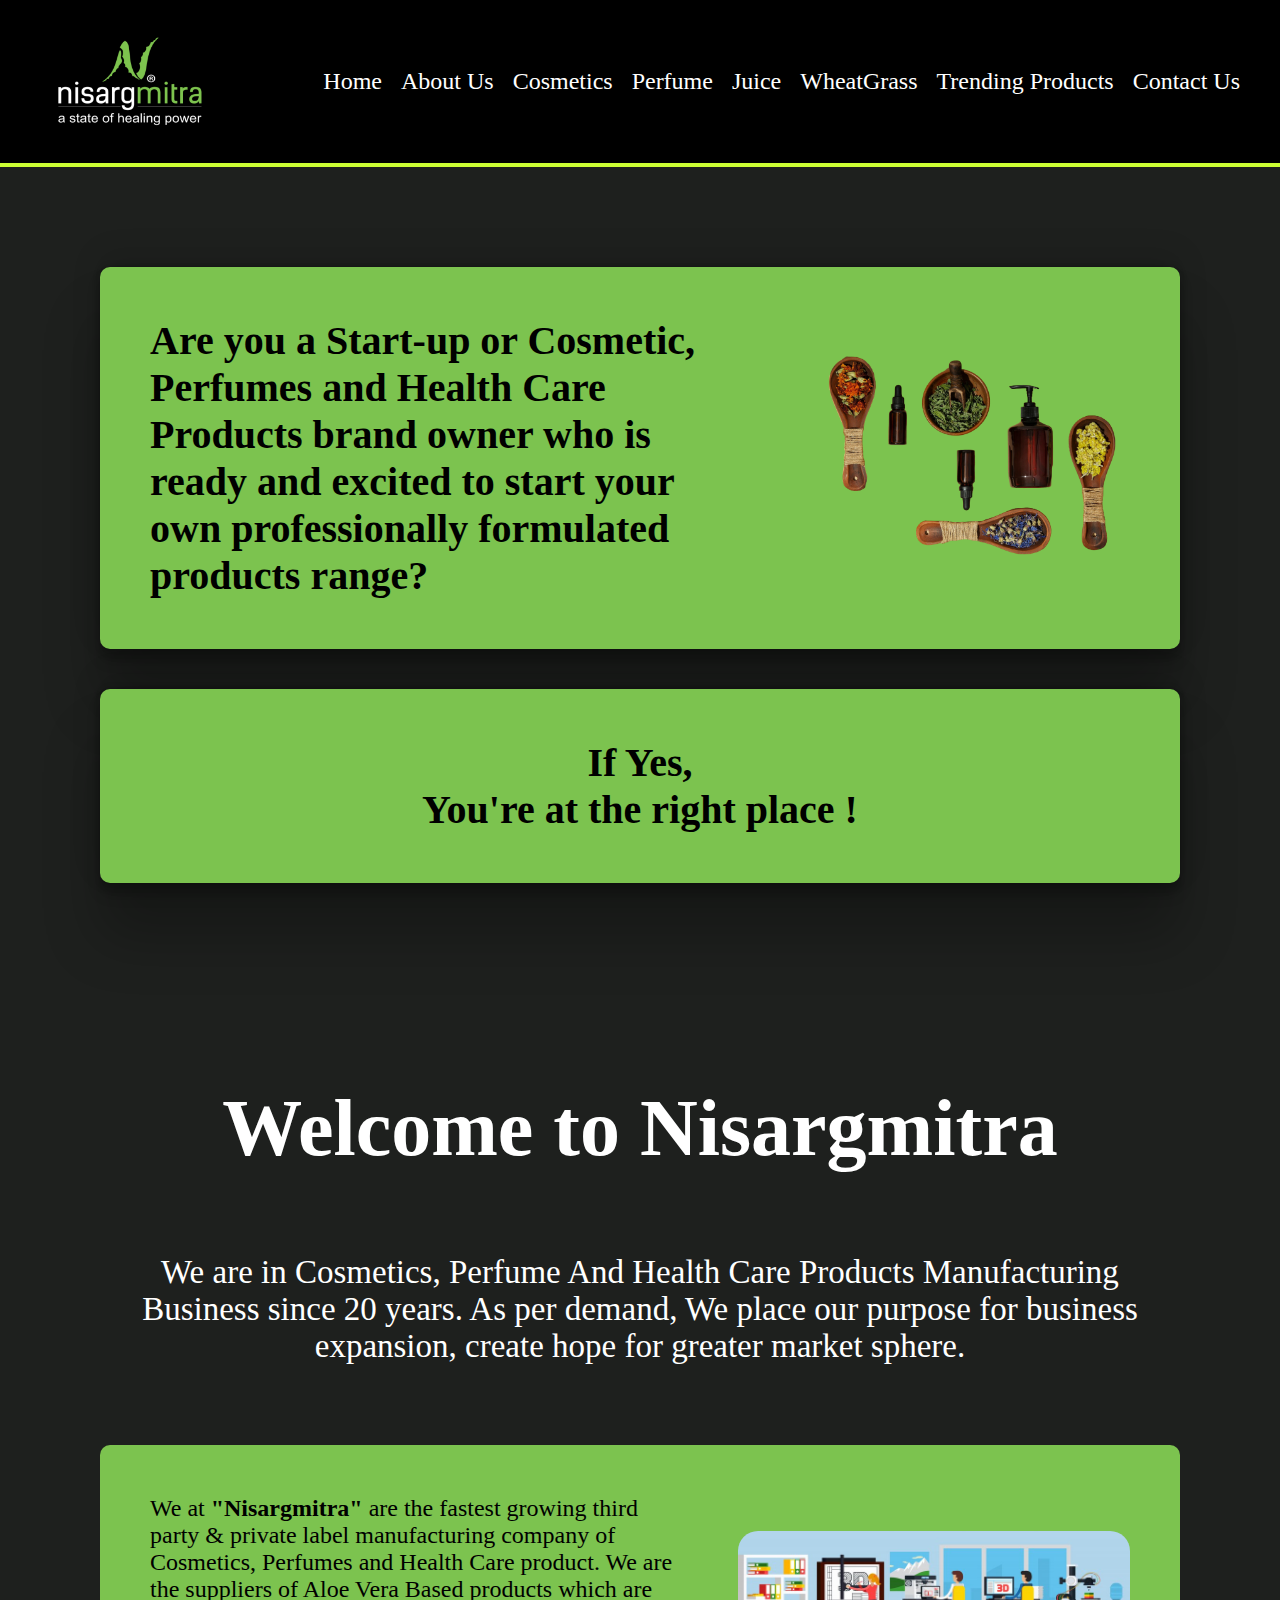
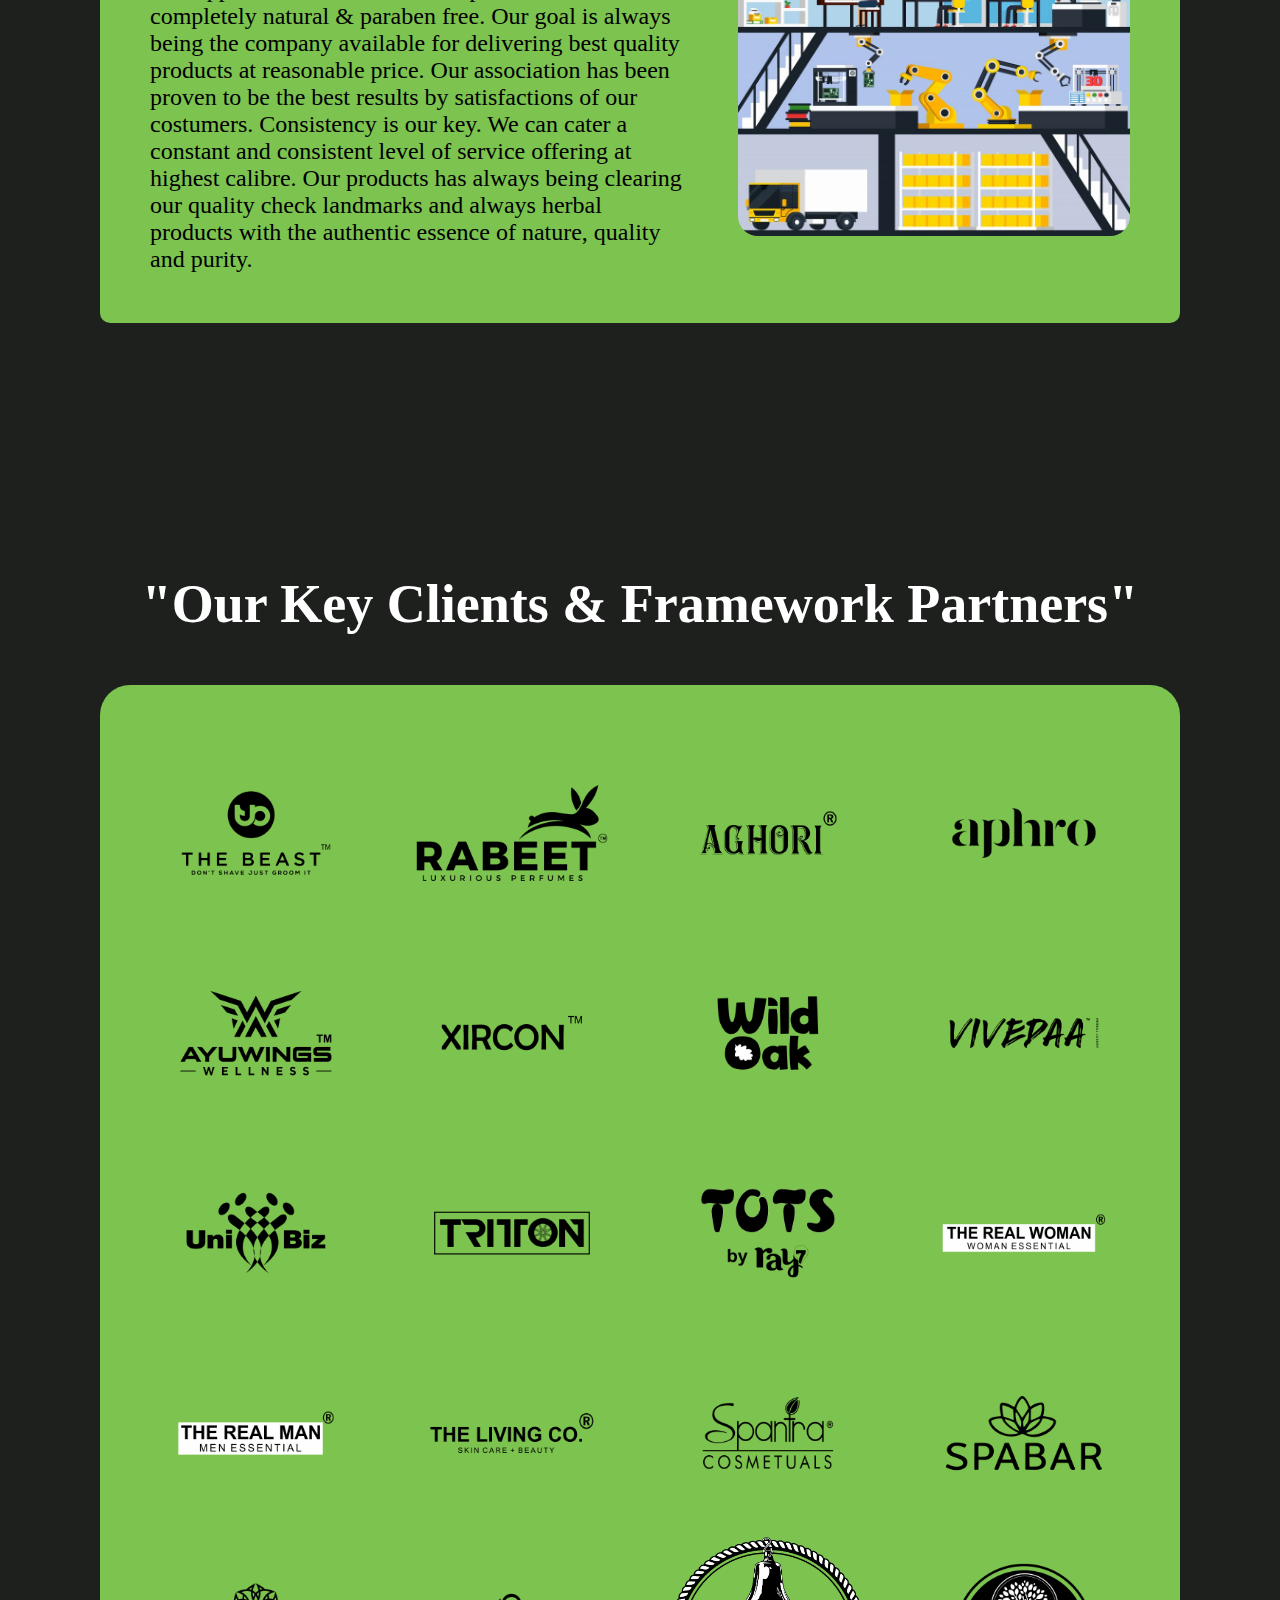
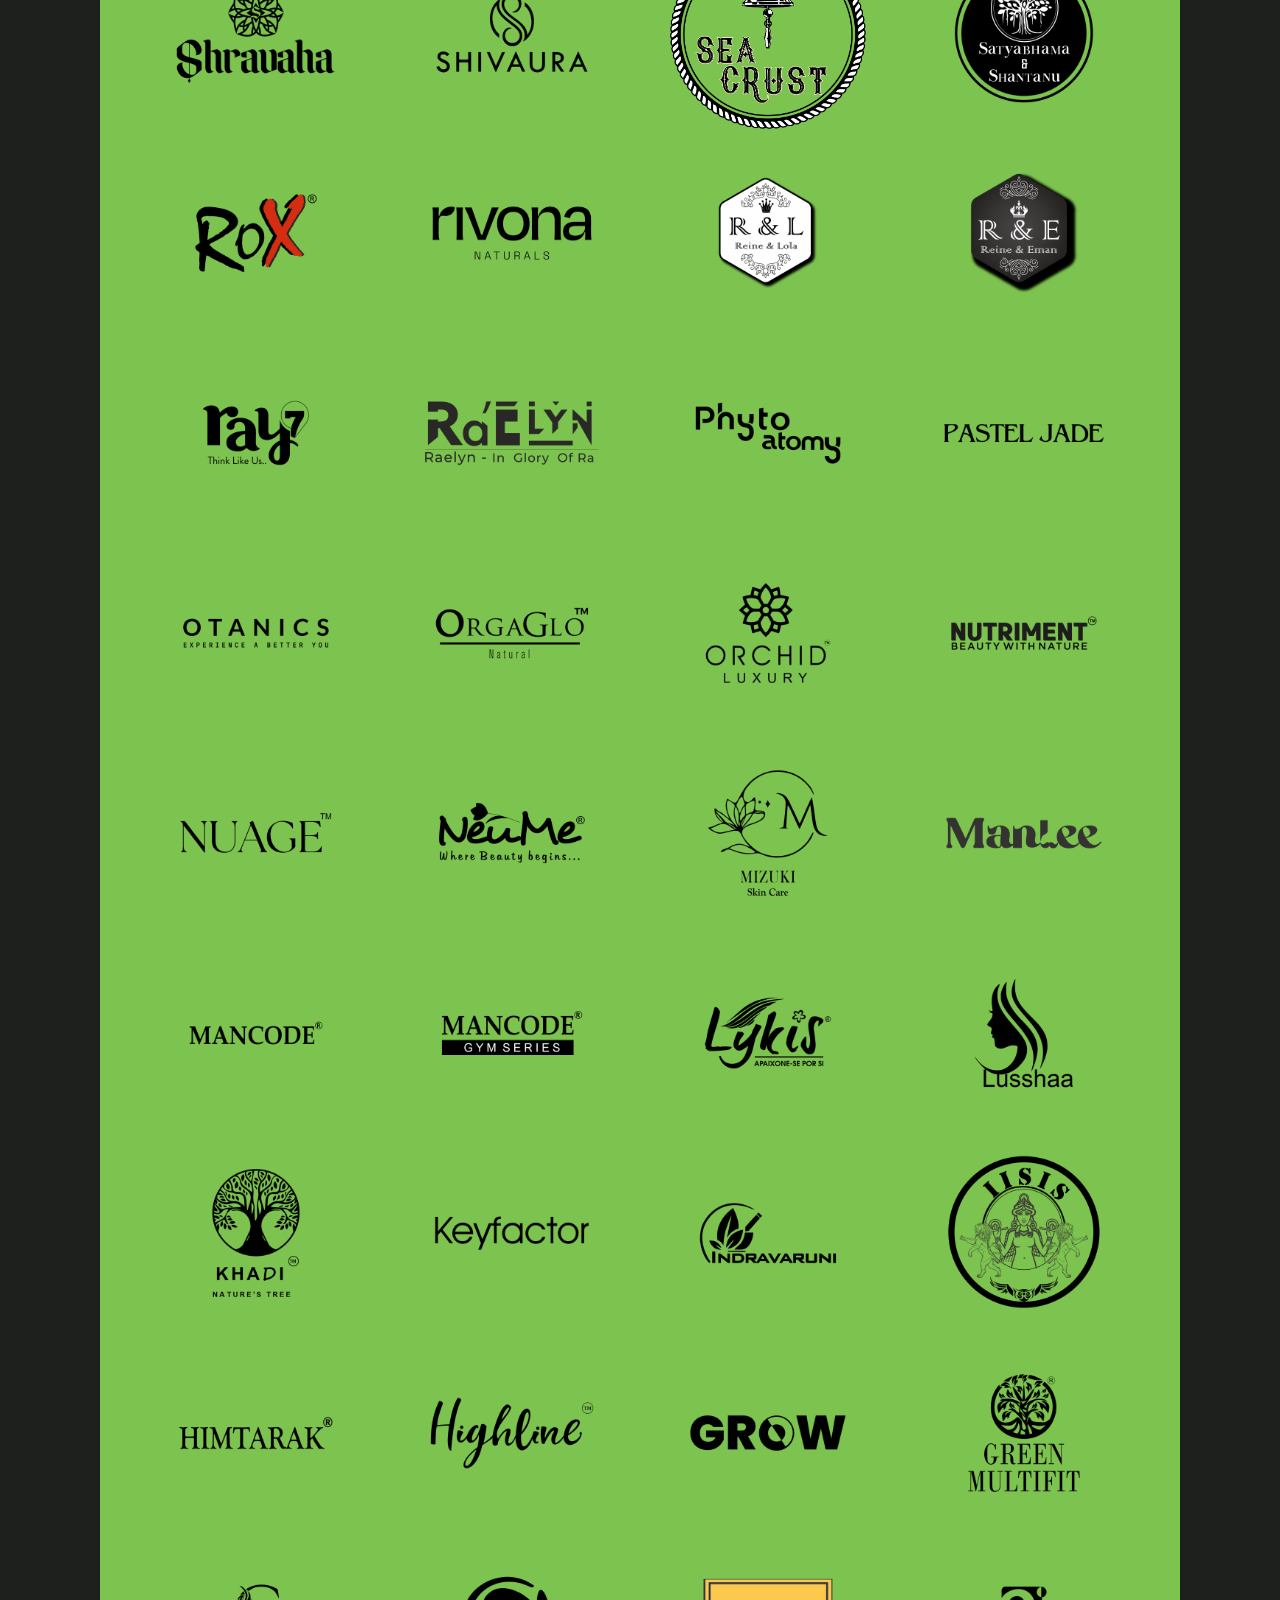
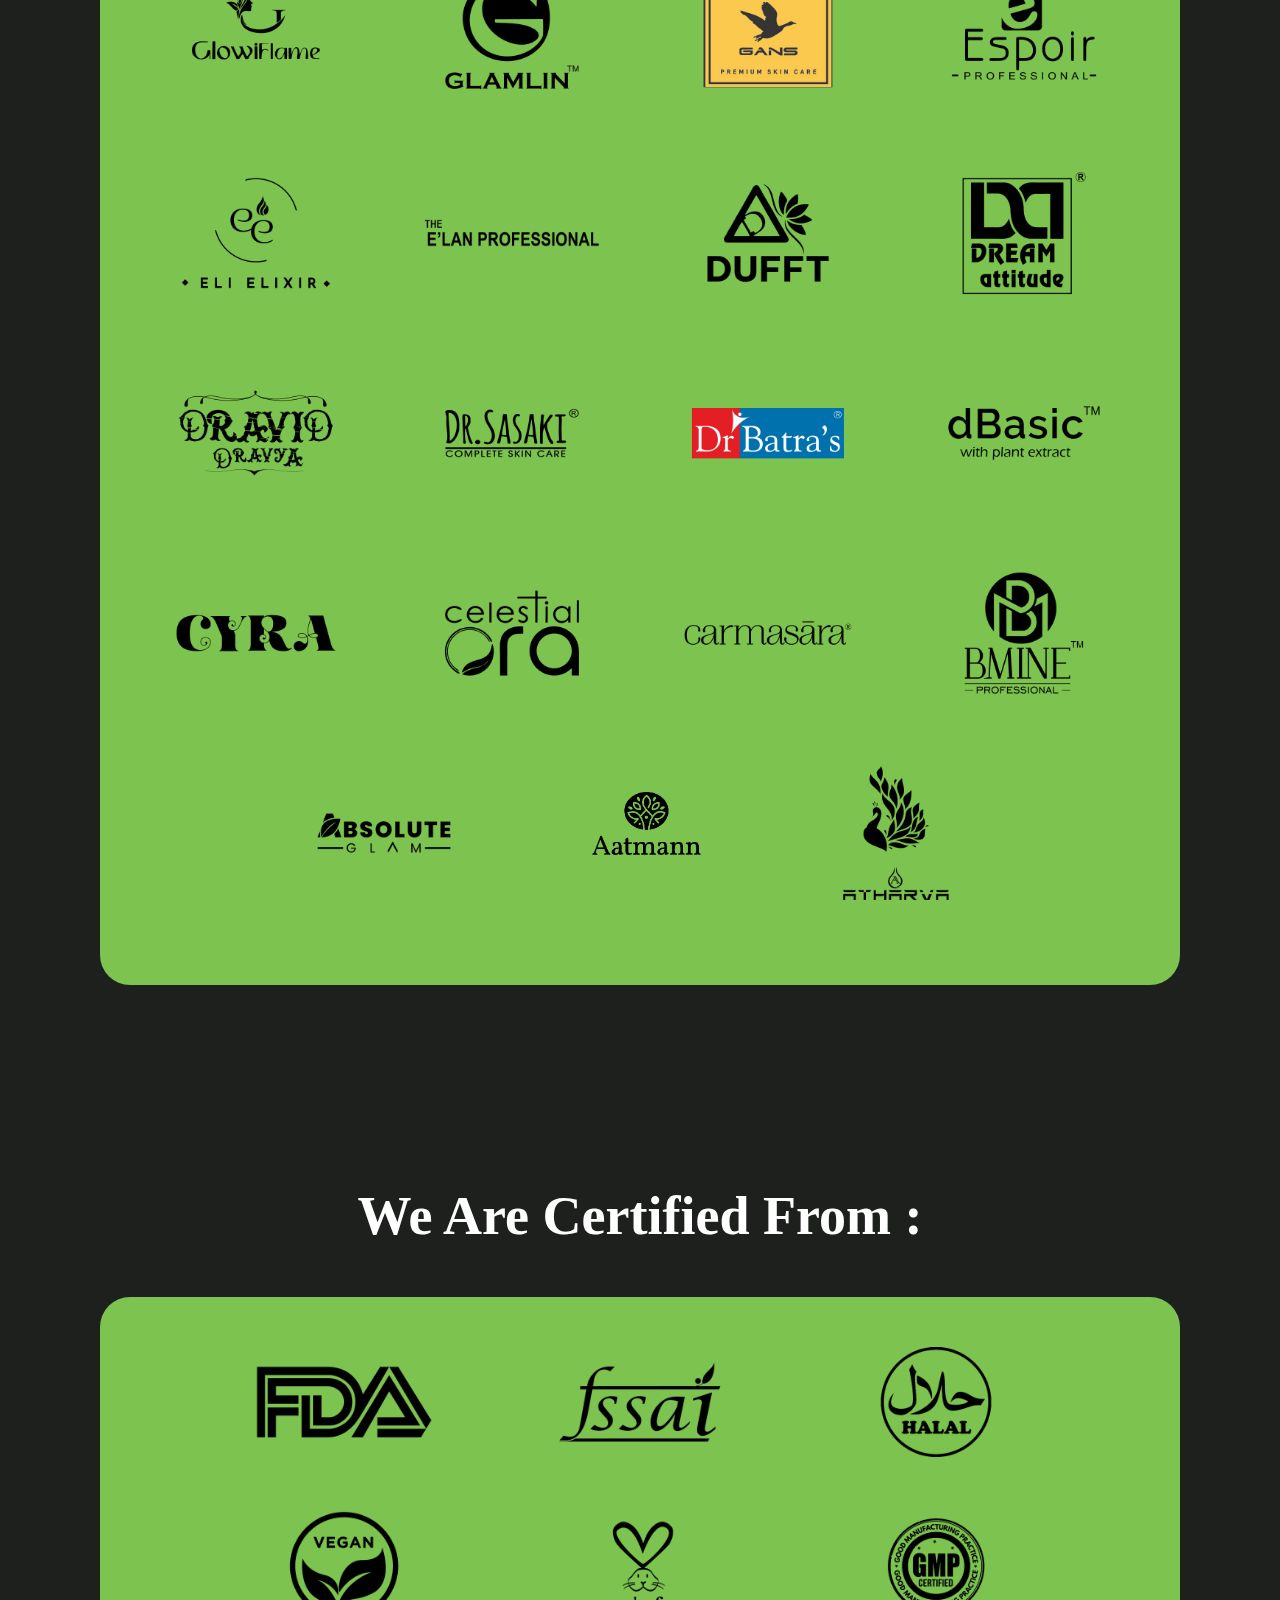
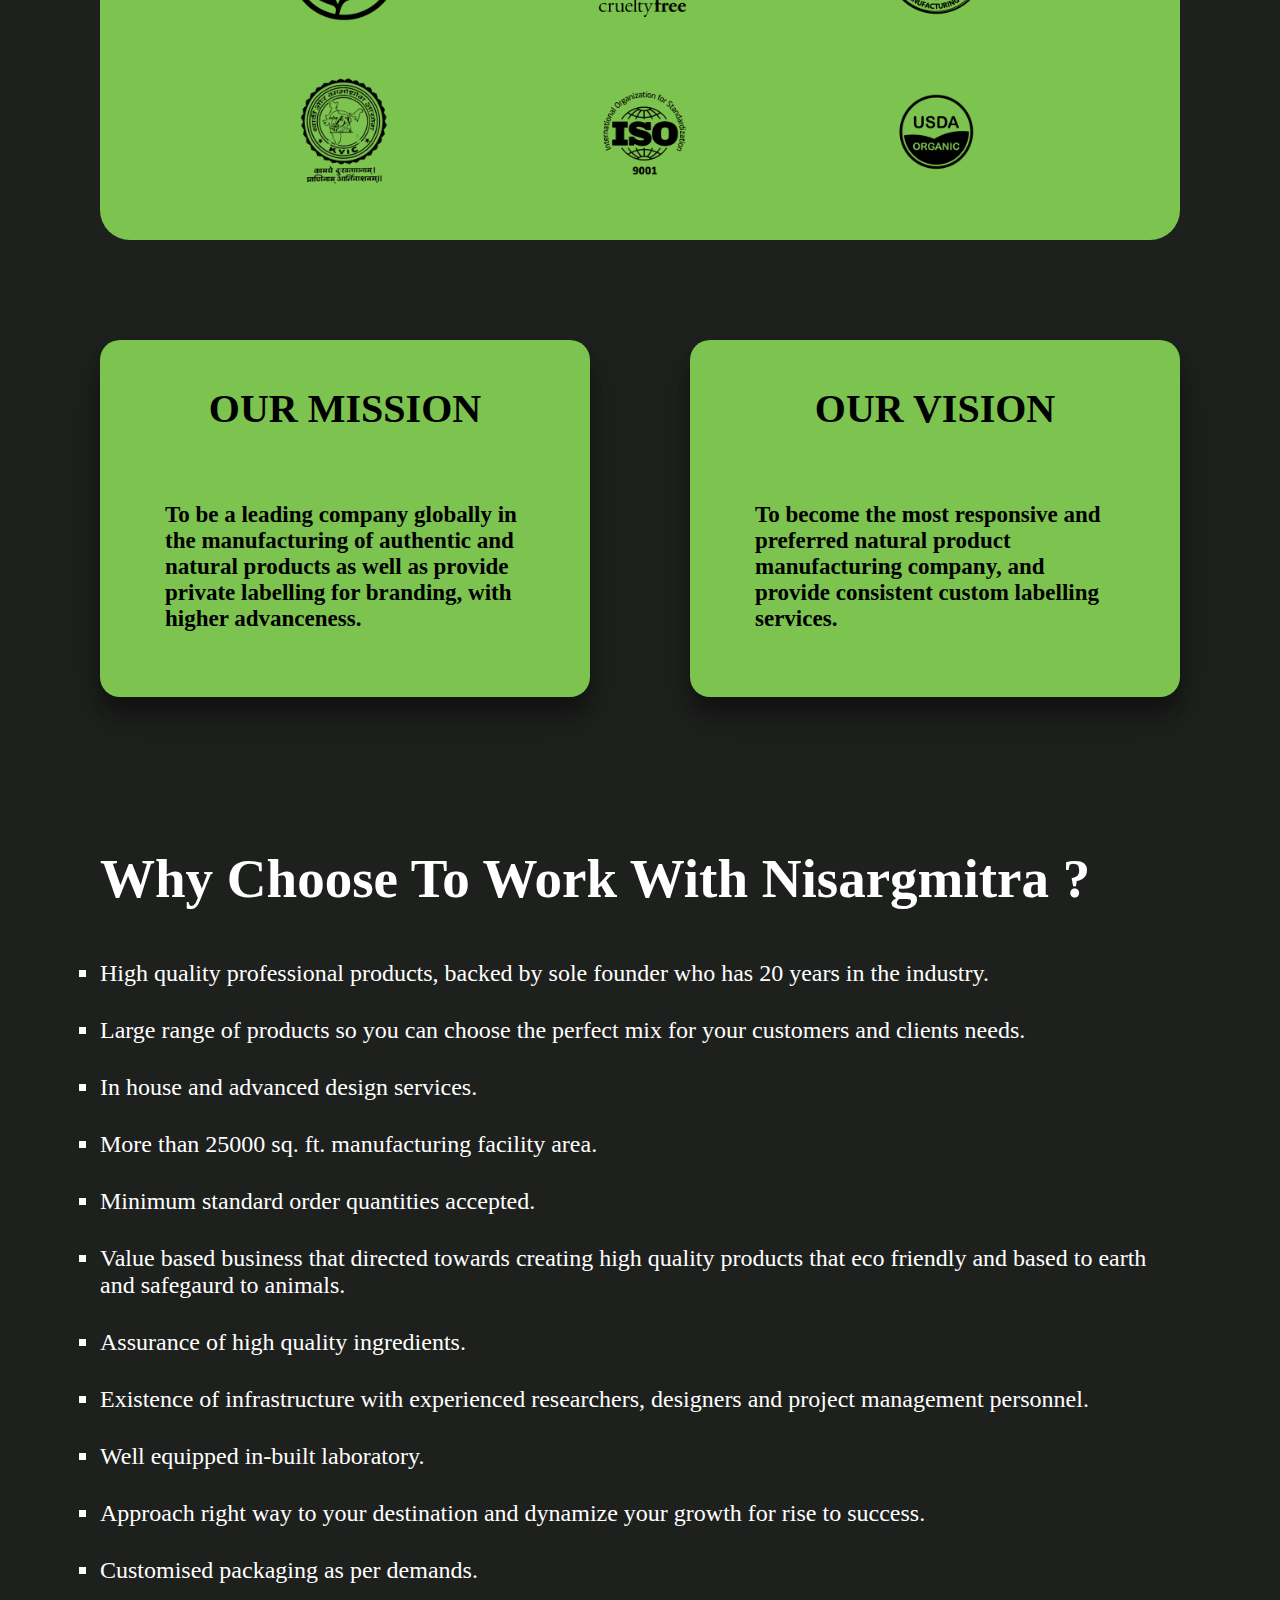
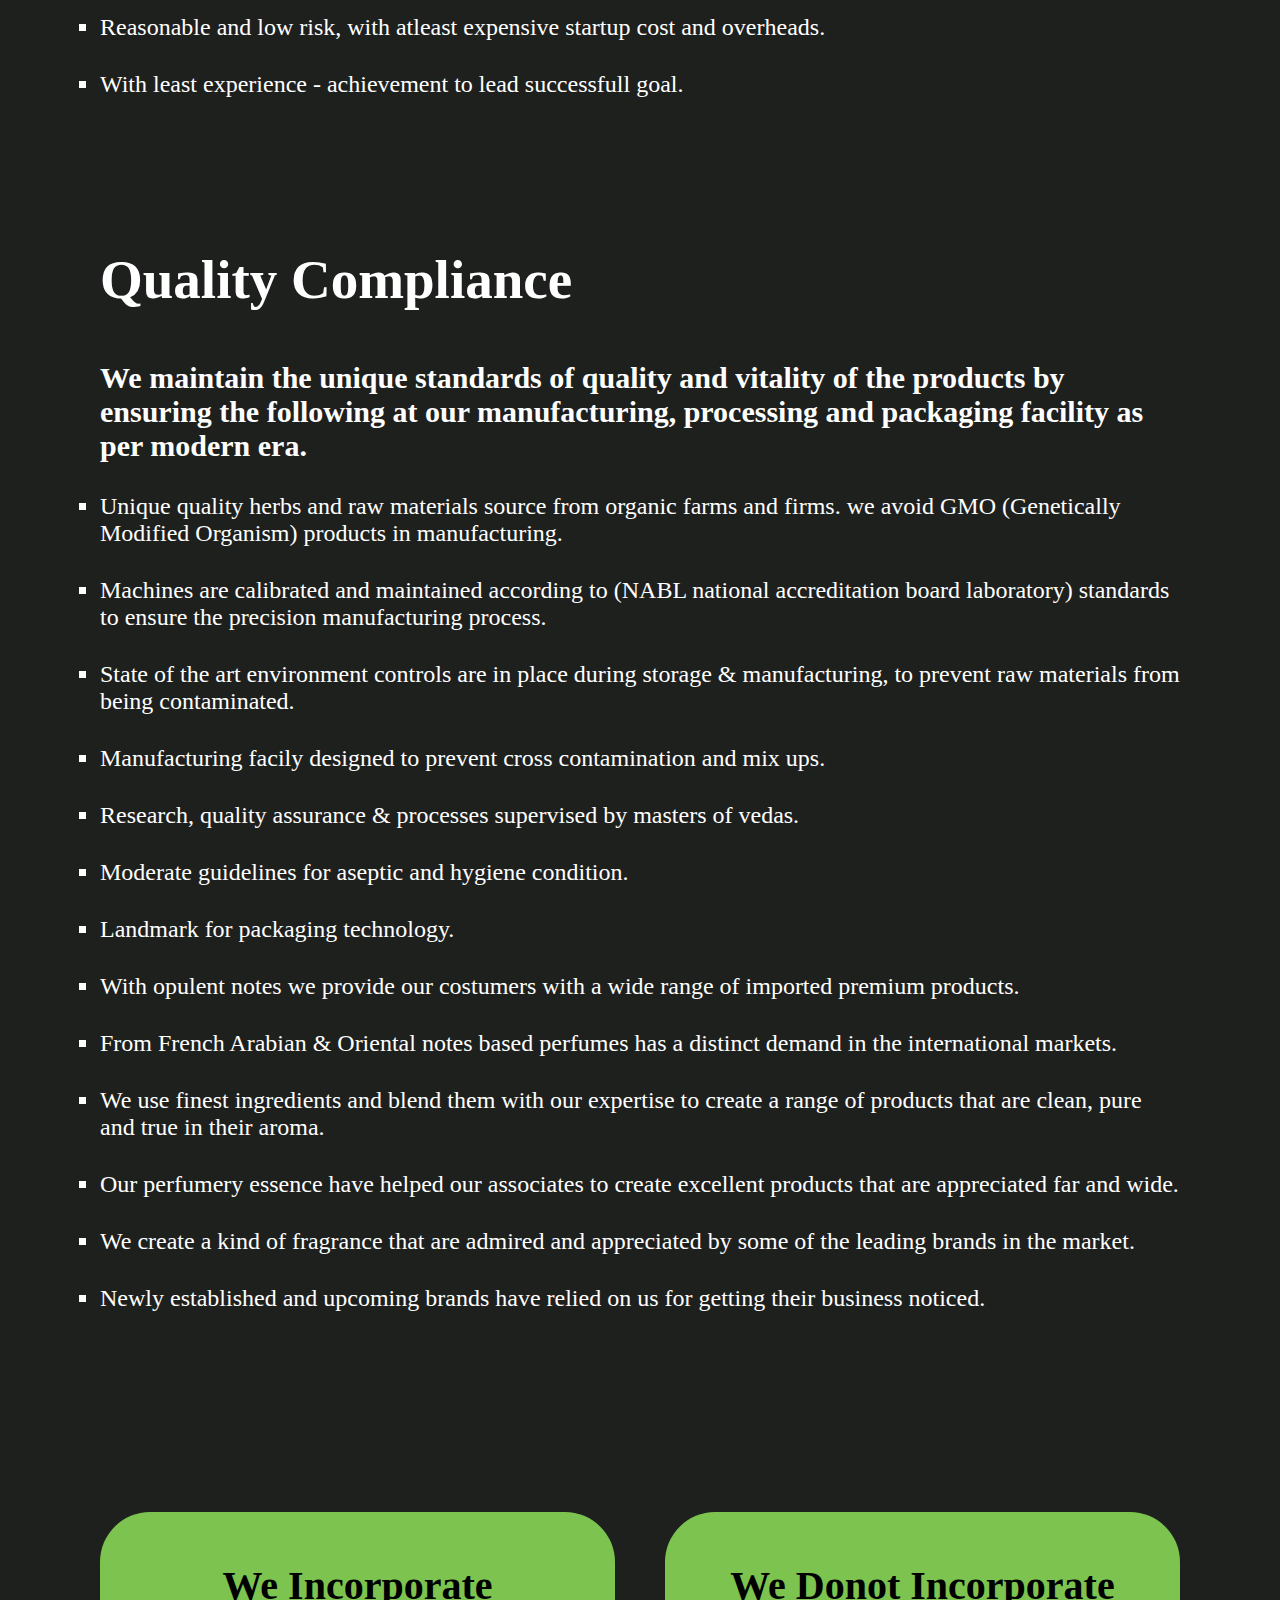
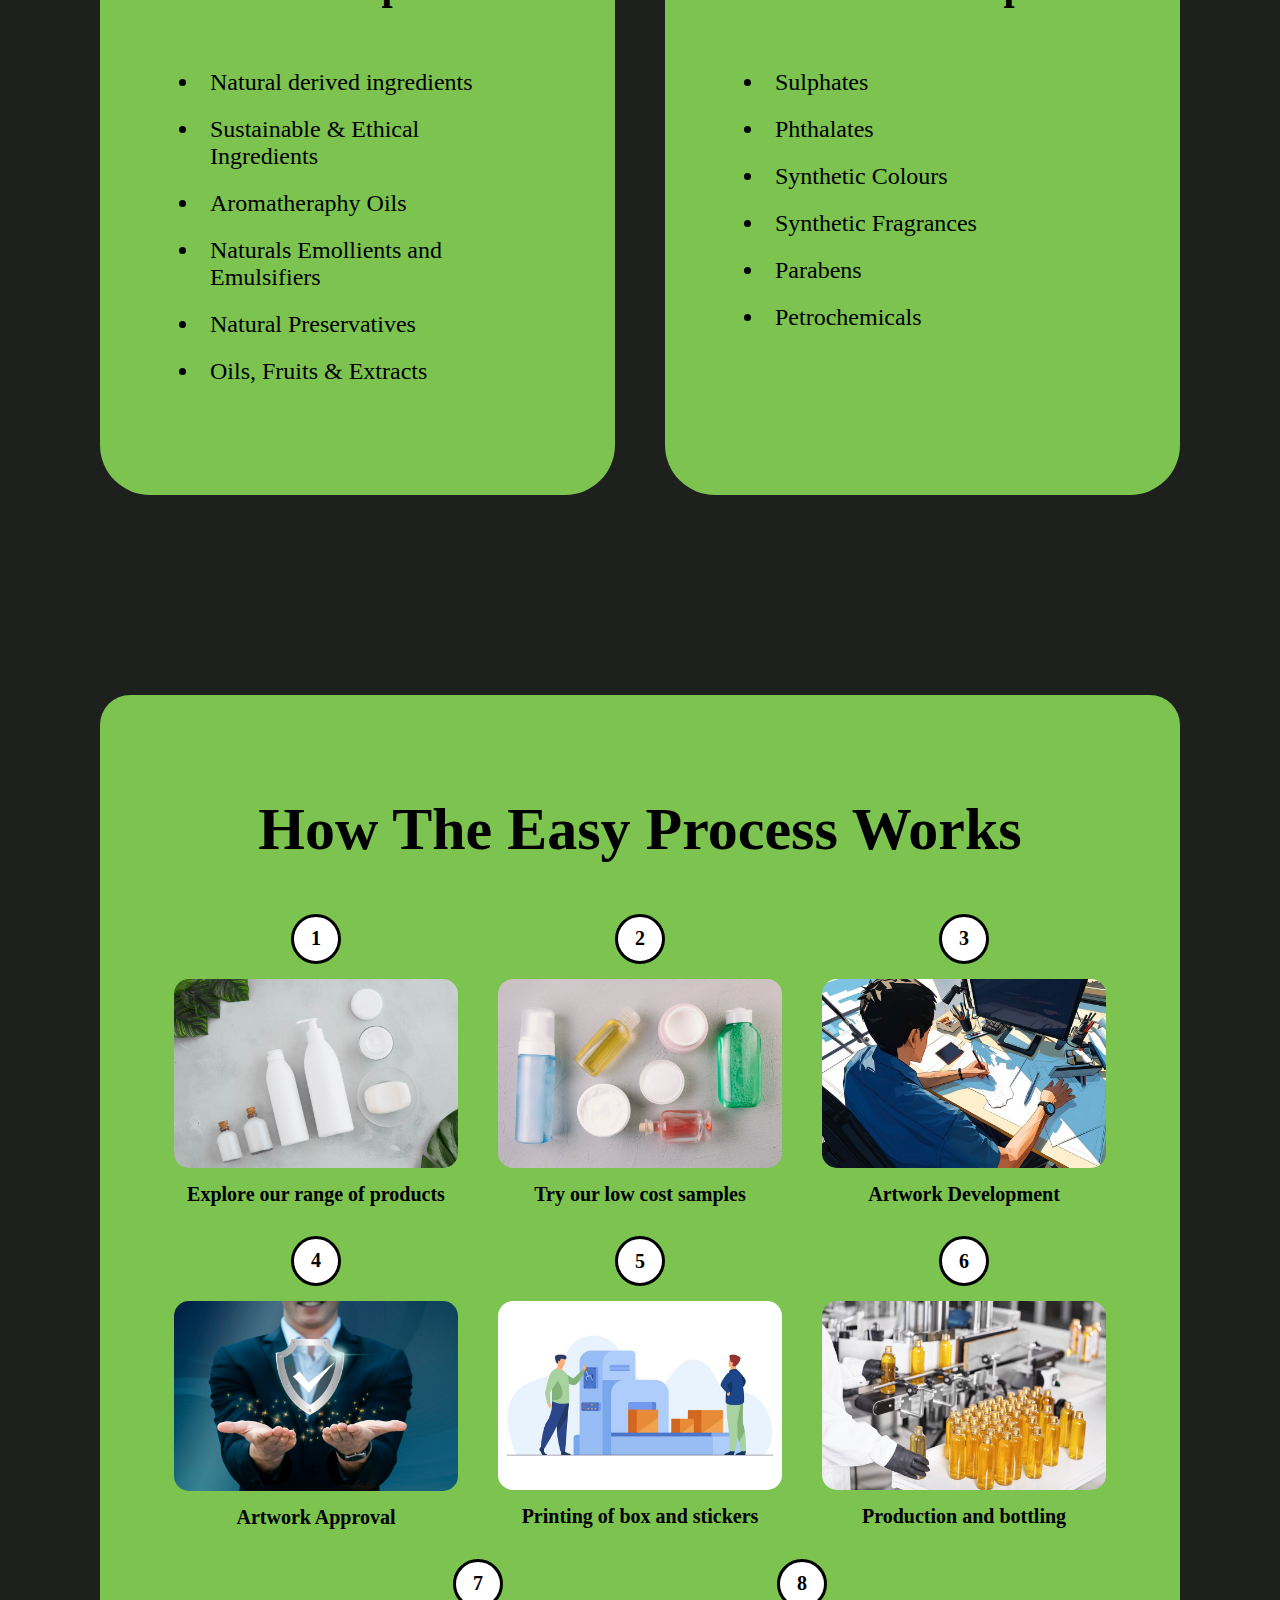
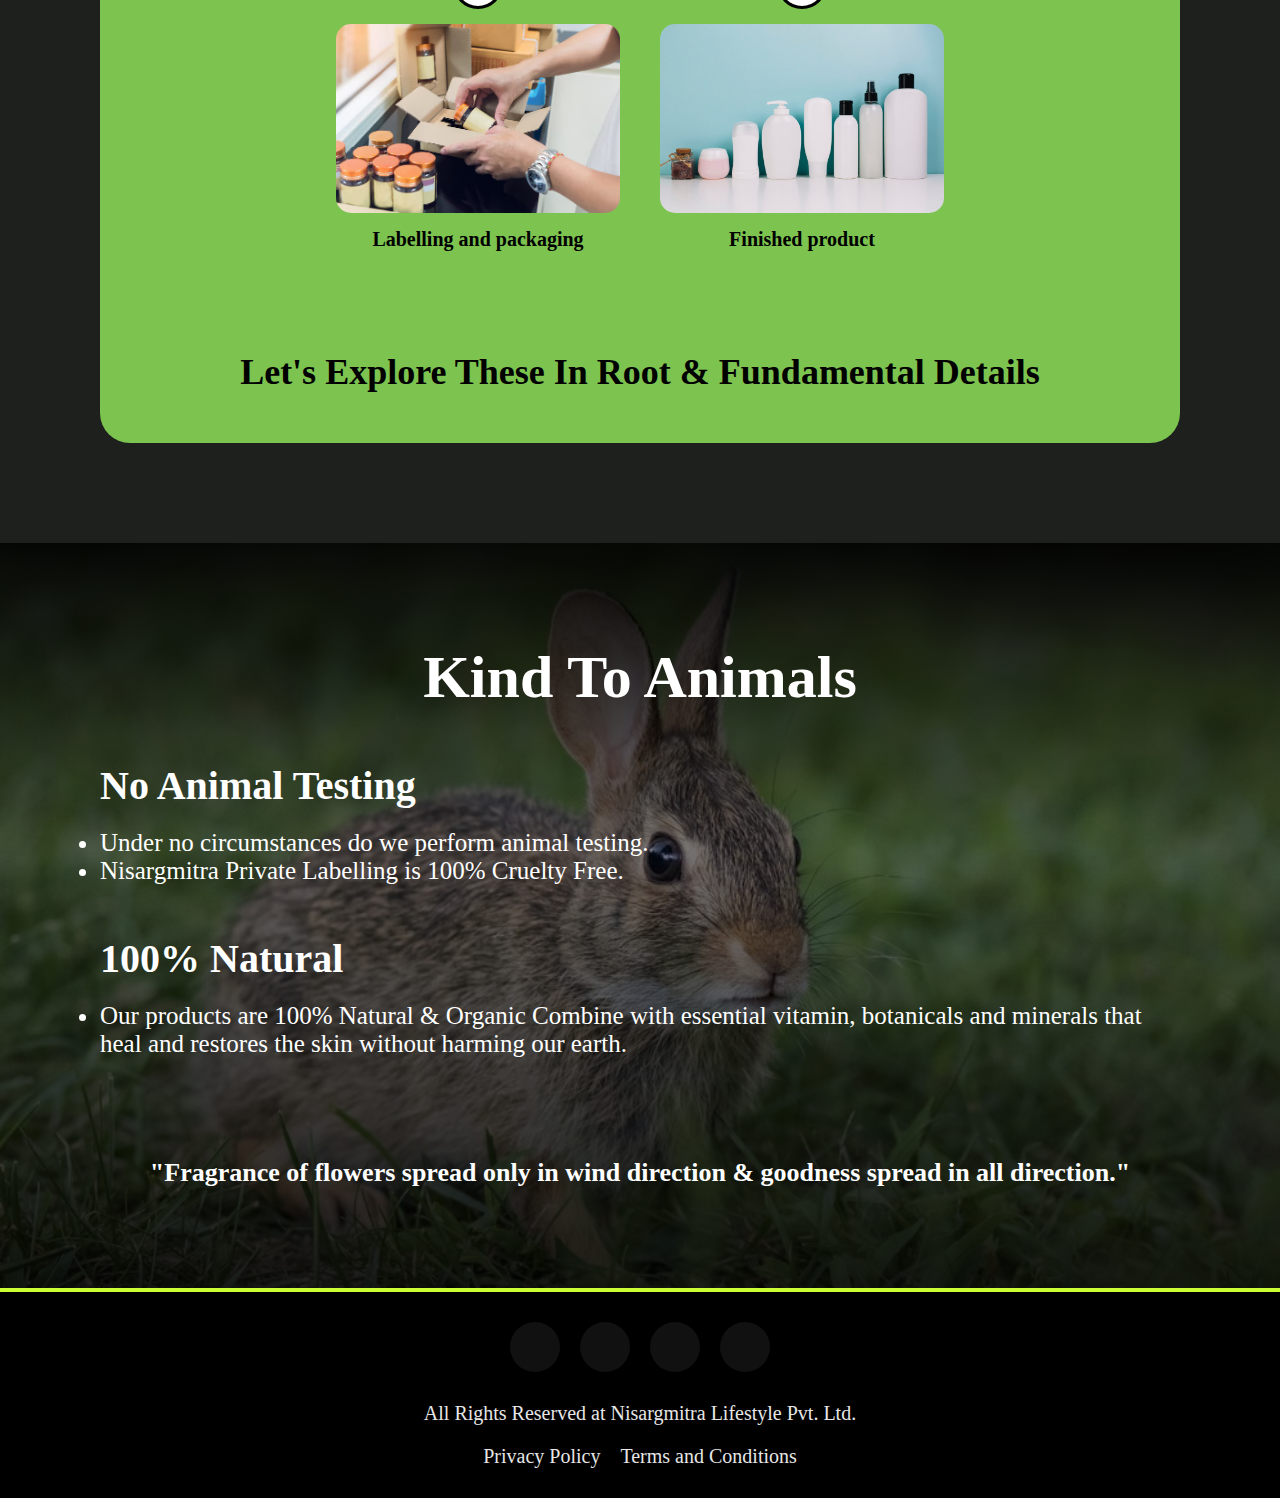
<file: aboutus.html>
<!DOCTYPE html>
<html lang="en">
  <head>
    <meta charset="UTF-8" />
    <meta name="viewport" content="width=device-width, initial-scale=1.0" />
    <title>About Us - Nisargmitra</title>
    <link
      rel="stylesheet"
      href="https://cdnjs.cloudflare.com/ajax/libs/font-awesome/6.5.1/css/all.min.css"
      integrity="sha512-DTOQO9RWCH3ppGqcWaEA1BIZOC6xxalwEsw9c2QQeAIftl+Vegovlnee1c9QX4TctnWMn13TZye+giMm8e2LwA=="
      crossorigin="anonymous"
      referrerpolicy="no-referrer"
    />
    <link rel="icon" href="images/Nisargmitra-logo.png" />
    <link rel="stylesheet" href="style.css" />
    <link rel="stylesheet" href="responsive.css" />
  </head>
  <body>
    <header>
      <nav class="nav-bar">
        <div class="logo-container">
          <a href="index.html"
            ><img src="images/Nisargmitra-logo.png" alt="" class="nav-logo"
          /></a>
        </div>
        <button class="hamburger" aria-label="Toggle navigation">
          <span class="line"></span>
          <span class="line"></span>
          <span class="line"></span>
        </button>
        <ul class="nav-ul">
          <li><a href="index.html" class="nav-anchor">Home</a></li>
          <li><a href="aboutus.html" class="nav-anchor">About Us</a></li>
          <li><a href="cosmetics.html" class="nav-anchor">Cosmetics</a></li>
          <li><a href="perfume.html" class="nav-anchor">Perfume</a></li>
          <li><a href="juice.html" class="nav-anchor">Juice</a></li>
          <li><a href="wheatgrass.html" class="nav-anchor">WheatGrass</a></li>
          <li>
            <a href="trending-products.html" class="nav-anchor"
              >Trending Products</a
            >
          </li>
          <li><a href="contact-us.html" class="nav-anchor">Contact Us</a></li>
        </ul>
      </nav>
      <hr />
    </header>
    <div class="intro-container">
      <div class="black-bg">
        <div class="intro-para">
          <h1>
            Are you a Start-up or Cosmetic, Perfumes and Health Care Products
            brand owner who is ready and excited to start your own
            professionally formulated products range?
          </h1>
        </div>
        <div class="cannabis-img-container">
          <img
            src="images/phytotherapy-still-life-top-view.png"
            alt=""
            class="cannabis-img"
          />
        </div>
      </div>
      <div class="intro-para abc">
        <h1>
          If Yes, <br />
          You're at the right place !
        </h1>
      </div>
    </div>
    <div class="welcome-container">
      <h2>Welcome to Nisargmitra</h2>
      <p class="welcome-brief-info">
        We are in Cosmetics, Perfume And Health Care Products Manufacturing
        Business since 20 years. As per demand, We place our purpose for
        business expansion, create hope for greater market sphere.
      </p>
      <div class="welcome-section-contain">
        <p>
          We at <b> "Nisargmitra" </b>are the fastest growing third party &
          private label manufacturing company of Cosmetics, Perfumes and Health
          Care product. We are the suppliers of Aloe Vera Based products which
          are completely natural & paraben free. Our goal is always being the
          company available for delivering best quality products at reasonable
          price. Our association has been proven to be the best results by
          satisfactions of our costumers. Consistency is our key. We can cater a
          constant and consistent level of service offering at highest calibre.
          Our products has always being clearing our quality check landmarks and
          always herbal products with the authentic essence of nature, quality
          and purity.
        </p>
        <img
          src="images/manufacturing-unit-photo.jpg"
          alt=""
          class="manufacturing-img"
        />
      </div>
    </div>
    <div class="brands-container">
      <h2>"Our Key Clients & Framework Partners"</h2>
      <div class="brands-logo-wrapper">
        <div class="brands-logo-img-div">
          <img src="images/THE BEAST-img.png" alt="" />
        </div>
        <div class="brands-logo-img-div">
          <img src="images/rabeet-logo.png" alt="" />
        </div>
        <div class="brands-logo-img-div">
          <img src="images/AGHORI-img.png" alt="" />
        </div>
        <div class="brands-logo-img-div">
          <img src="images/APHRO-img.png" alt="" />
        </div>
        <div class="brands-logo-img-div">
          <img src="images/AYUWINGS-img.png" alt="" />
        </div>
        <div class="brands-logo-img-div">
          <img src="images/XIRCON-img.png" alt="" />
        </div>
        <div class="brands-logo-img-div">
          <img src="images/WILD OAK-img.png" alt="" />
        </div>
        <div class="brands-logo-img-div">
          <img src="images/VIVEDAA-img.png" alt="" />
        </div>
        <div class="brands-logo-img-div">
          <img src="images/UNIBIZ-img.png" alt="" />
        </div>
        <div class="brands-logo-img-div">
          <img src="images/TRITON-img.png" alt="" />
        </div>
        <div class="brands-logo-img-div">
          <img src="images/TOTS-img.png" alt="" />
        </div>
        <div class="brands-logo-img-div">
          <img src="images/THE REAL WOMAN-img.png" alt="" />
        </div>
        <div class="brands-logo-img-div">
          <img src="images/THE REAL MAN-img.png" alt="" />
        </div>
        <div class="brands-logo-img-div">
          <img src="images/THE LIVING CO.-img.png" alt="" />
        </div>

        <div class="brands-logo-img-div">
          <img src="images/SPANTRA-img.png" alt="" />
        </div>
        <div class="brands-logo-img-div">
          <img src="images/SPABAR-img.png" alt="" />
        </div>
        <div class="brands-logo-img-div">
          <img src="images/SHRAVAHA-img.png" alt="" />
        </div>
        <div class="brands-logo-img-div">
          <img src="images/SHIVAURA-img.png" alt="" />
        </div>
        <div class="brands-logo-img-div">
          <img src="images/SEA CURST-img.png" alt="" />
        </div>
        <div class="brands-logo-img-div">
          <img src="images/SATYABHAMA & SHANTANU-img.png" alt="" />
        </div>
        <div class="brands-logo-img-div">
          <img src="images/ROX-img.png" alt="" />
        </div>
        <div class="brands-logo-img-div">
          <img src="images/RIVONA-img.png" alt="" />
        </div>
        <div class="brands-logo-img-div">
          <img src="images/REINE & LOLA-img.png" alt="" />
        </div>
        <div class="brands-logo-img-div">
          <img src="images/REINE & EMAN-img.png" alt="" />
        </div>
        <div class="brands-logo-img-div">
          <img src="images/RAY 7-img.png" alt="" />
        </div>
        <div class="brands-logo-img-div">
          <img src="images/RAELYN01-img.png" alt="" />
        </div>
        <div class="brands-logo-img-div">
          <img src="images/PHYTO ATOMY-img.png" alt="" />
        </div>
        <div class="brands-logo-img-div">
          <img src="images/PASTEL JADE-img.png" alt="" />
        </div>
        <div class="brands-logo-img-div">
          <img src="images/OTANICS-img.png" alt="" />
        </div>
        <div class="brands-logo-img-div">
          <img src="images/ORGAGLO-img.png" alt="" />
        </div>
        <div class="brands-logo-img-div">
          <img src="images/ORCHID LUXURY-img.png" alt="" />
        </div>
        <div class="brands-logo-img-div">
          <img src="images/NUTRIMENT-img.png" alt="" />
        </div>
        <div class="brands-logo-img-div">
          <img src="images/NUAGE-img.png" alt="" />
        </div>
        <div class="brands-logo-img-div">
          <img src="images/NEUME-img.png" alt="" />
        </div>
        <div class="brands-logo-img-div">
          <img src="images/MIZUKI-img.png" alt="" />
        </div>
        <div class="brands-logo-img-div">
          <img src="images/MANLEE-img.png" alt="" />
        </div>
        <div class="brands-logo-img-div">
          <img src="images/MANCODE-img.png" alt="" />
        </div>
        <div class="brands-logo-img-div">
          <img src="images/MANCODE GYM SERIES-img.png" alt="" />
        </div>
        <div class="brands-logo-img-div">
          <img src="images/LYKIS-img.png" alt="" />
        </div>
        <div class="brands-logo-img-div">
          <img src="images/LUSSHAA-img.png" alt="" />
        </div>
        <div class="brands-logo-img-div">
          <img src="images/KHADI NATURE'S TREE-img.png" alt="" />
        </div>
        <div class="brands-logo-img-div">
          <img src="images/KEYFACTOR-img.png" alt="" />
        </div>
        <div class="brands-logo-img-div">
          <img src="images/INDRAVARUNI-img.png" alt="" />
        </div>
        <div class="brands-logo-img-div">
          <img src="images/IISIS-img.png" alt="" />
        </div>
        <div class="brands-logo-img-div">
          <img src="images/HIMTARAK-img.png" alt="" />
        </div>
        <div class="brands-logo-img-div">
          <img src="images/HIGHLINE-img.png" alt="" />
        </div>
        <div class="brands-logo-img-div">
          <img src="images/GROW-img.png" alt="" />
        </div>
        <div class="brands-logo-img-div">
          <img src="images/GMF-img.png" alt="" />
        </div>
        <div class="brands-logo-img-div">
          <img src="images/GLOWIFLAME-img.png" alt="" />
        </div>
        <div class="brands-logo-img-div">
          <img src="images/GLAMLIN-img.png" alt="" />
        </div>
        <div class="brands-logo-img-div">
          <img src="images/GANS-img.png" alt="" />
        </div>
        <div class="brands-logo-img-div">
          <img src="images/ESPOIR-img.png" alt="" />
        </div>
        <div class="brands-logo-img-div">
          <img src="images/ELI ELIXIR-img.png" alt="" />
        </div>
        <div class="brands-logo-img-div">
          <img src="images/E'LAN PROFESSIONAL-img.png" alt="" />
        </div>
        <div class="brands-logo-img-div">
          <img src="images/DUFFT SKIN-img.png" alt="" />
        </div>
        <div class="brands-logo-img-div">
          <img src="images/DREAM ATTITUDE-img.png" alt="" />
        </div>
        <div class="brands-logo-img-div">
          <img src="images/DRAVID-img.png" alt="" />
        </div>
        <div class="brands-logo-img-div">
          <img src="images/DR. SASAKI-img.png" alt="" />
        </div>
        <div class="brands-logo-img-div">
          <img src="images/DR. BATRAS-img.png" alt="" />
        </div>
        <div class="brands-logo-img-div">
          <img src="images/DBASIC-img.png" alt="" />
        </div>
        <div class="brands-logo-img-div">
          <img src="images/CYRA-img.png" alt="" />
        </div>
        <div class="brands-logo-img-div">
          <img src="images/CELESTIAL ORAimg.png" alt="" />
        </div>
        <div class="brands-logo-img-div">
          <img src="images/CARMASARA-img.png" alt="" />
        </div>
        <div class="brands-logo-img-div">
          <img src="images/BMINE-img.png" alt="" />
        </div>
        <div class="brands-logo-img-div">
          <img src="images/ABSOLUTE GLAM-img.png" alt="" />
        </div>
        <div class="brands-logo-img-div">
          <img src="images/AATMANN-img.png" alt="" />
        </div>
        <div class="brands-logo-img-div">
          <img src="images/ATHARVA-img.png" alt="" />
        </div>
      </div>
    </div>
    <div class="certified-container">
      <h2>We Are Certified From :</h2>
      <div class="certified-logo-wrapper">
        <div class="certified-logo-img-div">
          <img src="images/FDA.png" alt="" />
        </div>
        <div class="certified-logo-img-div">
          <img src="images/FSSAI.png" alt="" />
        </div>
        <div class="certified-logo-img-div">
          <img src="images/HALAL.png" alt="" />
        </div>
        <div class="certified-logo-img-div">
          <img src="images/VEGAN.png" alt="" />
        </div>
        <div class="certified-logo-img-div">
          <img src="images/CRULITY.png" alt="" />
        </div>

        <div class="certified-logo-img-div">
          <img src="images/GMP.png" alt="" />
        </div>
        <div class="certified-logo-img-div">
          <img src="images/KVIC.png" alt="" />
        </div>
        <div class="certified-logo-img-div">
          <img src="images/ISO.png" alt="" />
        </div>

        <div class="certified-logo-img-div">
          <img src="images/USDC.png" alt="" />
        </div>
      </div>
    </div>
    <div class="our-section">
      <div class="our-section-card">
        <h2>OUR MISSION</h2>
        <p>
          To be a leading company globally in the manufacturing of authentic and
          natural products as well as provide private labelling for branding,
          with higher advanceness.
        </p>
      </div>
      <div class="our-section-card">
        <h2>OUR VISION</h2>
        <p>
          To become the most responsive and preferred natural product
          manufacturing company, and provide consistent custom labelling
          services.
        </p>
      </div>
    </div>
    <div class="work-with-section">
      <h2>Why Choose To Work With Nisargmitra ?</h2>
      <ul>
        <li>
          High quality professional products, backed by sole founder who has 20
          years in the industry.
        </li>
        <li>
          Large range of products so you can choose the perfect mix for your
          customers and clients needs.
        </li>
        <li>In house and advanced design services.</li>
        <li>More than 25000 sq. ft. manufacturing facility area.</li>
        <li>Minimum standard order quantities accepted.</li>
        <li>
          Value based business that directed towards creating high quality
          products that eco friendly and based to earth and safegaurd to
          animals.
        </li>
        <li>Assurance of high quality ingredients.</li>
        <li>
          Existence of infrastructure with experienced researchers, designers
          and project management personnel.
        </li>
        <li>Well equipped in-built laboratory.</li>
        <li>
          Approach right way to your destination and dynamize your growth for
          rise to success.
        </li>
        <li>Customised packaging as per demands.</li>
        <li>
          Reasonable and low risk, with atleast expensive startup cost and
          overheads.
        </li>
        <li>With least experience - achievement to lead successfull goal.</li>
      </ul>
    </div>
    <div class="quality-complaince-section">
      <h2>Quality Compliance</h2>
      <p>
        We maintain the unique standards of quality and vitality of the products
        by ensuring the following at our manufacturing, processing and packaging
        facility as per modern era.
      </p>
      <ul>
        <li>
          Unique quality herbs and raw materials source from organic farms and
          firms. we avoid GMO &#40;Genetically Modified Organism&#41; products
          in manufacturing.
        </li>
        <li>
          Machines are calibrated and maintained according to &#40;NABL national
          accreditation board laboratory&#41; standards to ensure the precision
          manufacturing process.
        </li>
        <li>
          State of the art environment controls are in place during storage &
          manufacturing, to prevent raw materials from being contaminated.
        </li>
        <li>
          Manufacturing facily designed to prevent cross contamination and mix
          ups.
        </li>
        <li>
          Research, quality assurance & processes supervised by masters of
          vedas.
        </li>
        <li>Moderate guidelines for aseptic and hygiene condition.</li>
        <li>Landmark for packaging technology.</li>
        <li>
          With opulent notes we provide our costumers with a wide range of
          imported premium products.
        </li>
        <li>
          From French Arabian & Oriental notes based perfumes has a distinct
          demand in the international markets.
        </li>
        <li>
          We use finest ingredients and blend them with our expertise to create
          a range of products that are clean, pure and true in their aroma.
        </li>
        <li>
          Our perfumery essence have helped our associates to create excellent
          products that are appreciated far and wide.
        </li>
        <li>
          We create a kind of fragrance that are admired and appreciated by some
          of the leading brands in the market.
        </li>
        <li>
          Newly established and upcoming brands have relied on us for getting
          their business noticed.
        </li>
      </ul>
    </div>
    <div class="corporate-section">
      <div class="incorporate">
        <h2>We Incorporate</h2>
        <ul>
          <li>Natural derived ingredients</li>
          <li>Sustainable & Ethical Ingredients</li>
          <li>Aromatheraphy Oils</li>
          <li>Naturals Emollients and Emulsifiers</li>
          <li>Natural Preservatives</li>
          <li>Oils, Fruits & Extracts</li>
        </ul>
      </div>
      <div class="donot-incorporate">
        <h2>We Donot Incorporate</h2>
        <ul>
          <li>Sulphates</li>
          <li>Phthalates</li>
          <li>Synthetic Colours</li>
          <li>Synthetic Fragrances</li>
          <li>Parabens</li>
          <li>Petrochemicals</li>
        </ul>
      </div>
    </div>
    <div class="process-of-making-section">
      <div class="card-container-main">
        <h2>How The Easy Process Works</h2>
        <div class="card-container-all">
          <div class="making-process-card-container">
            <p class="numbering-p">1</p>
            <img src="images/white-bottles.jpg" alt="" />
            <p>Explore our range of products</p>
          </div>
          <div class="making-process-card-container">
            <p class="numbering-p">2</p>
            <img src="images/sample-bottles.jpg" alt="" />
            <p>Try our low cost samples</p>
          </div>
          <div class="making-process-card-container">
            <p class="numbering-p">3</p>
            <img src="images/designer-artwork.jpg" alt="" />
            <p>Artwork Development</p>
          </div>
          <div class="making-process-card-container">
            <p class="numbering-p">4</p>
            <img src="images/artwork-approval.jpg" alt="" />
            <p>Artwork Approval</p>
          </div>
          <div class="making-process-card-container">
            <p class="numbering-p">5</p>
            <img src="images/printing-box.jpg" alt="" />
            <p>Printing of box and stickers</p>
          </div>
          <div class="making-process-card-container">
            <p class="numbering-p">6</p>
            <img src="images/production and bottling.jpg" alt="" />
            <p>Production and bottling</p>
          </div>
          <div class="making-process-card-container">
            <p class="numbering-p">7</p>
            <img src="images/packing and labelling.jpg" alt="" />
            <p>Labelling and packaging</p>
          </div>
          <div class="making-process-card-container">
            <p class="numbering-p">8</p>
            <img src="images/finieshed goods.jpg" alt="" />
            <p>Finished product</p>
          </div>
        </div>
        <h3>Let's Explore These In Root & Fundamental Details</h3>
      </div>
    </div>
    <div class="animals-section">
      <h2>Kind To Animals</h2>
      <div class="no-animal-testing">
        <h3>No Animal Testing</h3>
        <ul>
          <li>Under no circumstances do we perform animal testing.</li>
          <li>Nisargmitra Private Labelling is 100% Cruelty Free.</li>
        </ul>
      </div>
      <div class="no-animal-testing">
        <h3>100% Natural</h3>
        <ul>
          <li>
            Our products are 100% Natural & Organic Combine with essential
            vitamin, botanicals and minerals that heal and restores the skin
            without harming our earth.
          </li>
        </ul>
      </div>
      <h3 class="animal-testing-quote">
        "Fragrance of flowers spread only in wind direction & goodness spread in
        all direction."
      </h3>
    </div>
    <hr />
    <footer>
      <div class="footer-main">
        <div class="footer-socials">
          <a
            href="https://www.linkedin.com/in/tejash-patel-3b6448191/"
            class="footer-a"
            ><i class="fa-brands fa-linkedin"></i
          ></a>
          <a href="https://x.com/nisargmitra4005?s=21" class="footer-a"
            ><i class="fa-brands fa-twitter"></i
          ></a>
          <a
            href="https://www.instagram.com/nisargmitra.official?igsh=cHcybWY1ODY0bnhu "
            class="footer-a"
            ><i class="fa-brands fa-instagram"></i
          ></a>
          <a href="" class="footer-a"><i class="fa-brands fa-facebook"></i></a>
        </div>
        <p class="rights">
          All Rights Reserved at Nisargmitra Lifestyle Pvt. Ltd.
        </p>
        <div class="footer-links">
          <a href="privacy-policy.html">Privacy Policy</a>
          <a href="terms-and-condition.html">Terms and Conditions</a>
        </div>
      </div>
    </footer>
    <button id="backToTop" class="back-to-top">
      <i class="fa-solid fa-arrow-up-long"></i>
    </button>
    <script src="script.js"></script>
    <script src="main.js"></script>
  </body>
</html>
</file>
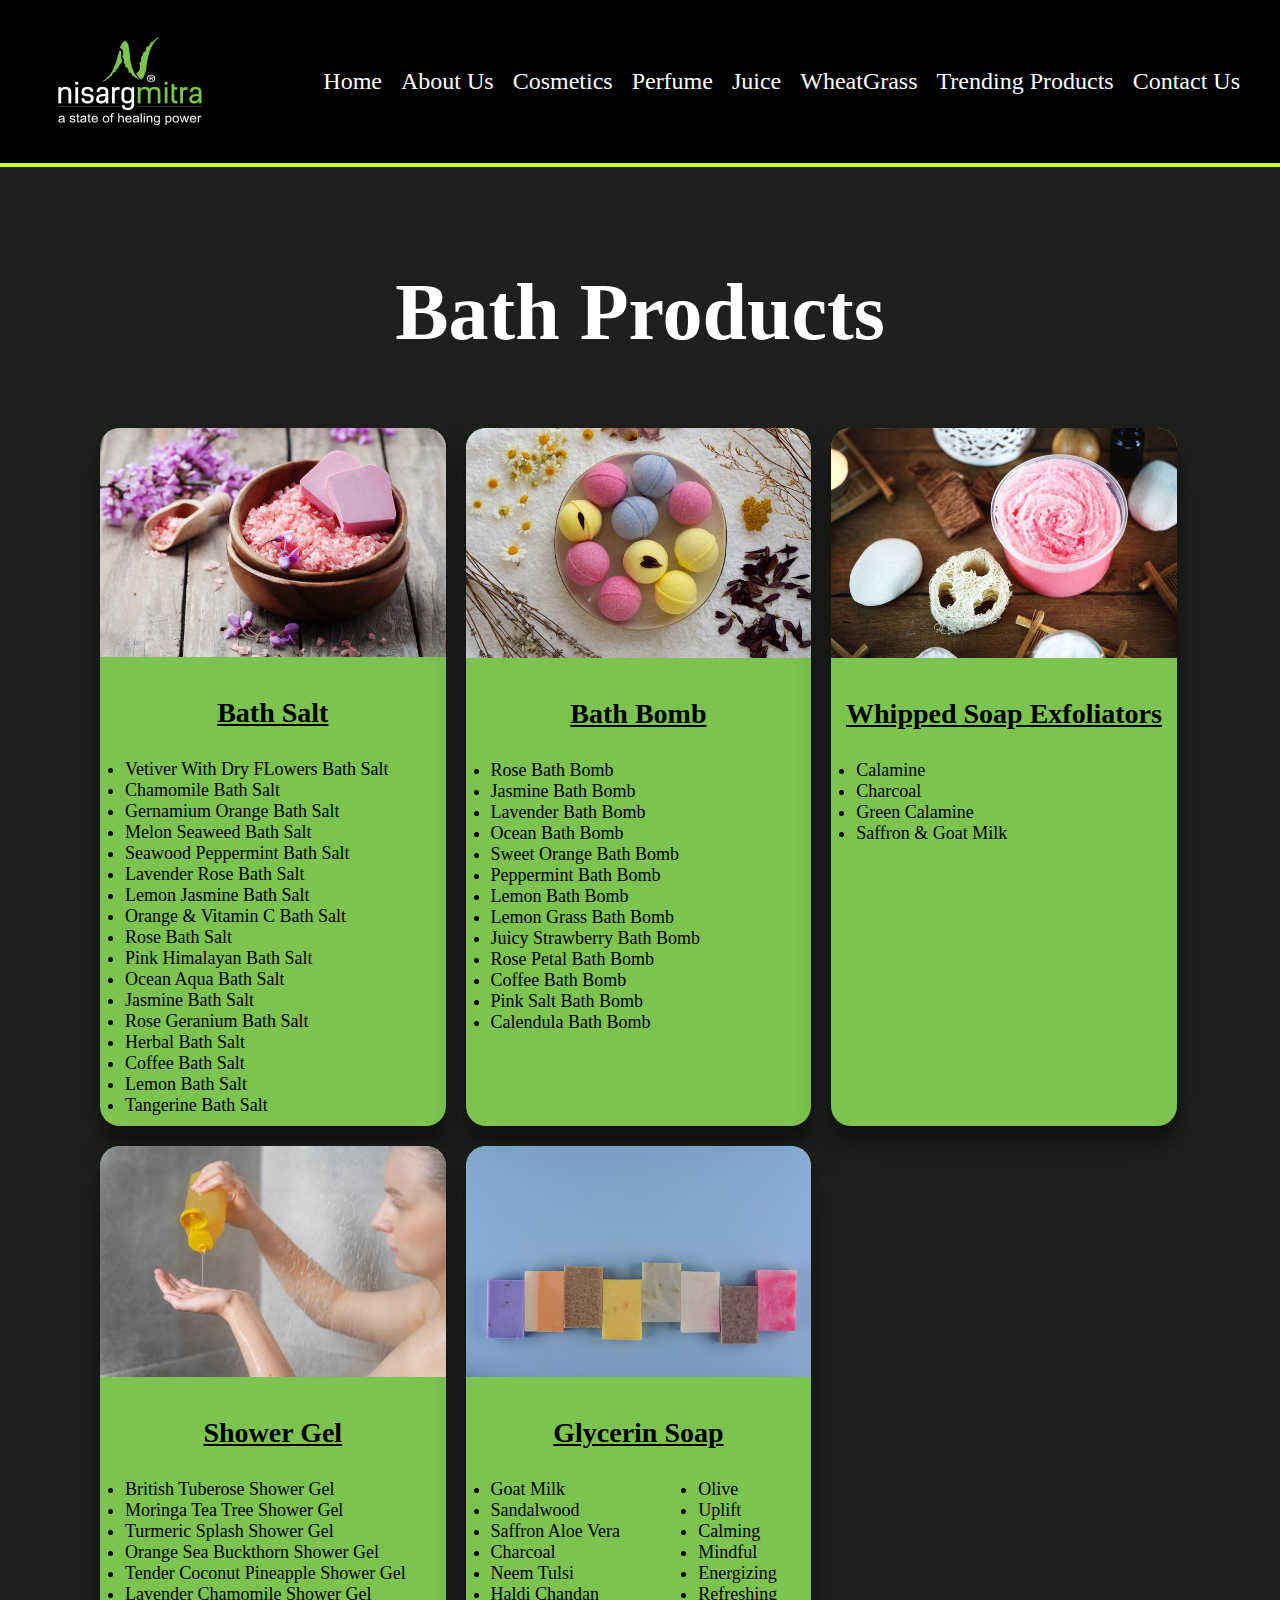
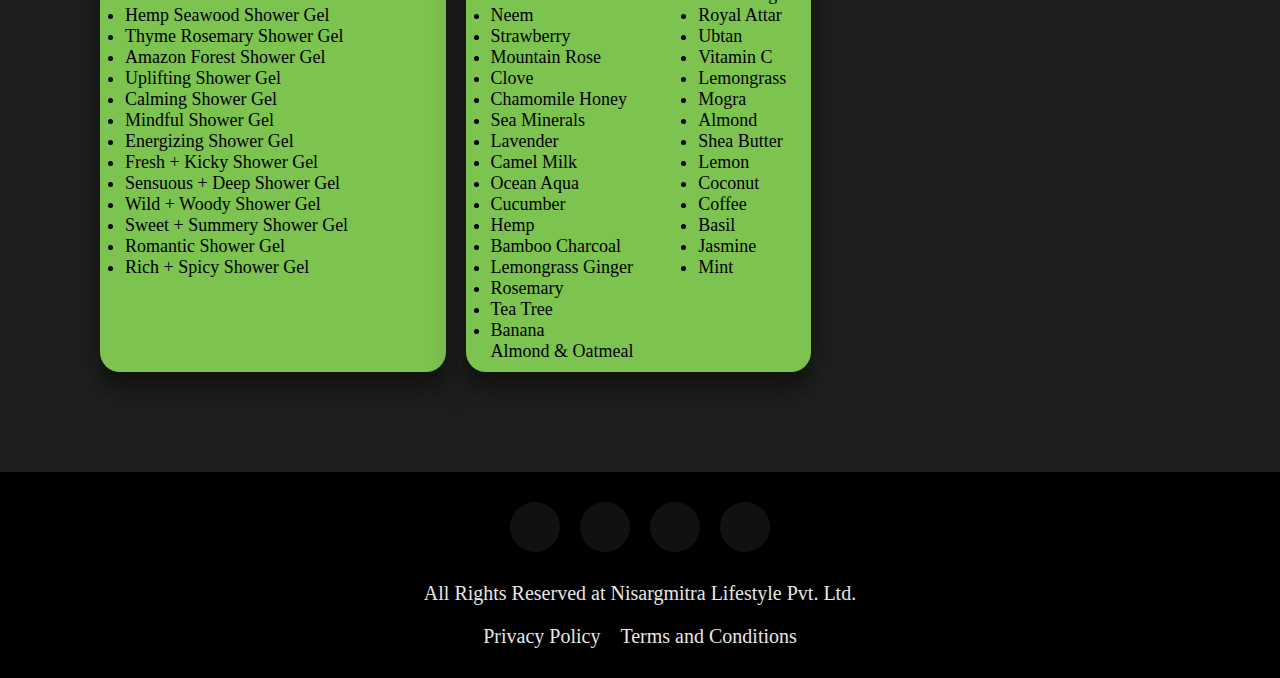
<file: bathproduct.html>
<!DOCTYPE html>
<html lang="en">
  <head>
    <meta charset="UTF-8" />
    <meta name="viewport" content="width=device-width, initial-scale=1.0" />
    <title>Bath - Nisargmitra</title>
    <link
      rel="stylesheet"
      href="https://cdnjs.cloudflare.com/ajax/libs/font-awesome/6.5.1/css/all.min.css"
      integrity="sha512-DTOQO9RWCH3ppGqcWaEA1BIZOC6xxalwEsw9c2QQeAIftl+Vegovlnee1c9QX4TctnWMn13TZye+giMm8e2LwA=="
      crossorigin="anonymous"
      referrerpolicy="no-referrer"
    />
    <link rel="icon" href="images/Nisargmitra-logo.png" />
    <link rel="stylesheet" href="style.css" />
    <link rel="stylesheet" href="responsive.css" />
  </head>
  <body>
    <header>
      <nav class="nav-bar">
        <div class="logo-container">
          <a href="index.html"
            ><img src="images/Nisargmitra-logo.png" alt="" class="nav-logo"
          /></a>
        </div>
        <button class="hamburger" aria-label="Toggle navigation">
          <span class="line"></span>
          <span class="line"></span>
          <span class="line"></span>
        </button>
        <ul class="nav-ul">
          <li><a href="index.html" class="nav-anchor">Home</a></li>
          <li><a href="aboutus.html" class="nav-anchor">About Us</a></li>
          <li><a href="cosmetics.html" class="nav-anchor">Cosmetics</a></li>
          <li><a href="perfume.html" class="nav-anchor">Perfume</a></li>
          <li><a href="juice.html" class="nav-anchor">Juice</a></li>
          <li><a href="wheatgrass.html" class="nav-anchor">WheatGrass</a></li>
          <li>
            <a href="trending-products.html" class="nav-anchor"
              >Trending Products</a
            >
          </li>
          <li><a href="contact-us.html" class="nav-anchor">Contact Us</a></li>
        </ul>
      </nav>
      <hr />
    </header>
    <div class="our-range-section-green-bg">
      <h2>Bath Products</h2>
      <div class="our-range-card-container">
        <div class="our-range-card-green-bg">
          <img
            src="images/Bath-salt-img.avif"
            alt=""
            class="our-range-card-img"
          />
          <div class="our-range-card-details">
            <h3 class="our-range-card-h3">Bath Salt</h3>
            <ul class="our-range-card-ul">
              <li>Vetiver With Dry FLowers Bath Salt</li>
              <li>Chamomile Bath Salt</li>
              <li>Gernamium Orange Bath Salt</li>
              <li>Melon Seaweed Bath Salt</li>
              <li>Seawood Peppermint Bath Salt</li>
              <li>Lavender Rose Bath Salt</li>
              <li>Lemon Jasmine Bath Salt</li>
              <li>Orange & Vitamin C Bath Salt</li>
              <li>Rose Bath Salt</li>
              <li>Pink Himalayan Bath Salt</li>
              <li>Ocean Aqua Bath Salt</li>
              <li>Jasmine Bath Salt</li>
              <li>Rose Geranium Bath Salt</li>
              <li>Herbal Bath Salt</li>
              <li>Coffee Bath Salt</li>
              <li>Lemon Bath Salt</li>
              <li>Tangerine Bath Salt</li>
            </ul>
          </div>
        </div>
        <div class="our-range-card-green-bg">
          <img
            src="images/bath-bomb-img.avif"
            alt=""
            class="our-range-card-img"
          />
          <div class="our-range-card-details">
            <h3 class="our-range-card-h3">Bath Bomb</h3>
            <ul class="our-range-card-ul">
              <li>Rose Bath Bomb</li>
              <li>Jasmine Bath Bomb</li>
              <li>Lavender Bath Bomb</li>
              <li>Ocean Bath Bomb</li>
              <li>Sweet Orange Bath Bomb</li>
              <li>Peppermint Bath Bomb</li>
              <li>Lemon Bath Bomb</li>
              <li>Lemon Grass Bath Bomb</li>
              <li>Juicy Strawberry Bath Bomb</li>
              <li>Rose Petal Bath Bomb</li>
              <li>Coffee Bath Bomb</li>
              <li>Pink Salt Bath Bomb</li>
              <li>Calendula Bath Bomb</li>
            </ul>
          </div>
        </div>
        <div class="our-range-card-green-bg">
          <img
            src="images/whipped-soap-ecfoliators-img.jpg"
            alt=""
            class="our-range-card-img"
          />
          <div class="our-range-card-details">
            <h3 class="our-range-card-h3">Whipped Soap Exfoliators</h3>
            <ul class="our-range-card-ul">
              <li>Calamine</li>
              <li>Charcoal</li>
              <li>Green Calamine</li>
              <li>Saffron & Goat Milk</li>
            </ul>
          </div>
        </div>
        <div class="our-range-card-green-bg">
          <img
            src="images/shower-gel-img-1.avif"
            alt="image not found"
            class="our-range-card-img"
          />
          <div class="our-range-card-details">
            <h3 class="our-range-card-h3">Shower Gel</h3>
            <ul class="our-range-card-ul">
              <li>British Tuberose Shower Gel</li>
              <li>Moringa Tea Tree Shower Gel</li>
              <li>Turmeric Splash Shower Gel</li>
              <li>Orange Sea Buckthorn Shower Gel</li>
              <li>Tender Coconut Pineapple Shower Gel</li>
              <li>Lavender Chamomile Shower Gel</li>
              <li>Hemp Seawood Shower Gel</li>
              <li>Thyme Rosemary Shower Gel</li>
              <li>Amazon Forest Shower Gel</li>
              <li>Uplifting Shower Gel</li>
              <li>Calming Shower Gel</li>
              <li>Mindful Shower Gel</li>
              <li>Energizing Shower Gel</li>
              <li>Fresh + Kicky Shower Gel</li>
              <li>Sensuous + Deep Shower Gel</li>
              <li>Wild + Woody Shower Gel</li>
              <li>Sweet + Summery Shower Gel</li>
              <li>Romantic Shower Gel</li>
              <li>Rich + Spicy Shower Gel</li>
            </ul>
          </div>
        </div>
        <div class="our-range-card-green-bg">
          <img
            src="images/glycerin-soap-img.avif"
            alt=""
            class="our-range-card-img"
          />
          <div class="our-range-card-details">
            <h3 class="our-range-card-h3">Glycerin Soap</h3>
            <div class="our-range-ul">
              <ul class="our-range-card-ul">
                <li>Goat Milk</li>
                <li>Sandalwood</li>
                <li>Saffron Aloe Vera</li>
                <li>Charcoal</li>
                <li>Neem Tulsi</li>
                <li>Haldi Chandan</li>
                <li>Neem</li>
                <li>Strawberry</li>
                <li>Mountain Rose</li>
                <li>Clove</li>
                <li>Chamomile Honey</li>
                <li>Sea Minerals</li>
                <li>Lavender</li>
                <li>Camel Milk</li>
                <li>Ocean Aqua</li>
                <li>Cucumber</li>
                <li>Hemp</li>
                <li>Bamboo Charcoal</li>
                <li>Lemongrass Ginger </li>
                <li>Rosemary</li>
                <li>Tea Tree</li>
                <li>Banana Almond & Oatmeal </li>
              </ul>
              <ul class="our-range-card-ul">
                <li>Olive</li>

                <li>Uplift</li>
                <li>Calming</li>
                <li>Mindful</li>
                <li>Energizing</li>
                <li>Refreshing</li>
                <li>Royal Attar</li>
                <li>Ubtan</li>
                <li>Vitamin C</li>
                <li>Lemongrass</li>
                <li>Mogra</li>
                <li>Almond</li>
                <li>Shea Butter</li>
                <li>Lemon</li>
                <li>Coconut</li>
                <li>Coffee</li>
                <li>Basil</li>
                <li>Jasmine </li>
                <li>Mint </li>
              </ul>
            </div>
          </div>
        </div>
      </div>
    </div>
    <footer>
      <div class="footer-main">
        <div class="footer-socials">
          <a href="" class="footer-a"><i class="fa-brands fa-linkedin"></i></a>
          <a href="" class="footer-a"><i class="fa-brands fa-twitter"></i></a>
          <a
            href="https://www.instagram.com/pietechnolab?igsh=MTRhazFqd3V5MWRuOQ=="
            class="footer-a"
            ><i class="fa-brands fa-instagram"></i
          ></a>
          <a href="" class="footer-a"><i class="fa-brands fa-facebook"></i></a>
        </div>
        <p class="rights">
          All Rights Reserved at Nisargmitra Lifestyle Pvt. Ltd.
        </p>
        <div class="footer-links">
          <a href="privacy-policy.html">Privacy Policy</a>
          <a href="terms-and-condition.html">Terms and Conditions</a>
        </div>
      </div>
    </footer>

    <button id="backToTop" class="back-to-top">
      <i class="fa-solid fa-arrow-up-long"></i>
    </button>
    <script src="script.js"></script>
    <script src="main.js"></script>
  </body>
</html>
</file>
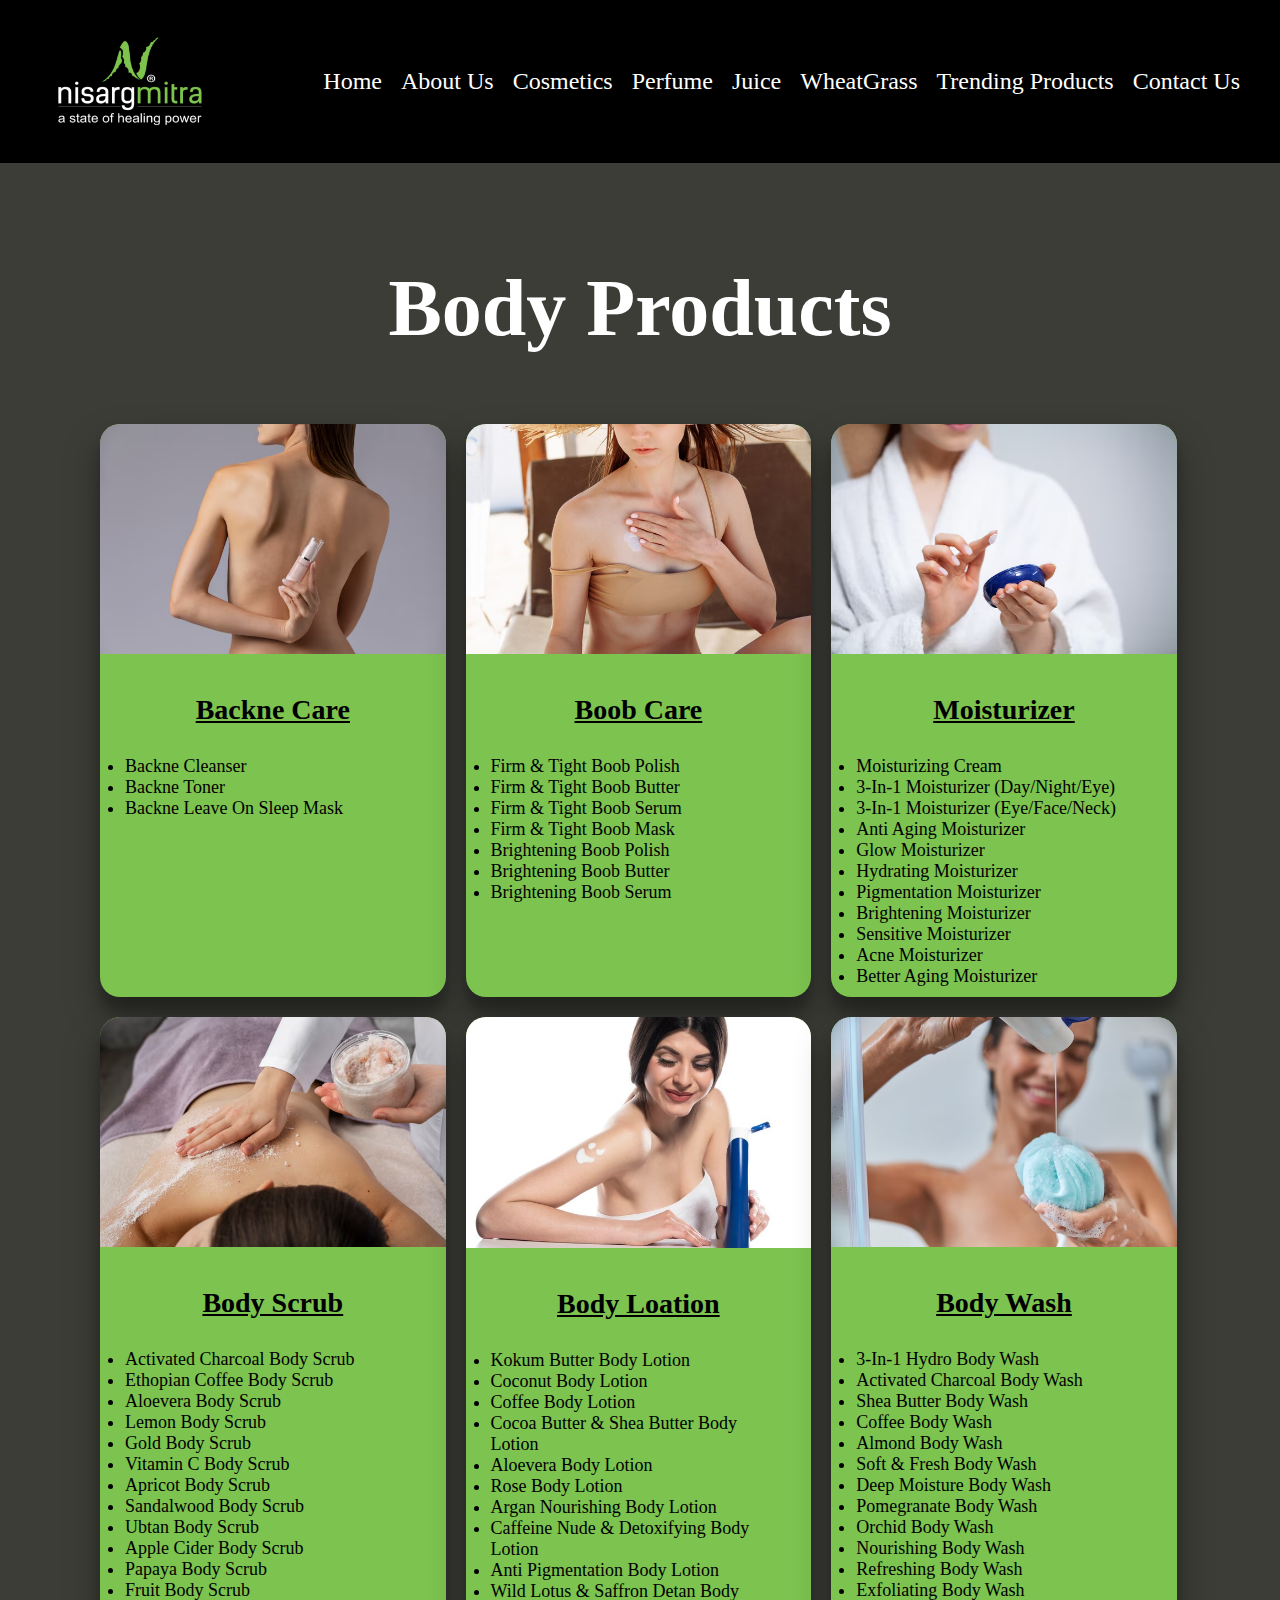
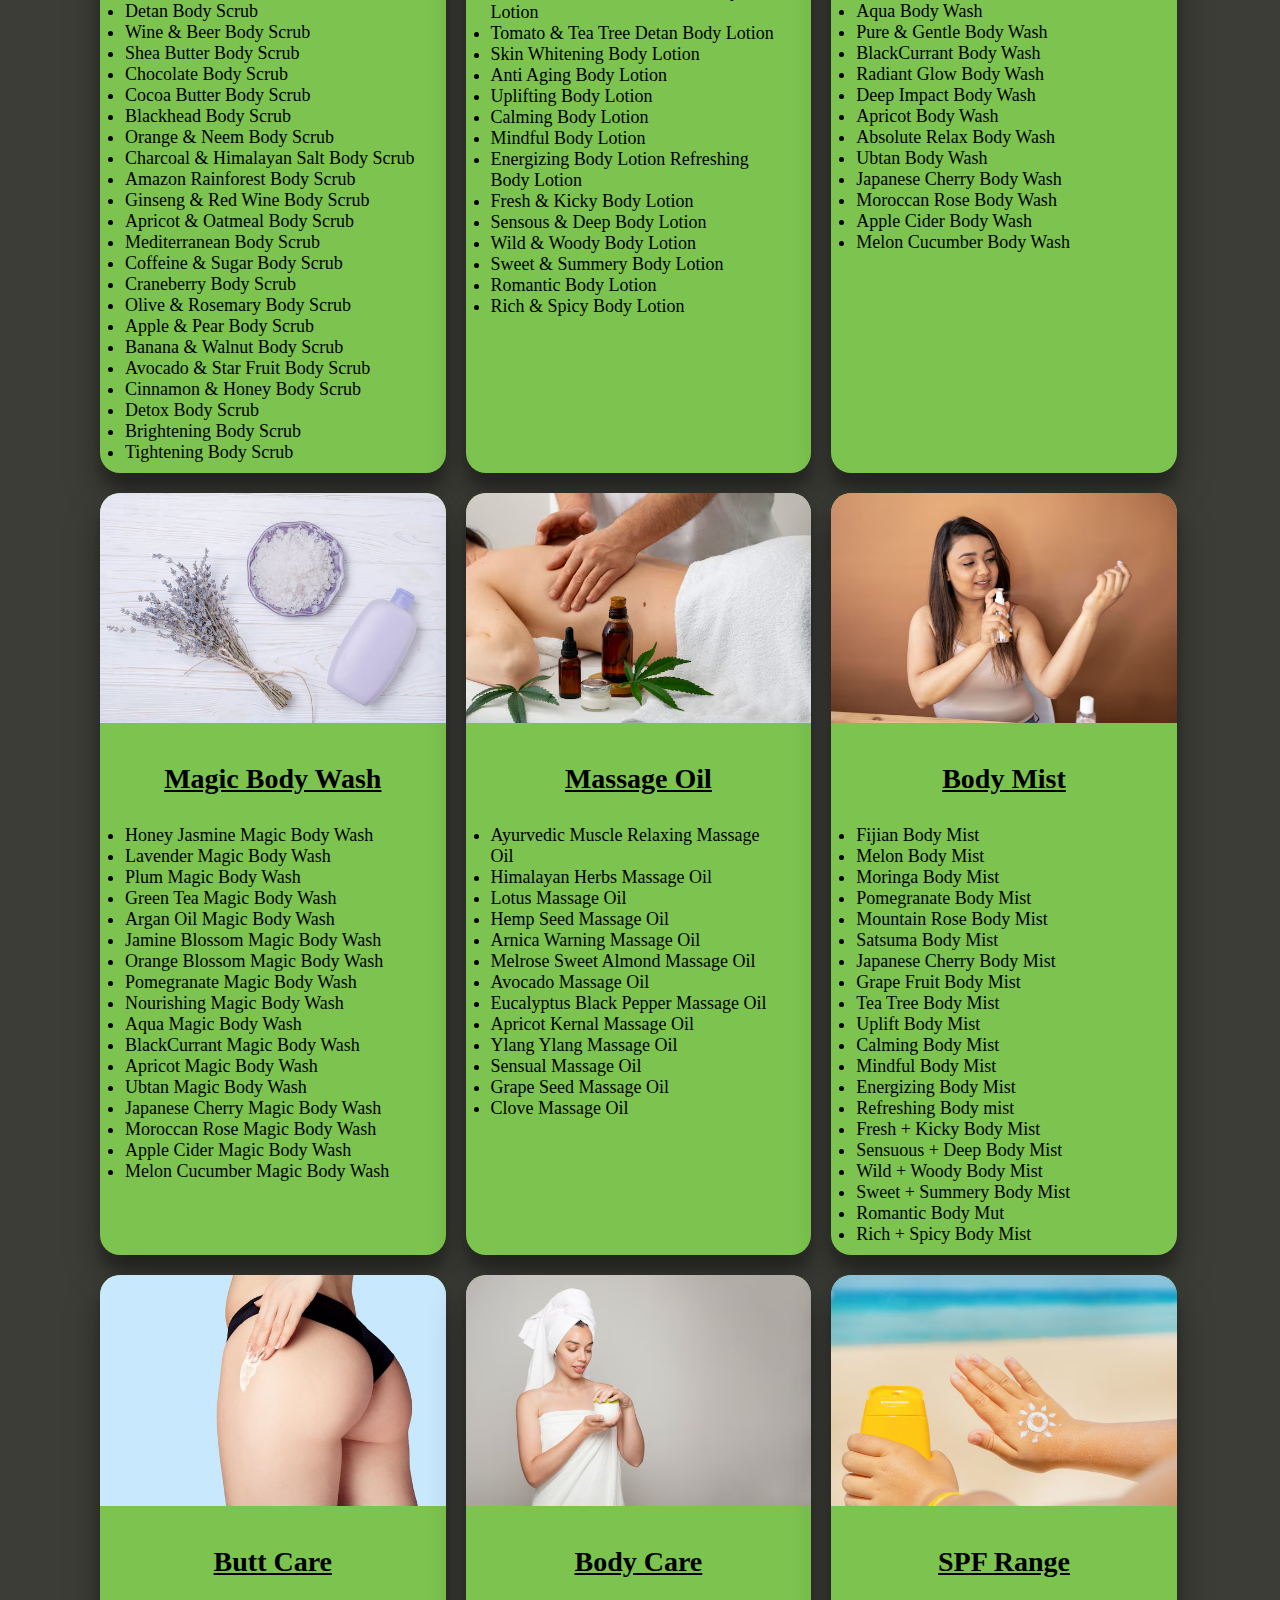
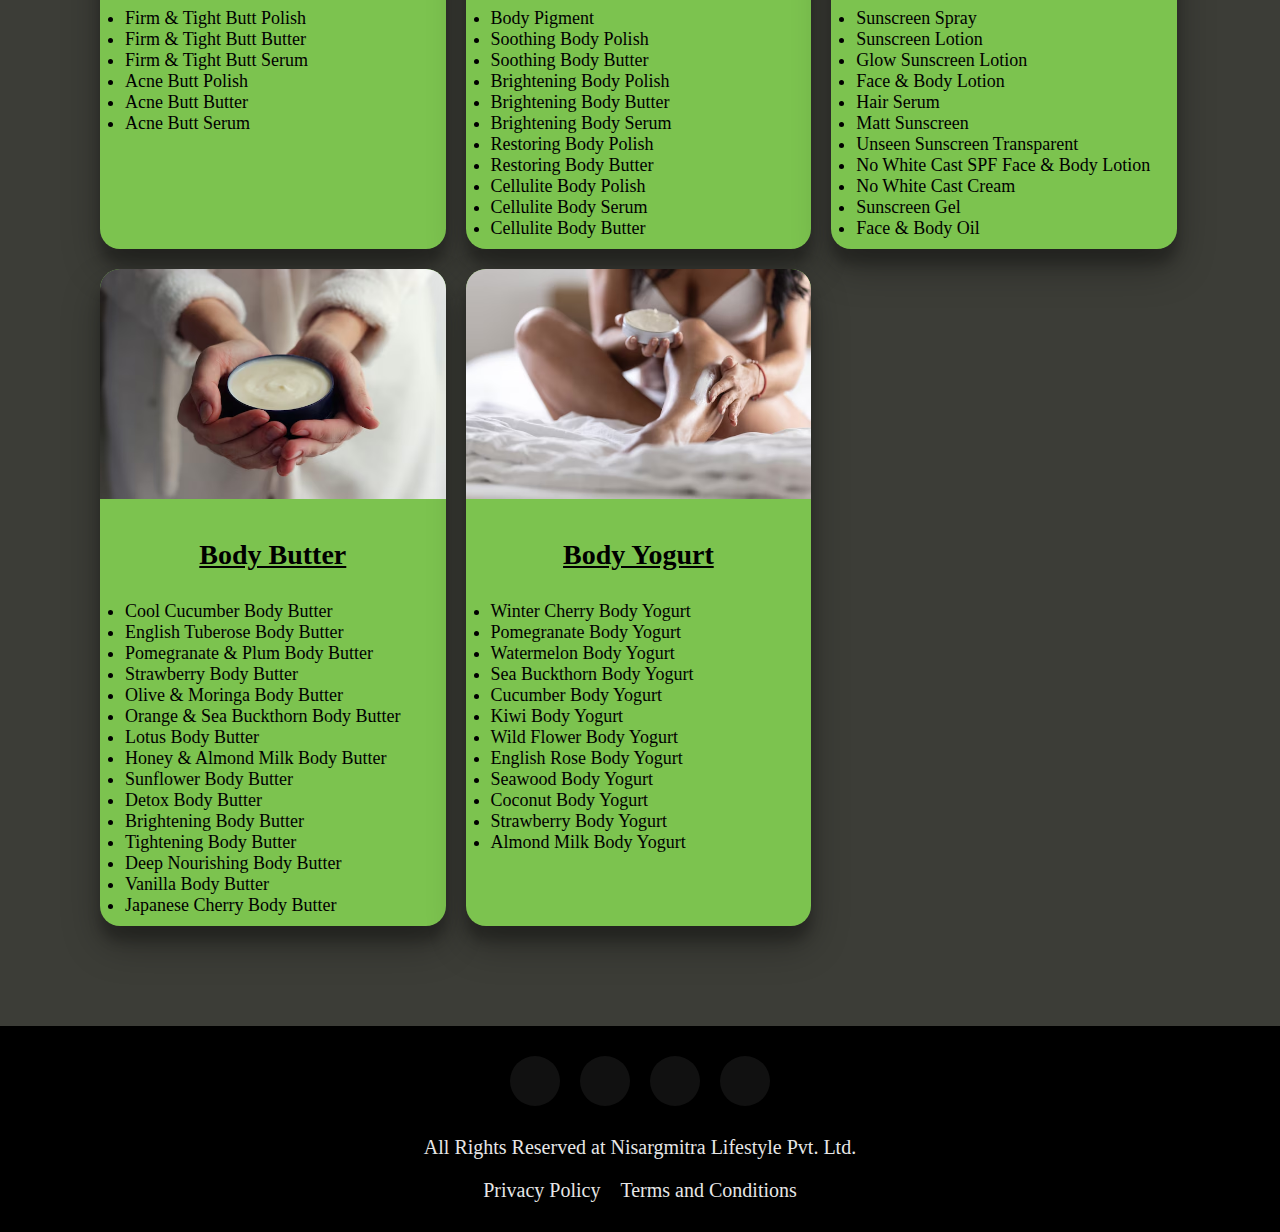
<file: bodyproduct.html>
<!DOCTYPE html>
<html lang="en">
  <head>
    <meta charset="UTF-8" />
    <meta name="viewport" content="width=device-width, initial-scale=1.0" />
    <title>Body - Nisargmitra</title>
    <link
      rel="stylesheet"
      href="https://cdnjs.cloudflare.com/ajax/libs/font-awesome/6.5.1/css/all.min.css"
      integrity="sha512-DTOQO9RWCH3ppGqcWaEA1BIZOC6xxalwEsw9c2QQeAIftl+Vegovlnee1c9QX4TctnWMn13TZye+giMm8e2LwA=="
      crossorigin="anonymous"
      referrerpolicy="no-referrer"
    />
    <link rel="icon" href="images/Nisargmitra-logo.png" />
    <link rel="stylesheet" href="style.css" />
    <link rel="stylesheet" href="responsive.css" />
  </head>
  <body>
    <header>
      <nav class="nav-bar">
        <div class="logo-container">
          <a href="index.html"
            ><img src="images/Nisargmitra-logo.png" alt="" class="nav-logo"
          /></a>
        </div>
        <button class="hamburger" aria-label="Toggle navigation">
          <span class="line"></span>
          <span class="line"></span>
          <span class="line"></span>
        </button>
        <ul class="nav-ul">
          <li><a href="index.html" class="nav-anchor">Home</a></li>
          <li><a href="aboutus.html" class="nav-anchor">About Us</a></li>
          <li><a href="cosmetics.html" class="nav-anchor">Cosmetics</a></li>
          <li><a href="perfume.html" class="nav-anchor">Perfume</a></li>
          <li><a href="juice.html" class="nav-anchor">Juice</a></li>
          <li><a href="wheatgrass.html" class="nav-anchor">WheatGrass</a></li>
          <li>
            <a href="trending-products.html" class="nav-anchor"
              >Trending Products</a
            >
          </li>
          <li><a href="contact-us.html" class="nav-anchor">Contact Us</a></li>
        </ul>
      </nav>
    </header>
    <div class="our-range-section-black-bg, face-product-black-bg">
      <h2>Body Products</h2>
      <div class="our-range-card-container">
        <div class="our-range-card-black-bg">
          <img
            src="images/backne-care-img.avif"
            alt=""
            class="our-range-card-img"
          />
          <div class="our-range-card-details">
            <h3 class="our-range-card-h3">Backne Care</h3>
            <ul class="our-range-card-ul">
              <li>Backne Cleanser</li>
              <li>Backne Toner</li>
              <li>Backne Leave On Sleep Mask</li>
            </ul>
          </div>
        </div>
        <div class="our-range-card-black-bg">
          <img src="images/breast-care.jpg" alt="" class="our-range-card-img" />
          <div class="our-range-card-details">
            <h3 class="our-range-card-h3">Boob Care</h3>
            <ul class="our-range-card-ul">
              <li>Firm & Tight Boob Polish</li>
              <li>Firm & Tight Boob Butter</li>
              <li>Firm & Tight Boob Serum</li>
              <li>Firm & Tight Boob Mask</li>
              <li>Brightening Boob Polish</li>
              <li>Brightening Boob Butter</li>
              <li>Brightening Boob Serum</li>
            </ul>
          </div>
        </div>
        <div class="our-range-card-black-bg">
          <img
            src="images/moisturizer-img.avif"
            alt=""
            class="our-range-card-img"
          />
          <div class="our-range-card-details">
            <h3 class="our-range-card-h3">Moisturizer</h3>
            <ul class="our-range-card-ul">
              <li>Moisturizing Cream</li>
              <li>3-In-1 Moisturizer (Day/Night/Eye)</li>
              <li>3-In-1 Moisturizer (Eye/Face/Neck)</li>
              <li>Anti Aging Moisturizer</li>
              <li>Glow Moisturizer</li>
              <li>Hydrating Moisturizer</li>
              <li>Pigmentation Moisturizer</li>
              <li>Brightening Moisturizer</li>
              <li>Sensitive Moisturizer</li>
              <li>Acne Moisturizer</li>
              <li>Better Aging Moisturizer</li>
            </ul>
          </div>
        </div>
        <div class="our-range-card-black-bg">
          <img
            src="images/body-scrub-img.avif"
            alt=""
            class="our-range-card-img"
          />
          <div class="our-range-card-details">
            <h3 class="our-range-card-h3">Body Scrub</h3>
            <ul class="our-range-card-ul">
              <li>Activated Charcoal Body Scrub</li>
              <li>Ethopian Coffee Body Scrub</li>
              <li>Aloevera Body Scrub</li>
              <li>Lemon Body Scrub</li>
              <li>Gold Body Scrub</li>
              <li>Vitamin C Body Scrub</li>
              <li>Apricot Body Scrub</li>
              <li>Sandalwood Body Scrub</li>
              <li>Ubtan Body Scrub</li>
              <li>Apple Cider Body Scrub</li>
              <li>Papaya Body Scrub</li>
              <li>Fruit Body Scrub</li>
              <li>Detan Body Scrub</li>
              <li>Wine & Beer Body Scrub</li>
              <li>Shea Butter Body Scrub</li>
              <li>Chocolate Body Scrub</li>
              <li>Cocoa Butter Body Scrub</li>
              <li>Blackhead Body Scrub</li>
              <li>Orange & Neem Body Scrub</li>
              <li>Charcoal & Himalayan Salt Body Scrub</li>
              <li>Amazon Rainforest Body Scrub</li>
              <li>Ginseng & Red Wine Body Scrub</li>
              <li>Apricot & Oatmeal Body Scrub</li>
              <li>Mediterranean Body Scrub</li>
              <li>Coffeine & Sugar Body Scrub</li>
              <li>Craneberry Body Scrub</li>
              <li>Olive & Rosemary Body Scrub</li>
              <li>Apple & Pear Body Scrub</li>
              <li>Banana & Walnut Body Scrub</li>
              <li>Avocado & Star Fruit Body Scrub</li>
              <li>Cinnamon & Honey Body Scrub</li>
              <li>Detox Body Scrub</li>
              <li>Brightening Body Scrub</li>
              <li>Tightening Body Scrub</li>
            </ul>
          </div>
        </div>

        <div class="our-range-card-black-bg">
          <img
            src="images/body-lotion-img.jpg"
            alt=""
            class="our-range-card-img"
          />
          <div class="our-range-card-details">
            <h3 class="our-range-card-h3">Body Loation</h3>
            <ul class="our-range-card-ul">
              <li>Kokum Butter Body Lotion</li>
              <li>Coconut Body Lotion</li>
              <li>Coffee Body Lotion</li>
              <li>Cocoa Butter & Shea Butter Body Lotion</li>
              <li>Aloevera Body Lotion</li>
              <li>Rose Body Lotion</li>
              <li>Argan Nourishing Body Lotion</li>
              <li>Caffeine Nude & Detoxifying Body Lotion</li>
              <li>Anti Pigmentation Body Lotion</li>
              <li>Wild Lotus & Saffron Detan Body Lotion</li>
              <li>Tomato & Tea Tree Detan Body Lotion</li>
              <li>Skin Whitening Body Lotion</li>
              <li>Anti Aging Body Lotion</li>
              <li>Uplifting Body Lotion</li>
              <li>Calming Body Lotion</li>
              <li>Mindful Body Lotion</li>
              <li>Energizing Body Lotion Refreshing Body Lotion</li>
              <li>Fresh & Kicky Body Lotion</li>
              <li>Sensous & Deep Body Lotion</li>
              <li>Wild & Woody Body Lotion</li>
              <li>Sweet & Summery Body Lotion</li>
              <li>Romantic Body Lotion</li>
              <li>Rich & Spicy Body Lotion</li>
            </ul>
          </div>
        </div>
        <div class="our-range-card-black-bg">
          <img
            src="images/body-wash-img-1.avif"
            alt=""
            class="our-range-card-img"
          />
          <div class="our-range-card-details">
            <h3 class="our-range-card-h3">Body Wash</h3>
            <ul class="our-range-card-ul">
              <li>3-In-1 Hydro Body Wash</li>
              <li>Activated Charcoal Body Wash</li>
              <li>Shea Butter Body Wash</li>
              <li>Coffee Body Wash</li>
              <li>Almond Body Wash</li>
              <li>Soft & Fresh Body Wash</li>
              <li>Deep Moisture Body Wash</li>
              <li>Pomegranate Body Wash</li>
              <li>Orchid Body Wash</li>
              <li>Nourishing Body Wash</li>
              <li>Refreshing Body Wash</li>
              <li>Exfoliating Body Wash</li>
              <li>Aqua Body Wash</li>
              <li>Pure & Gentle Body Wash</li>
              <li>BlackCurrant Body Wash</li>
              <li>Radiant Glow Body Wash</li>
              <li>Deep Impact Body Wash</li>
              <li>Apricot Body Wash</li>
              <li>Absolute Relax Body Wash</li>
              <li>Ubtan Body Wash</li>
              <li>Japanese Cherry Body Wash</li>
              <li>Moroccan Rose Body Wash</li>
              <li>Apple Cider Body Wash</li>
              <li>Melon Cucumber Body Wash</li>
            </ul>
          </div>
        </div>
        <div class="our-range-card-black-bg">
          <img
            src="images/magic-body-wash-img.avif"
            alt=""
            class="our-range-card-img"
          />
          <div class="our-range-card-details">
            <h3 class="our-range-card-h3">Magic Body Wash</h3>
            <ul class="our-range-card-ul">
              <li>Honey Jasmine Magic Body Wash</li>
              <li>Lavender Magic Body Wash</li>
              <li>Plum Magic Body Wash</li>
              <li>Green Tea Magic Body Wash</li>
              <li>Argan Oil Magic Body Wash</li>
              <li>Jamine Blossom Magic Body Wash</li>
              <li>Orange Blossom Magic Body Wash</li>
              <li>Pomegranate Magic Body Wash</li>
              <li>Nourishing Magic Body Wash</li>
              <li>Aqua Magic Body Wash</li>
              <li>BlackCurrant Magic Body Wash</li>
              <li>Apricot Magic Body Wash</li>
              <li>Ubtan Magic Body Wash</li>
              <li>Japanese Cherry Magic Body Wash</li>
              <li>Moroccan Rose Magic Body Wash</li>
              <li>Apple Cider Magic Body Wash</li>
              <li>Melon Cucumber Magic Body Wash</li>
            </ul>
          </div>
        </div>
        <div class="our-range-card-black-bg">
          <img
            src="images/massage-oil-img.avif"
            alt=""
            class="our-range-card-img"
          />
          <div class="our-range-card-details">
            <h3 class="our-range-card-h3">Massage Oil</h3>
            <ul class="our-range-card-ul">
              <li>Ayurvedic Muscle Relaxing Massage Oil</li>
              <li>Himalayan Herbs Massage Oil</li>
              <li>Lotus Massage Oil</li>
              <li>Hemp Seed Massage Oil</li>
              <li>Arnica Warning Massage Oil</li>
              <li>Melrose Sweet Almond Massage Oil</li>
              <li>Avocado Massage Oil</li>
              <li>Eucalyptus Black Pepper Massage Oil</li>
              <li>Apricot Kernal Massage Oil</li>
              <li>Ylang Ylang Massage Oil</li>
              <li>Sensual Massage Oil</li>
              <li>Grape Seed Massage Oil</li>
              <li>Clove Massage Oil</li>
            </ul>
          </div>
        </div>
        <div class="our-range-card-black-bg">
          <img
            src="images/body-mist-img.avif"
            alt=""
            class="our-range-card-img"
          />
          <div class="our-range-card-details">
            <h3 class="our-range-card-h3">Body Mist</h3>
            <ul class="our-range-card-ul">
              <li>Fijian Body Mist</li>
              <li>Melon Body Mist</li>
              <li>Moringa Body Mist</li>
              <li>Pomegranate Body Mist</li>
              <li>Mountain Rose Body Mist</li>
              <li>Satsuma Body Mist</li>
              <li>Japanese Cherry Body Mist</li>
              <li>Grape Fruit Body Mist</li>
              <li>Tea Tree Body Mist</li>
              <li>Uplift Body Mist</li>
              <li>Calming Body Mist</li>
              <li>Mindful Body Mist</li>
              <li>Energizing Body Mist</li>
              <li>Refreshing Body mist</li>
              <li>Fresh + Kicky Body Mist</li>
              <li>Sensuous + Deep Body Mist</li>
              <li>Wild + Woody Body Mist</li>
              <li>Sweet + Summery Body Mist</li>
              <li>Romantic Body Mut</li>
              <li>Rich + Spicy Body Mist</li>
            </ul>
          </div>
        </div>
        <div class="our-range-card-black-bg">
          <img
            src="images/butt-care-img.jpg"
            alt=""
            class="our-range-card-img"
          />
          <div class="our-range-card-details">
            <h3 class="our-range-card-h3">Butt Care</h3>
            <ul class="our-range-card-ul">
              <li>Firm & Tight Butt Polish</li>
              <li>Firm & Tight Butt Butter</li>
              <li>Firm & Tight Butt Serum</li>
              <li>Acne Butt Polish</li>
              <li>Acne Butt Butter</li>
              <li>Acne Butt Serum</li>
            </ul>
          </div>
        </div>
        <div class="our-range-card-black-bg">
          <img
            src="images/body-care-img.avif"
            alt=""
            class="our-range-card-img"
          />
          <div class="our-range-card-details">
            <h3 class="our-range-card-h3">Body Care</h3>
            <ul class="our-range-card-ul">
              <li>Body Pigment</li>
              <li>Soothing Body Polish</li>
              <li>Soothing Body Butter</li>
              <li>Brightening Body Polish</li>
              <li>Brightening Body Butter</li>
              <li>Brightening Body Serum</li>
              <li>Restoring Body Polish</li>
              <li>Restoring Body Butter</li>
              <li>Cellulite Body Polish</li>
              <li>Cellulite Body Serum</li>
              <li>Cellulite Body Butter</li>
            </ul>
          </div>
        </div>
        <div class="our-range-card-black-bg">
          <img
            src="images/sunscreen-body-img.avif"
            alt=""
            class="our-range-card-img"
          />
          <div class="our-range-card-details">
            <h3 class="our-range-card-h3">SPF Range</h3>
            <ul class="our-range-card-ul">
              <li>Sunscreen Spray</li>
              <li>Sunscreen Lotion</li>
              <li>Glow Sunscreen Lotion</li>
              <li>Face & Body Lotion</li>
              <li>Hair Serum</li>
              <li>Matt Sunscreen</li>
              <li>Unseen Sunscreen Transparent</li>
              <li>No White Cast SPF Face & Body Lotion</li>
              <li>No White Cast Cream</li>
              <li>Sunscreen Gel</li>
              <li>Face & Body Oil</li>
            </ul>
          </div>
        </div>
        <div class="our-range-card-black-bg">
          <img
            src="images/body-butter-img.avif"
            alt=""
            class="our-range-card-img"
          />
          <div class="our-range-card-details">
            <h3 class="our-range-card-h3">Body Butter</h3>
            <ul class="our-range-card-ul">
              <li>Cool Cucumber Body Butter</li>
              <li>English Tuberose Body Butter</li>
              <li>Pomegranate & Plum Body Butter</li>
              <li>Strawberry Body Butter</li>
              <li>Olive & Moringa Body Butter</li>
              <li>Orange & Sea Buckthorn Body Butter</li>
              <li>Lotus Body Butter</li>
              <li>Honey & Almond Milk Body Butter</li>
              <li>Sunflower Body Butter</li>
              <li>Detox Body Butter</li>
              <li>Brightening Body Butter</li>
              <li>Tightening Body Butter</li>
              <li>Deep Nourishing Body Butter</li>
              <li>Vanilla Body Butter</li>
              <li>Japanese Cherry Body Butter</li>
            </ul>
          </div>
        </div>
        <div class="our-range-card-black-bg">
          <img
            src="images/Body-yogurt-img.avif"
            alt=""
            class="our-range-card-img"
          />
          <div class="our-range-card-details">
            <h3 class="our-range-card-h3">Body Yogurt</h3>
            <ul class="our-range-card-ul">
              <li>Winter Cherry Body Yogurt</li>
              <li>Pomegranate Body Yogurt</li>
              <li>Watermelon Body Yogurt</li>
              <li>Sea Buckthorn Body Yogurt</li>
              <li>Cucumber Body Yogurt</li>
              <li>Kiwi Body Yogurt</li>
              <li>Wild Flower Body Yogurt</li>
              <li>English Rose Body Yogurt</li>
              <li>Seawood Body Yogurt</li>
              <li>Coconut Body Yogurt</li>
              <li>Strawberry Body Yogurt</li>
              <li>Almond Milk Body Yogurt</li>
            </ul>
          </div>
        </div>
      </div>
    </div>
    <footer>
      <div class="footer-main">
        <div class="footer-socials">
          <a href="" class="footer-a"><i class="fa-brands fa-linkedin"></i></a>
          <a href="" class="footer-a"><i class="fa-brands fa-twitter"></i></a>
          <a
            href="https://www.instagram.com/pietechnolab?igsh=MTRhazFqd3V5MWRuOQ=="
            class="footer-a"
            ><i class="fa-brands fa-instagram"></i
          ></a>
          <a href="" class="footer-a"><i class="fa-brands fa-facebook"></i></a>
        </div>
        <p class="rights">
          All Rights Reserved at Nisargmitra Lifestyle Pvt. Ltd.
        </p>
        <div class="footer-links">
          <a href="privacy-policy.html">Privacy Policy</a>
          <a href="terms-and-condition.html">Terms and Conditions</a>
        </div>
      </div>
    </footer>

    <button id="backToTop" class="back-to-top">
      <i class="fa-solid fa-arrow-up-long"></i>
    </button>
    <script src="script.js"></script>
    <script src="main.js"></script>
  </body>
</html>
</file>
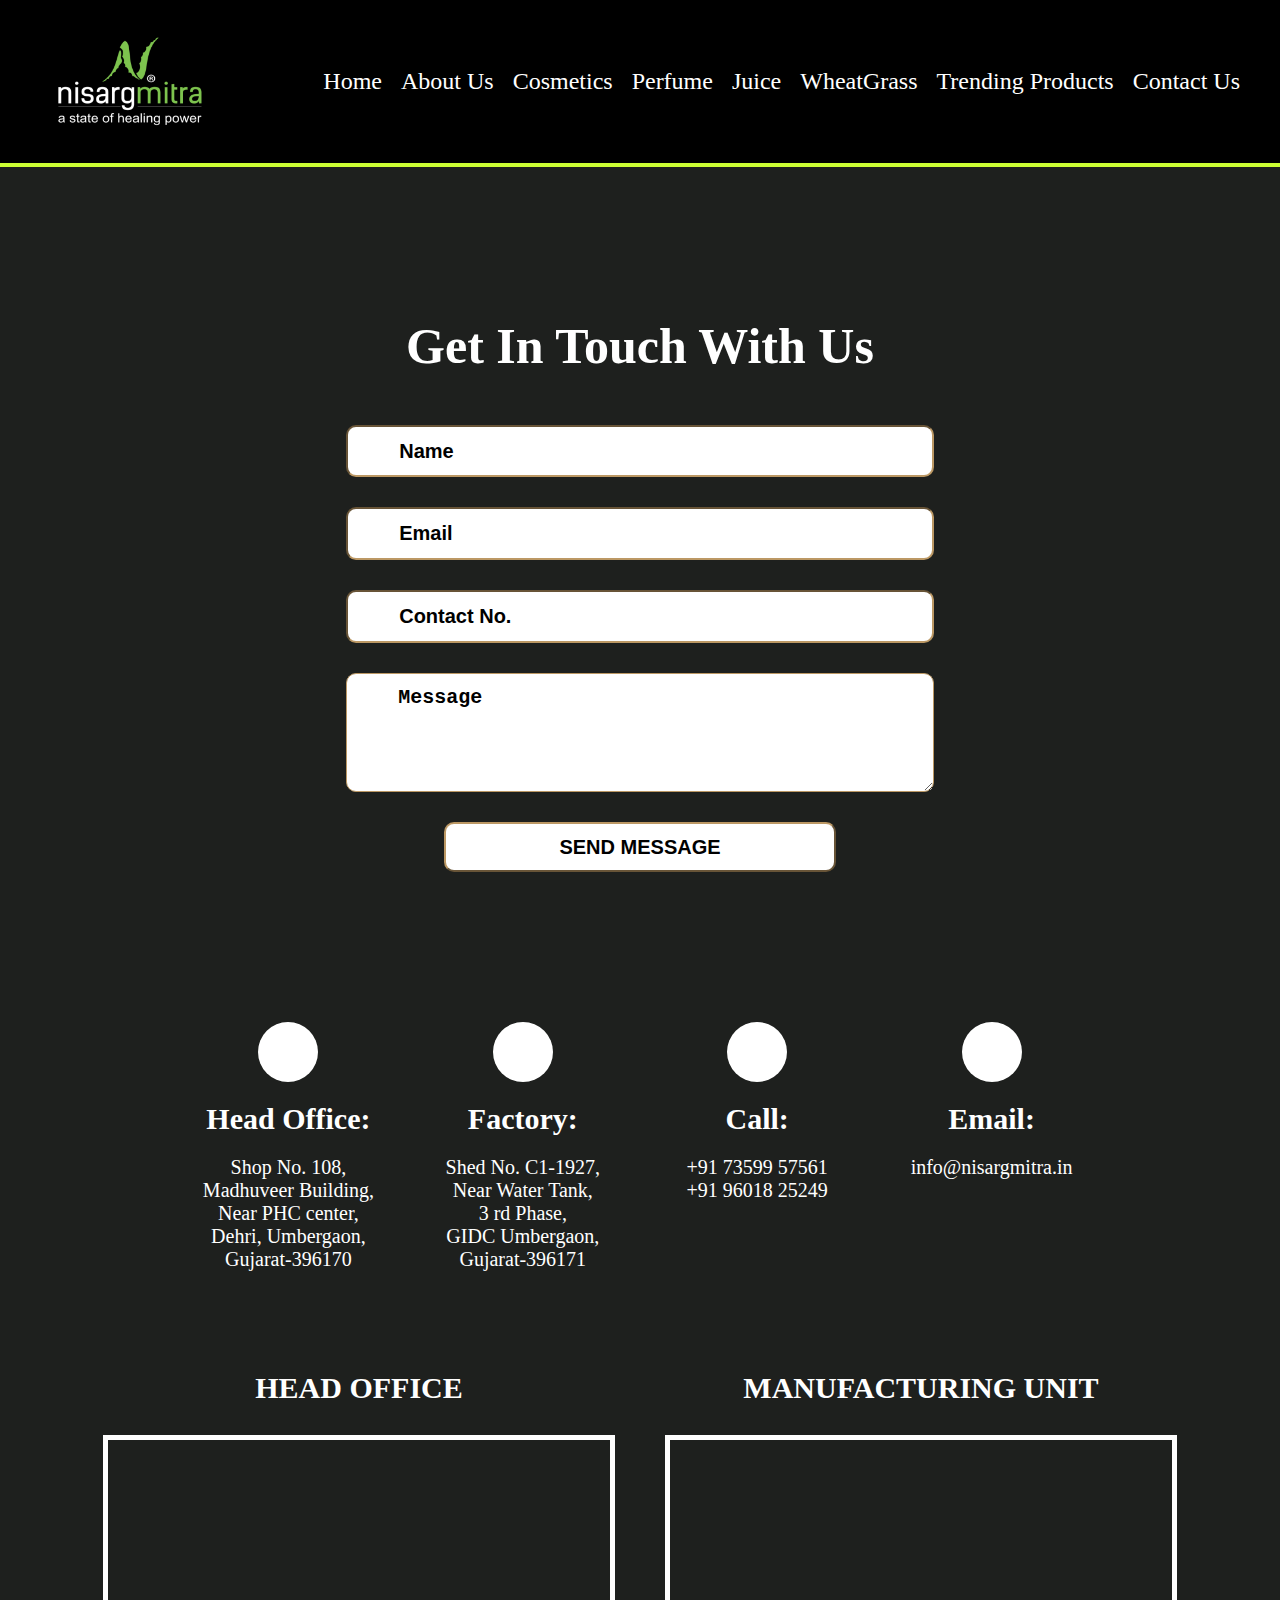
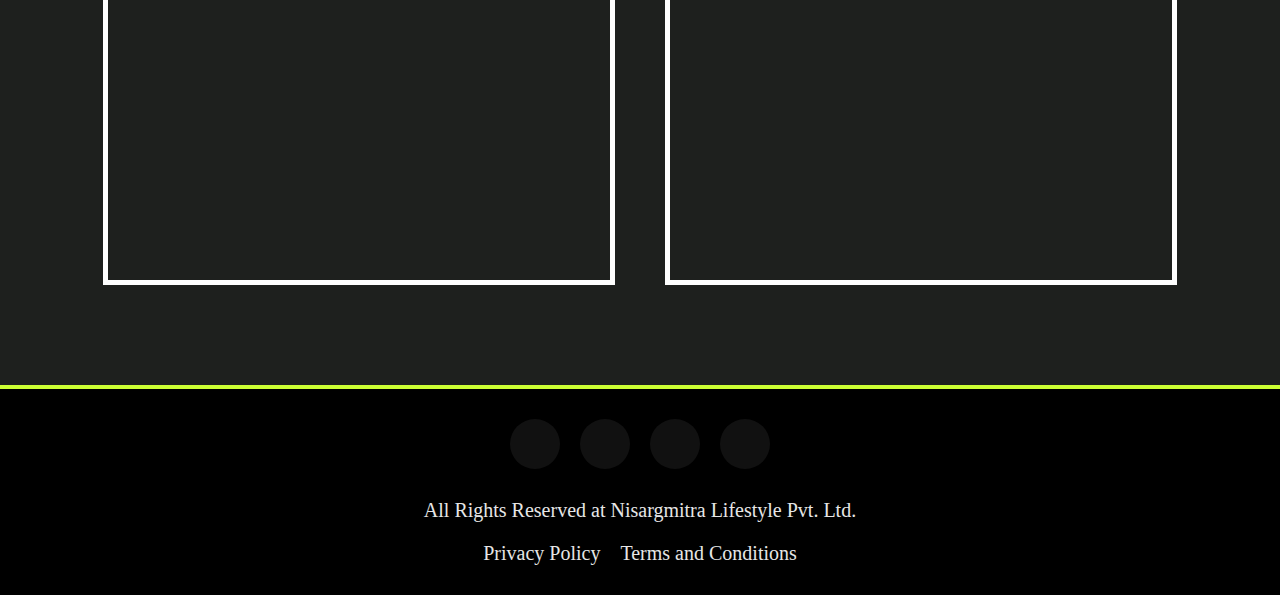
<file: contact-us.html>
<!DOCTYPE html>
<html lang="en">
  <head>
    <meta charset="UTF-8" />
    <meta name="viewport" content="width=device-width, initial-scale=1.0" />
    <title>Contact Us - Nisargmitra</title>
    <link
      rel="stylesheet"
      href="https://cdnjs.cloudflare.com/ajax/libs/font-awesome/6.5.1/css/all.min.css"
      integrity="sha512-DTOQO9RWCH3ppGqcWaEA1BIZOC6xxalwEsw9c2QQeAIftl+Vegovlnee1c9QX4TctnWMn13TZye+giMm8e2LwA=="
      crossorigin="anonymous"
      referrerpolicy="no-referrer"
    />
    <link rel="icon" href="images/Nisargmitra-logo.png" />
    <link rel="stylesheet" href="style.css" />
    <link rel="stylesheet" href="responsive.css" />
  </head>
  <body>
    <header>
      <nav class="nav-bar">
        <div class="logo-container">
          <a href="index.html"
            ><img src="images/Nisargmitra-logo.png" alt="" class="nav-logo"
          /></a>
        </div>
        <button class="hamburger" aria-label="Toggle navigation">
          <span class="line"></span>
          <span class="line"></span>
          <span class="line"></span>
        </button>
        <ul class="nav-ul">
          <li><a href="index.html" class="nav-anchor">Home</a></li>
          <li><a href="aboutus.html" class="nav-anchor">About Us</a></li>
          <li><a href="cosmetics.html" class="nav-anchor">Cosmetics</a></li>
          <li><a href="perfume.html" class="nav-anchor">Perfume</a></li>
          <li><a href="juice.html" class="nav-anchor">Juice</a></li>
          <li><a href="wheatgrass.html" class="nav-anchor">WheatGrass</a></li>
          <li>
            <a href="trending-products.html" class="nav-anchor"
              >Trending Products</a
            >
          </li>
          <li><a href="contact-us.html" class="nav-anchor">Contact Us</a></li>
        </ul>
      </nav>
    </header>
    <hr />
    <div class="contact-us-section">
      <div class="form-page">
        <h2>Get In Touch With Us</h2>
        <form
          id="contact-form"
          class="contact-form"
          action="https://api.web3forms.com/submit"
          method="POST"
        >
          <input
            type="hidden"
            name="access_key"
            value="2852c2a9-39d4-4199-a748-aec54636fed3"
          />
          <input
            type="text"
            placeholder="Name"
            class="form-data"
            id="fullName"
            name="name"
            required
          />
          <input
            type="email"
            placeholder="Email"
            class="form-data"
            id="email"
            name="email"
            required
          />
          <input
            type="text"
            placeholder="Contact No."
            class="form-data"
            id="contact"
            name="contact"
            required
          />
          <textarea
            id="message"
            placeholder="Message"
            class="form-data"
            rows="4"
            name="message"
            required
          ></textarea>
          <button type="submit" class="submit-btn">Send Message</button>
        </form>
      </div>
      <div class="contact-us-main">
        <div class="contact-info">
          <i class="fa-solid fa-location-dot logo"></i>
          <h3>Head Office:</h3>
          <p>
            Shop No. 108, <br />
            Madhuveer Building, <br />
            Near PHC center,
            <br />
            Dehri, Umbergaon, <br />
            Gujarat-396170
          </p>
        </div>
        <div class="contact-info">
          <i class="fa-solid fa-location-dot logo"></i>
          <h3>Factory:</h3>
          <p>
            Shed No. C1-1927, <br />
            Near Water Tank, <br />
            3 rd Phase, <br />
            GIDC Umbergaon, <br />
            Gujarat-396171
          </p>
        </div>
        <div class="contact-info">
          <i class="fa-solid fa-phone logo"></i>
          <h3>Call:</h3>
          <p>+91 73599 57561 <br />+91 96018 25249</p>
        </div>
        <div class="contact-info">
          <i class="fa-solid fa-paper-plane logo"></i>
          <h3>Email:</h3>
          <p>info@nisargmitra.in</p>
        </div>
      </div>
      <div class="map">
        <div class="single-map">
          <h2>HEAD OFFICE</h2>
          <iframe
            src="https://www.google.com/maps/embed?pb=!1m18!1m12!1m3!1d29963.55023608728!2d72.7046030743164!3d20.15723990000001!2m3!1f0!2f0!3f0!3m2!1i1024!2i768!4f13.1!3m3!1m2!1s0x3be72bce18f901dd%3A0x4686d2cdb91649d0!2sNisargmitra!5e0!3m2!1sen!2sin!4v1734691305472!5m2!1sen!2sin"
            width="600"
            height="450"
            allowfullscreen=""
            loading="lazy"
            referrerpolicy="no-referrer-when-downgrade"
            class="location-map"
          ></iframe>
        </div>
        <div class="single-map">
          <h2>MANUFACTURING UNIT</h2>
          <iframe
            src="https://www.google.com/maps/embed?pb=!1m18!1m12!1m3!1d3745.0937217478186!2d72.77784807482367!3d20.171822881271634!2m3!1f0!2f0!3f0!3m2!1i1024!2i768!4f13.1!3m3!1m2!1s0x3be72b007a7572eb%3A0xbab718a69801c1d0!2sNisargmitra%20Factory!5e0!3m2!1sen!2sin!4v1734692569309!5m2!1sen!2sin"
            width="600"
            height="450"
            allowfullscreen=""
            loading="lazy"
            referrerpolicy="no-referrer-when-downgrade"
            class="location-map"
          ></iframe>
        </div>
      </div>
    </div>

    <hr />
    <footer>
      <div class="footer-main">
        <div class="footer-socials">
          <a
            href="https://www.linkedin.com/in/tejash-patel-3b6448191/"
            class="footer-a"
            ><i class="fa-brands fa-linkedin"></i
          ></a>
          <a href="https://x.com/nisargmitra4005?s=21" class="footer-a"
            ><i class="fa-brands fa-twitter"></i
          ></a>
          <a
            href="https://www.instagram.com/nisargmitra.official?igsh=cHcybWY1ODY0bnhu "
            class="footer-a"
            ><i class="fa-brands fa-instagram"></i
          ></a>
          <a href="" class="footer-a"><i class="fa-brands fa-facebook"></i></a>
        </div>
        <p class="rights">
          All Rights Reserved at Nisargmitra Lifestyle Pvt. Ltd.
        </p>
        <div class="footer-links">
          <a href="privacy-policy.html">Privacy Policy</a>
          <a href="terms-and-condition.html">Terms and Conditions</a>
        </div>
      </div>
    </footer>
    <button id="backToTop" class="back-to-top">
      <i class="fa-solid fa-arrow-up-long"></i>
    </button>
    <script src="script.js"></script>
    <script src="main.js"></script>
  </body>
</html>
</file>
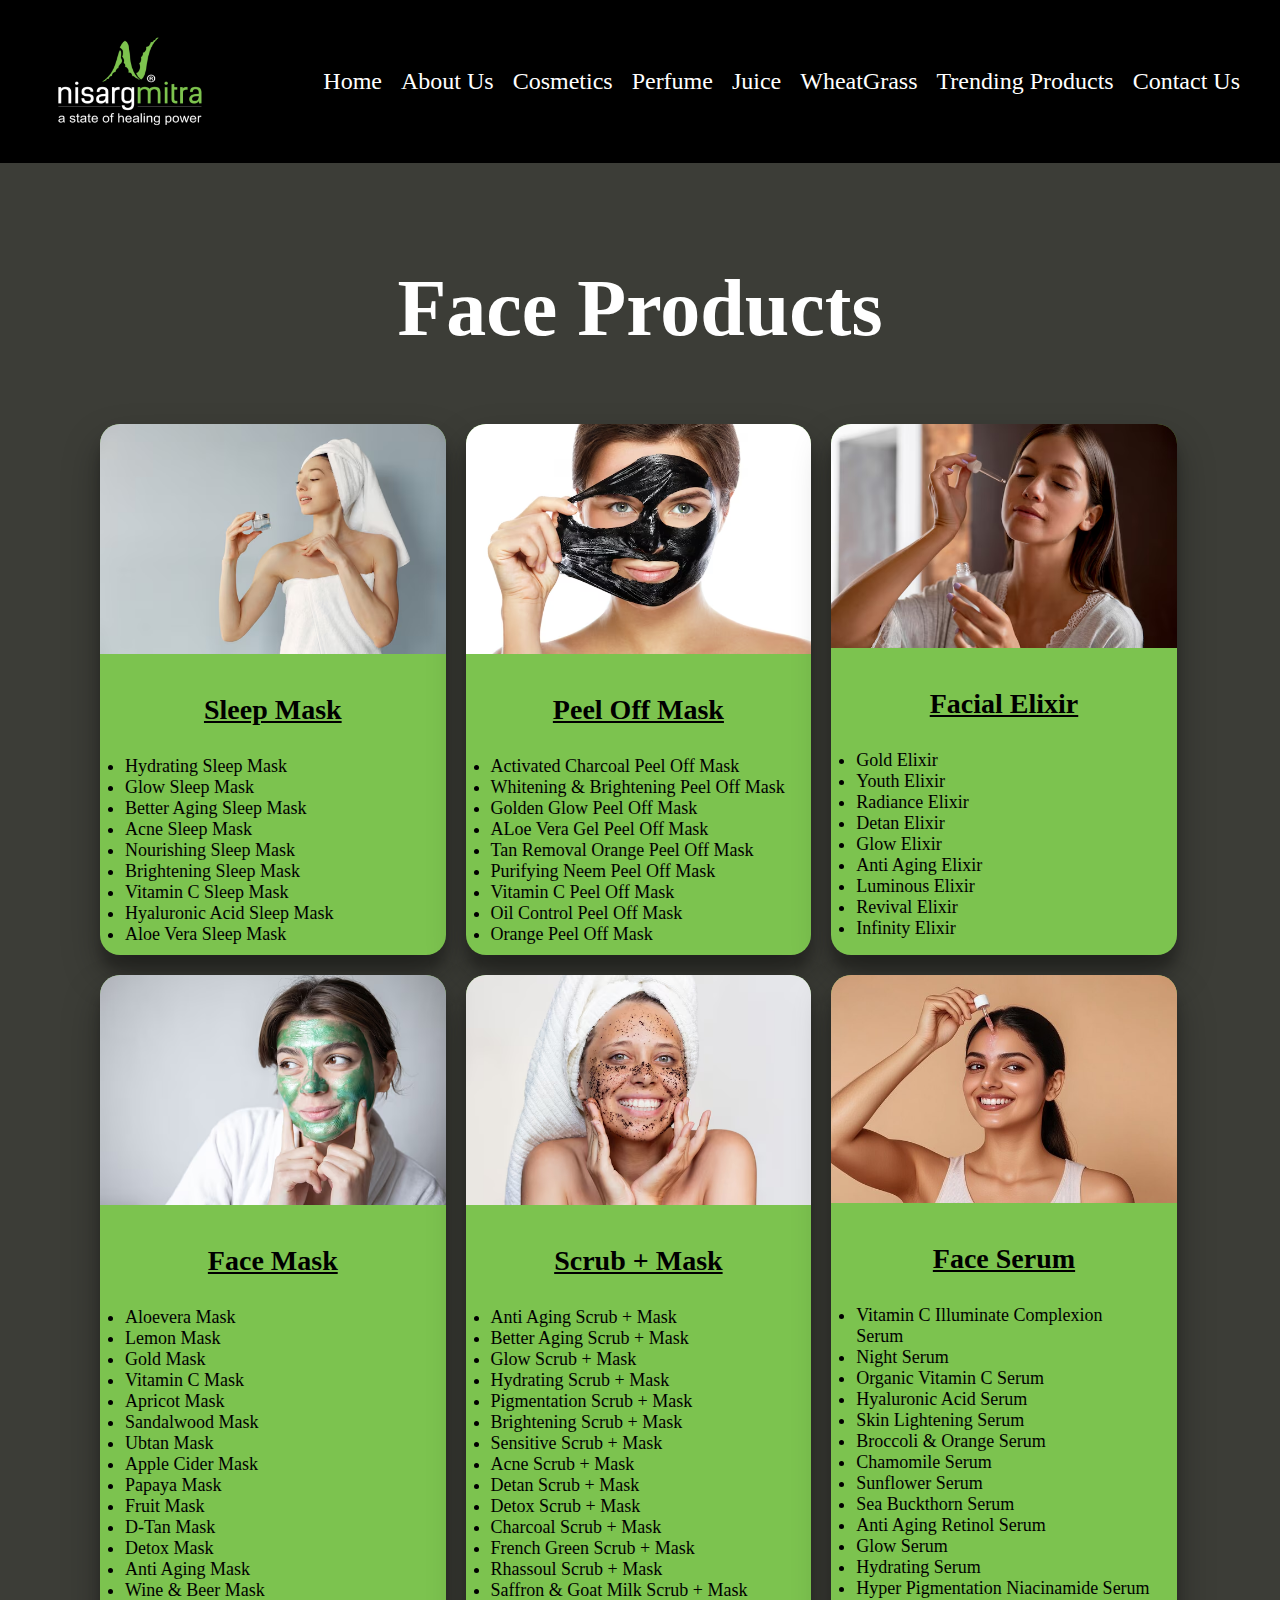
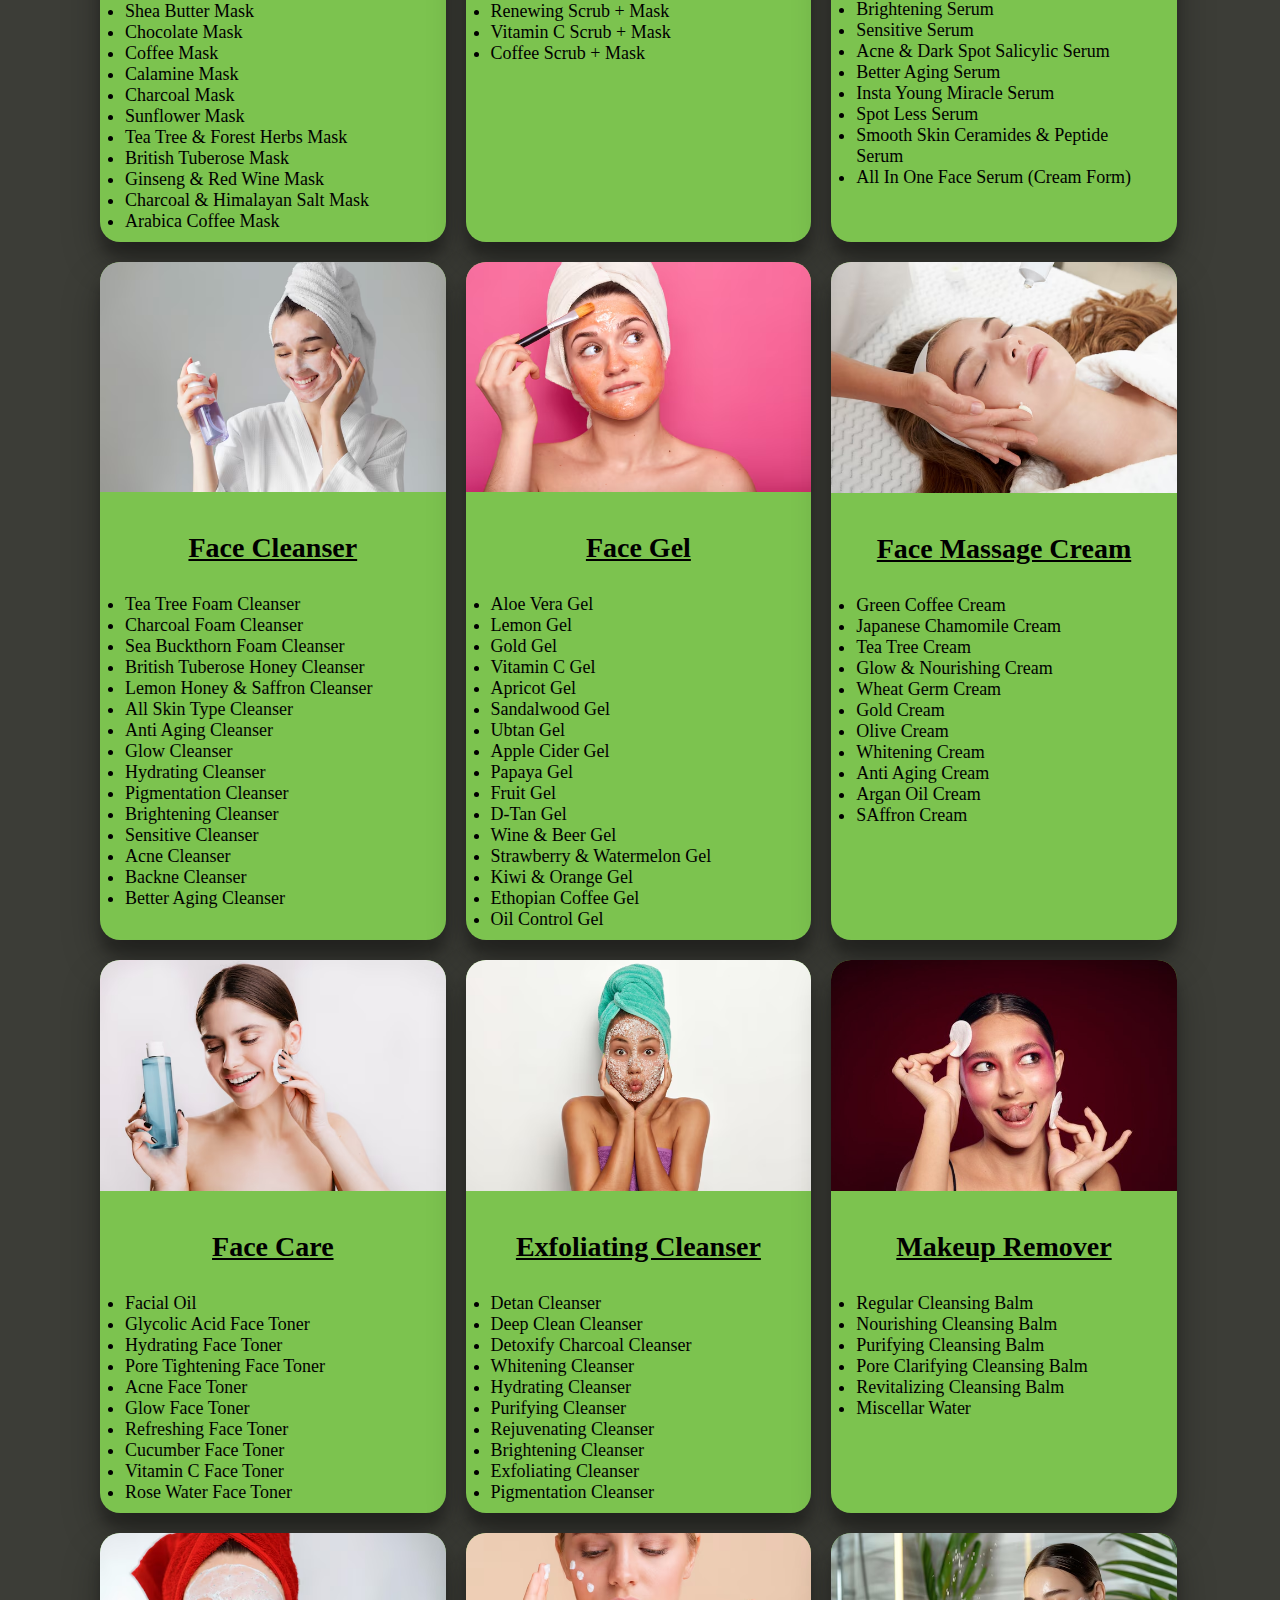
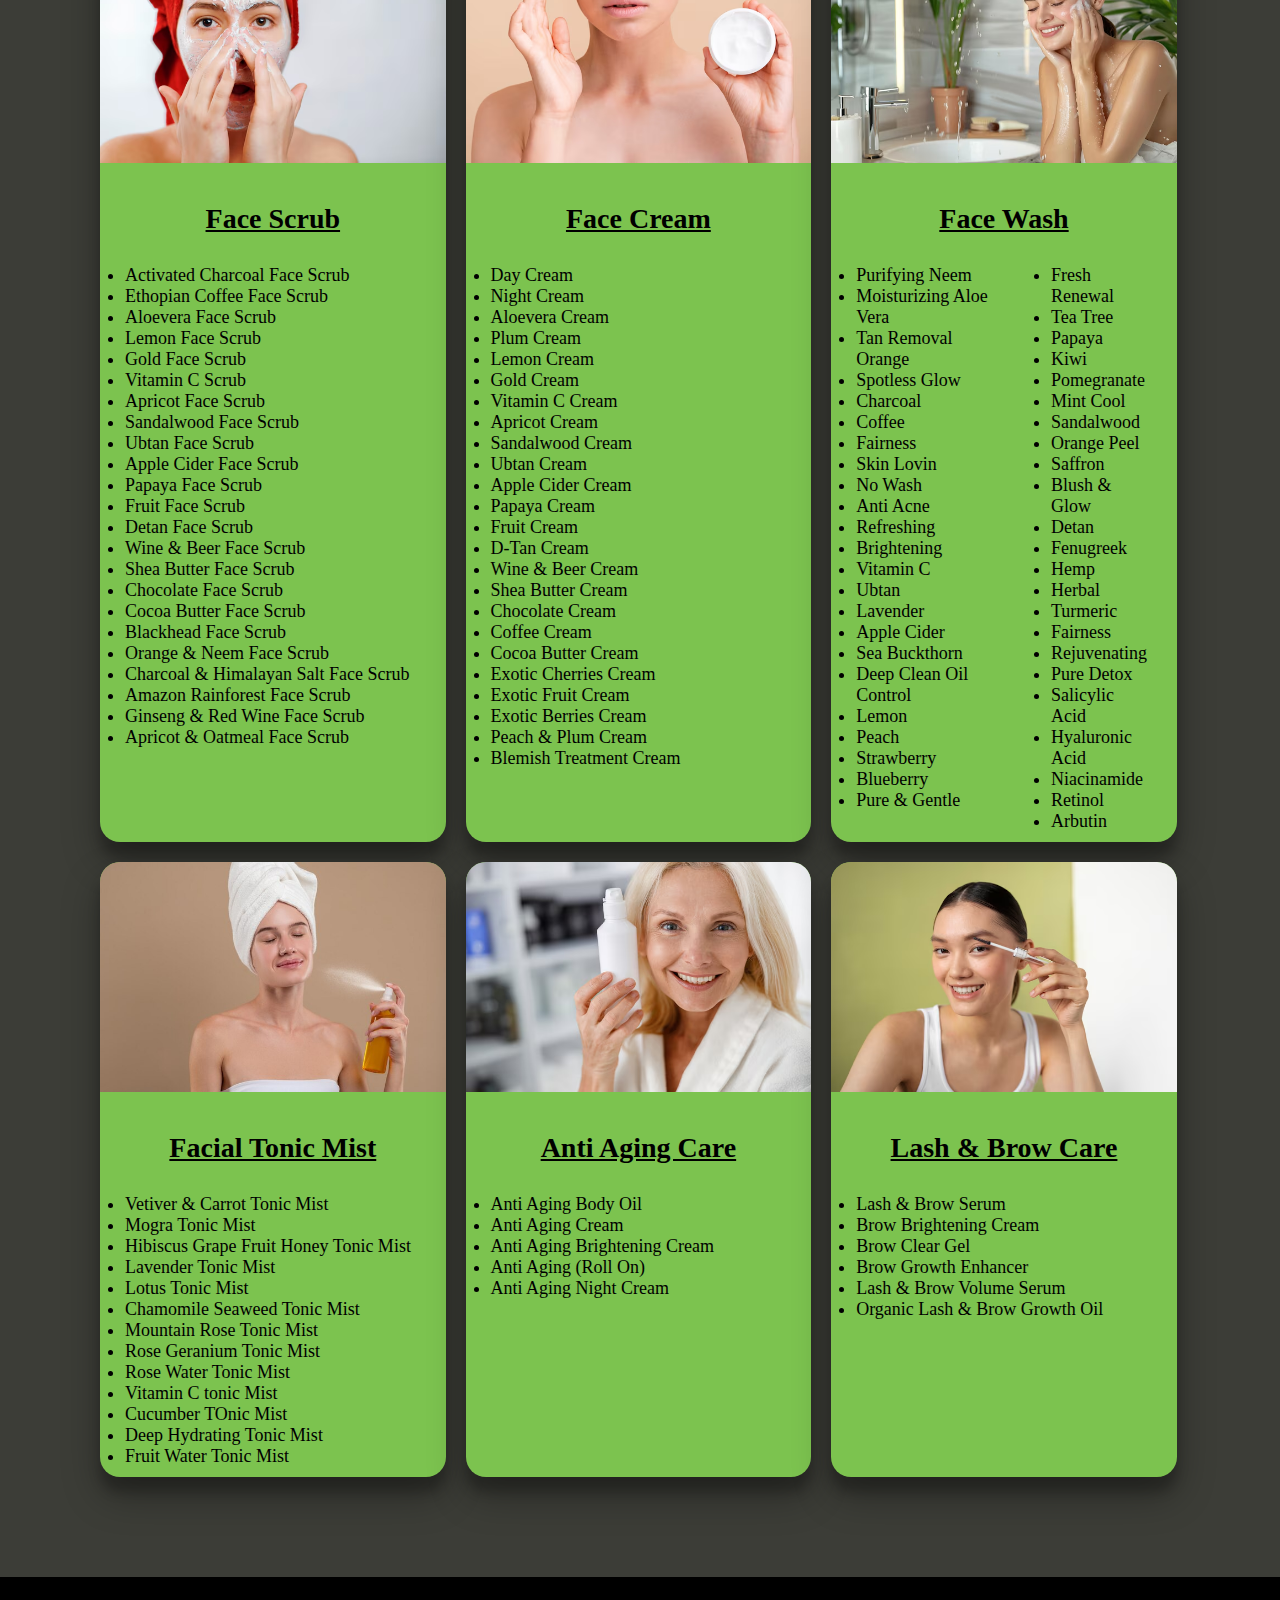
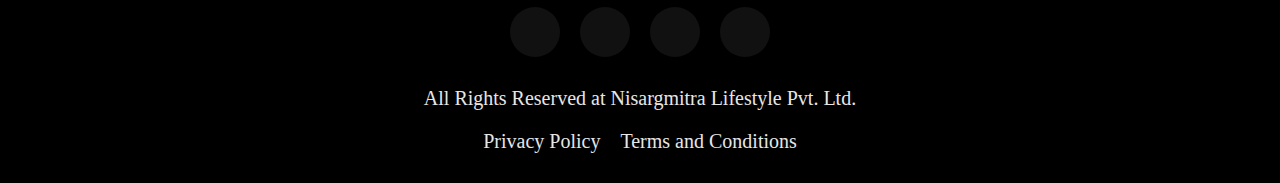
<file: faceproduct.html>
<!DOCTYPE html>
<html lang="en">
  <head>
    <meta charset="UTF-8" />
    <meta name="viewport" content="width=device-width, initial-scale=1.0" />
    <title>Face Product - Nisargmitra</title>
    <link
      rel="stylesheet"
      href="https://cdnjs.cloudflare.com/ajax/libs/font-awesome/6.5.1/css/all.min.css"
      integrity="sha512-DTOQO9RWCH3ppGqcWaEA1BIZOC6xxalwEsw9c2QQeAIftl+Vegovlnee1c9QX4TctnWMn13TZye+giMm8e2LwA=="
      crossorigin="anonymous"
      referrerpolicy="no-referrer"
    />
    <link rel="icon" href="images/Nisargmitra-logo.png" />
    <link rel="stylesheet" href="style.css" />
    <link rel="stylesheet" href="responsive.css" />
  </head>
  <body>
    <header>
      <nav class="nav-bar">
        <div class="logo-container">
          <a href="index.html"
            ><img src="images/Nisargmitra-logo.png" alt="" class="nav-logo"
          /></a>
        </div>
        <button class="hamburger" aria-label="Toggle navigation">
          <span class="line"></span>
          <span class="line"></span>
          <span class="line"></span>
        </button>
        <ul class="nav-ul">
          <li><a href="index.html" class="nav-anchor">Home</a></li>
          <li><a href="aboutus.html" class="nav-anchor">About Us</a></li>
          <li><a href="cosmetics.html" class="nav-anchor">Cosmetics</a></li>
          <li><a href="perfume.html" class="nav-anchor">Perfume</a></li>
          <li><a href="juice.html" class="nav-anchor">Juice</a></li>
          <li><a href="wheatgrass.html" class="nav-anchor">WheatGrass</a></li>
          <li>
            <a href="trending-products.html" class="nav-anchor"
              >Trending Products</a
            >
          </li>
          <li><a href="contact-us.html" class="nav-anchor">Contact Us</a></li>
        </ul>
      </nav>
    </header>
    <div class="our-range-section-black-bg, face-product-black-bg">
      <h2>Face Products</h2>
      <div class="our-range-card-container">
        <div class="our-range-card-black-bg">
          <img
            src="images/sleep-mask-1.avif"
            alt=""
            class="our-range-card-img"
          />
          <div class="our-range-card-details">
            <h3 class="our-range-card-h3">Sleep Mask</h3>
            <ul class="our-range-card-ul">
              <li>Hydrating Sleep Mask</li>
              <li>Glow Sleep Mask</li>
              <li>Better Aging Sleep Mask</li>
              <li>Acne Sleep Mask</li>
              <li>Nourishing Sleep Mask</li>
              <li>Brightening Sleep Mask</li>
              <li>Vitamin C Sleep Mask</li>
              <li>Hyaluronic Acid Sleep Mask</li>
              <li>Aloe Vera Sleep Mask</li>
            </ul>
          </div>
        </div>
        <div class="our-range-card-black-bg">
          <img
            src="images/peel-off-mask.avif"
            alt=""
            class="our-range-card-img"
          />
          <div class="our-range-card-details">
            <h3 class="our-range-card-h3">Peel Off Mask</h3>
            <ul class="our-range-card-ul">
              <li>Activated Charcoal Peel Off Mask</li>
              <li>Whitening & Brightening Peel Off Mask</li>
              <li>Golden Glow Peel Off Mask</li>
              <li>ALoe Vera Gel Peel Off Mask</li>
              <li>Tan Removal Orange Peel Off Mask</li>
              <li>Purifying Neem Peel Off Mask</li>
              <li>Vitamin C Peel Off Mask</li>
              <li>Oil Control Peel Off Mask</li>
              <li>Orange Peel Off Mask</li>
            </ul>
          </div>
        </div>
        <div class="our-range-card-black-bg">
          <img
            src="images/face-elixir-img.avif"
            alt=""
            class="our-range-card-img"
          />
          <div class="our-range-card-details">
            <h3 class="our-range-card-h3">Facial Elixir</h3>
            <ul class="our-range-card-ul">
              <li>Gold Elixir</li>
              <li>Youth Elixir</li>
              <li>Radiance Elixir</li>
              <li>Detan Elixir</li>
              <li>Glow Elixir</li>
              <li>Anti Aging Elixir</li>
              <li>Luminous Elixir</li>
              <li>Revival Elixir</li>
              <li>Infinity Elixir</li>
            </ul>
          </div>
        </div>
        <div class="our-range-card-black-bg">
          <img
            src="images/face-mask-1.avif"
            alt=""
            class="our-range-card-img"
          />
          <div class="our-range-card-details">
            <h3 class="our-range-card-h3">Face Mask</h3>
            <ul class="our-range-card-ul">
              <li>Aloevera Mask</li>
              <li>Lemon Mask</li>
              <li>Gold Mask</li>
              <li>Vitamin C Mask</li>
              <li>Apricot Mask</li>
              <li>Sandalwood Mask</li>
              <li>Ubtan Mask</li>
              <li>Apple Cider Mask</li>
              <li>Papaya Mask</li>
              <li>Fruit Mask</li>
              <li>D-Tan Mask</li>
              <li>Detox Mask</li>
              <li>Anti Aging Mask</li>
              <li>Wine & Beer Mask</li>
              <li>Shea Butter Mask</li>
              <li>Chocolate Mask</li>
              <li>Coffee Mask</li>
              <li>Calamine Mask</li>
              <li>Charcoal Mask</li>
              <li>Sunflower Mask</li>
              <li>Tea Tree & Forest Herbs Mask</li>
              <li>British Tuberose Mask</li>
              <li>Ginseng & Red Wine Mask</li>
              <li>Charcoal & Himalayan Salt Mask</li>
              <li>Arabica Coffee Mask</li>
            </ul>
          </div>
        </div>
        <div class="our-range-card-black-bg">
          <img
            src="images/Scrub+Mask-img.avif"
            alt=""
            class="our-range-card-img"
          />
          <div class="our-range-card-details">
            <h3 class="our-range-card-h3">Scrub + Mask</h3>
            <ul class="our-range-card-ul">
              <li>Anti Aging Scrub + Mask</li>
              <li>Better Aging Scrub + Mask</li>
              <li>Glow Scrub + Mask</li>
              <li>Hydrating Scrub + Mask</li>
              <li>Pigmentation Scrub + Mask</li>
              <li>Brightening Scrub + Mask</li>
              <li>Sensitive Scrub + Mask</li>
              <li>Acne Scrub + Mask</li>
              <li>Detan Scrub + Mask</li>
              <li>Detox Scrub + Mask</li>
              <li>Charcoal Scrub + Mask</li>
              <li>French Green Scrub + Mask</li>
              <li>Rhassoul Scrub + Mask</li>
              <li>Saffron & Goat Milk Scrub + Mask</li>
              <li>Renewing Scrub + Mask</li>
              <li>Vitamin C Scrub + Mask</li>
              <li>Coffee Scrub + Mask</li>
            </ul>
          </div>
        </div>
        <div class="our-range-card-black-bg">
          <img
            src="images/face-serum-img.jpg"
            alt=""
            class="our-range-card-img"
          />
          <div class="our-range-card-details">
            <h3 class="our-range-card-h3">Face Serum</h3>
            <ul class="our-range-card-ul">
              <li>Vitamin C Illuminate Complexion Serum</li>
              <li>Night Serum</li>
              <li>Organic Vitamin C Serum</li>
              <li>Hyaluronic Acid Serum</li>
              <li>Skin Lightening Serum</li>
              <li>Broccoli & Orange Serum</li>
              <li>Chamomile Serum</li>
              <li>Sunflower Serum</li>
              <li>Sea Buckthorn Serum</li>
              <li>Anti Aging Retinol Serum</li>
              <li>Glow Serum</li>
              <li>Hydrating Serum</li>
              <li>Hyper Pigmentation Niacinamide Serum</li>
              <li>Brightening Serum</li>
              <li>Sensitive Serum</li>
              <li>Acne & Dark Spot Salicylic Serum</li>
              <li>Better Aging Serum</li>
              <li>Insta Young Miracle Serum</li>
              <li>Spot Less Serum</li>
              <li>Smooth Skin Ceramides & Peptide Serum</li>
              <li>All In One Face Serum (Cream Form)</li>
            </ul>
          </div>
        </div>
        <div class="our-range-card-black-bg">
          <img
            src="images/face-cleanser-img.avif"
            alt=""
            class="our-range-card-img"
          />
          <div class="our-range-card-details">
            <h3 class="our-range-card-h3">Face Cleanser</h3>
            <ul class="our-range-card-ul">
              <li>Tea Tree Foam Cleanser</li>
              <li>Charcoal Foam Cleanser</li>
              <li>Sea Buckthorn Foam Cleanser</li>
              <li>British Tuberose Honey Cleanser</li>
              <li>Lemon Honey & Saffron Cleanser</li>
              <li>All Skin Type Cleanser</li>
              <li>Anti Aging Cleanser</li>
              <li>Glow Cleanser</li>
              <li>Hydrating Cleanser</li>
              <li>Pigmentation Cleanser</li>
              <li>Brightening Cleanser</li>
              <li>Sensitive Cleanser</li>
              <li>Acne Cleanser</li>
              <li>Backne Cleanser</li>
              <li>Better Aging Cleanser</li>
            </ul>
          </div>
        </div>
        <div class="our-range-card-black-bg">
          <img src="images/face-gel-1.avif" alt="" class="our-range-card-img" />
          <div class="our-range-card-details">
            <h3 class="our-range-card-h3">Face Gel</h3>
            <ul class="our-range-card-ul">
              <li>Aloe Vera Gel</li>
              <li>Lemon Gel</li>
              <li>Gold Gel</li>
              <li>Vitamin C Gel</li>
              <li>Apricot Gel</li>
              <li>Sandalwood Gel</li>
              <li>Ubtan Gel</li>
              <li>Apple Cider Gel</li>
              <li>Papaya Gel</li>
              <li>Fruit Gel</li>
              <li>D-Tan Gel</li>
              <li>Wine & Beer Gel</li>
              <li>Strawberry & Watermelon Gel</li>
              <li>Kiwi & Orange Gel</li>
              <li>Ethopian Coffee Gel</li>
              <li>Oil Control Gel</li>
            </ul>
          </div>
        </div>
        <div class="our-range-card-black-bg">
          <img
            src="images/face-massage-cream-img.avif"
            alt=""
            class="our-range-card-img"
          />
          <div class="our-range-card-details">
            <h3 class="our-range-card-h3">Face Massage Cream</h3>
            <ul class="our-range-card-ul">
              <li>Green Coffee Cream</li>
              <li>Japanese Chamomile Cream</li>
              <li>Tea Tree Cream</li>
              <li>Glow & Nourishing Cream</li>
              <li>Wheat Germ Cream</li>
              <li>Gold Cream</li>
              <li>Olive Cream</li>
              <li>Whitening Cream</li>
              <li>Anti Aging Cream</li>
              <li>Argan Oil Cream</li>
              <li>SAffron Cream</li>
            </ul>
          </div>
        </div>
        <div class="our-range-card-black-bg">
          <img
            src="images/face-care-img.avif"
            alt=""
            class="our-range-card-img"
          />
          <div class="our-range-card-details">
            <h3 class="our-range-card-h3">Face Care</h3>
            <ul class="our-range-card-ul">
              <li>Facial Oil</li>
              <li>Glycolic Acid Face Toner</li>
              <li>Hydrating Face Toner</li>
              <li>Pore Tightening Face Toner</li>
              <li>Acne Face Toner</li>
              <li>Glow Face Toner</li>
              <li>Refreshing Face Toner</li>
              <li>Cucumber Face Toner</li>
              <li>Vitamin C Face Toner</li>
              <li>Rose Water Face Toner</li>
            </ul>
          </div>
        </div>
        <div class="our-range-card-black-bg">
          <img
            src="images/exfoliating-cleanser-img.avif"
            alt=""
            class="our-range-card-img"
          />
          <div class="our-range-card-details">
            <h3 class="our-range-card-h3">Exfoliating Cleanser</h3>
            <ul class="our-range-card-ul">
              <li>Detan Cleanser</li>
              <li>Deep Clean Cleanser</li>
              <li>Detoxify Charcoal Cleanser</li>
              <li>Whitening Cleanser</li>
              <li>Hydrating Cleanser</li>
              <li>Purifying Cleanser</li>
              <li>Rejuvenating Cleanser</li>
              <li>Brightening Cleanser</li>
              <li>Exfoliating Cleanser</li>
              <li>Pigmentation Cleanser</li>
            </ul>
          </div>
        </div>
        <div class="our-range-card-black-bg">
          <img
            src="images/makeup-remover-img.jpg"
            alt=""
            class="our-range-card-img"
          />
          <div class="our-range-card-details">
            <h3 class="our-range-card-h3">Makeup Remover</h3>
            <ul class="our-range-card-ul">
              <li>Regular Cleansing Balm</li>
              <li>Nourishing Cleansing Balm</li>
              <li>Purifying Cleansing Balm</li>
              <li>Pore Clarifying Cleansing Balm</li>
              <li>Revitalizing Cleansing Balm</li>
              <li>Miscellar Water</li>
            </ul>
          </div>
        </div>
        <div class="our-range-card-black-bg">
          <img
            src="images/face-scrub-img.avif"
            alt=""
            class="our-range-card-img"
          />
          <div class="our-range-card-details">
            <h3 class="our-range-card-h3">Face Scrub</h3>
            <ul class="our-range-card-ul">
              <li>Activated Charcoal Face Scrub</li>
              <li>Ethopian Coffee Face Scrub</li>
              <li>Aloevera Face Scrub</li>
              <li>Lemon Face Scrub</li>
              <li>Gold Face Scrub</li>
              <li>Vitamin C Scrub</li>
              <li>Apricot Face Scrub</li>
              <li>Sandalwood Face Scrub</li>
              <li>Ubtan Face Scrub</li>
              <li>Apple Cider Face Scrub</li>
              <li>Papaya Face Scrub</li>
              <li>Fruit Face Scrub</li>
              <li>Detan Face Scrub</li>
              <li>Wine & Beer Face Scrub</li>
              <li>Shea Butter Face Scrub</li>
              <li>Chocolate Face Scrub</li>
              <li>Cocoa Butter Face Scrub</li>
              <li>Blackhead Face Scrub</li>
              <li>Orange & Neem Face Scrub</li>
              <li>Charcoal & Himalayan Salt Face Scrub</li>
              <li>Amazon Rainforest Face Scrub</li>
              <li>Ginseng & Red Wine Face Scrub</li>
              <li>Apricot & Oatmeal Face Scrub</li>
            </ul>
          </div>
        </div>
        <div class="our-range-card-black-bg">
          <img
            src="images/face-cream-img.avif"
            alt=""
            class="our-range-card-img"
          />
          <div class="our-range-card-details">
            <h3 class="our-range-card-h3">Face Cream</h3>
            <ul class="our-range-card-ul">
              <li>Day Cream</li>
              <li>Night Cream</li>
              <li>Aloevera Cream</li>
              <li>Plum Cream</li>
              <li>Lemon Cream</li>
              <li>Gold Cream</li>
              <li>Vitamin C Cream</li>
              <li>Apricot Cream</li>
              <li>Sandalwood Cream</li>
              <li>Ubtan Cream</li>
              <li>Apple Cider Cream</li>
              <li>Papaya Cream</li>
              <li>Fruit Cream</li>
              <li>D-Tan Cream</li>
              <li>Wine & Beer Cream</li>
              <li>Shea Butter Cream</li>
              <li>Chocolate Cream</li>
              <li>Coffee Cream</li>
              <li>Cocoa Butter Cream</li>
              <li>Exotic Cherries Cream</li>
              <li>Exotic Fruit Cream</li>
              <li>Exotic Berries Cream</li>
              <li>Peach & Plum Cream</li>
              <li>Blemish Treatment Cream</li>
            </ul>
          </div>
        </div>
        <div class="our-range-card-black-bg">
          <img
            src="images/face-wash-img-1.avif"
            alt=""
            class="our-range-card-img"
          />
          <div class="our-range-card-details">
            <h3 class="our-range-card-h3">Face Wash</h3>
            <div class="our-range-ul">
              <ul class="our-range-card-ul">
                <li>Purifying Neem</li>
                <li>Moisturizing Aloe Vera</li>
                <li>Tan Removal Orange</li>
                <li>Spotless Glow</li>
                <li>Charcoal</li>
                <li>Coffee</li>
                <li>Fairness</li>
                <li>Skin Lovin</li>
                <li>No Wash</li>
                <li>Anti Acne</li>
                <li>Refreshing</li>
                <li>Brightening</li>
                <li>Vitamin C</li>
                <li>Ubtan</li>
                <li>Lavender</li>
                <li>Apple Cider</li>
                <li>Sea Buckthorn</li>
                <li>Deep Clean Oil Control</li>
                <li>Lemon</li>
                <li>Peach</li>
                <li>Strawberry</li>
                <li>Blueberry</li>
                <li>Pure & Gentle</li>
              </ul>
              <ul class="our-range-card-ul">
                <li>Fresh Renewal</li>
                <li>Tea Tree</li>
                <li>Papaya</li>
                <li>Kiwi</li>
                <li>Pomegranate</li>
                <li>Mint Cool</li>
                <li>Sandalwood</li>
                <li>Orange Peel</li>
                <li>Saffron</li>
                <li>Blush & Glow</li>
                <li>Detan</li>
                <li>Fenugreek</li>
                <li>Hemp</li>
                <li>Herbal</li>
                <li>Turmeric</li>
                <li>Fairness</li>
                <li>Rejuvenating</li>
                <li>Pure Detox</li>
                <li>Salicylic Acid</li>
                <li>Hyaluronic Acid</li>
                <li>Niacinamide</li>
                <li>Retinol</li>
                <li>Arbutin</li>
              </ul>
            </div>
          </div>
        </div>
        <div class="our-range-card-black-bg">
          <img
            src="images/facial-tonic-mist-img.jpg"
            alt=""
            class="our-range-card-img"
          />
          <div class="our-range-card-details">
            <h3 class="our-range-card-h3">Facial Tonic Mist</h3>
            <ul class="our-range-card-ul">
              <li>Vetiver & Carrot Tonic Mist</li>
              <li>Mogra Tonic Mist</li>
              <li>Hibiscus Grape Fruit Honey Tonic Mist</li>
              <li>Lavender Tonic Mist</li>
              <li>Lotus Tonic Mist</li>
              <li>Chamomile Seaweed Tonic Mist</li>
              <li>Mountain Rose Tonic Mist</li>
              <li>Rose Geranium Tonic Mist</li>
              <li>Rose Water Tonic Mist</li>
              <li>Vitamin C tonic Mist</li>
              <li>Cucumber TOnic Mist</li>
              <li>Deep Hydrating Tonic Mist</li>
              <li>Fruit Water Tonic Mist</li>
            </ul>
          </div>
        </div>
        <div class="our-range-card-black-bg">
          <img
            src="images/anti-aging-care-img.avif"
            alt=""
            class="our-range-card-img"
          />
          <div class="our-range-card-details">
            <h3 class="our-range-card-h3">Anti Aging Care</h3>
            <ul class="our-range-card-ul">
              <li>Anti Aging Body Oil</li>
              <li>Anti Aging Cream</li>
              <li>Anti Aging Brightening Cream</li>
              <li>Anti Aging (Roll On)</li>
              <li>Anti Aging Night Cream</li>
            </ul>
          </div>
        </div>
        <div class="our-range-card-black-bg">
          <img
            src="images/lash&brow-care-img.avif"
            alt=""
            class="our-range-card-img"
          />
          <div class="our-range-card-details">
            <h3 class="our-range-card-h3">Lash & Brow Care</h3>
            <ul class="our-range-card-ul">
              <li>Lash & Brow Serum</li>
              <li>Brow Brightening Cream</li>
              <li>Brow Clear Gel</li>
              <li>Brow Growth Enhancer</li>
              <li>Lash & Brow Volume Serum</li>
              <li>Organic Lash & Brow Growth Oil</li>
            </ul>
          </div>
        </div>
      </div>
    </div>
    <footer>
      <div class="footer-main">
        <div class="footer-socials">
          <a href="" class="footer-a"><i class="fa-brands fa-linkedin"></i></a>
          <a href="" class="footer-a"><i class="fa-brands fa-twitter"></i></a>
          <a
            href="https://www.instagram.com/pietechnolab?igsh=MTRhazFqd3V5MWRuOQ=="
            class="footer-a"
            ><i class="fa-brands fa-instagram"></i
          ></a>
          <a href="" class="footer-a"><i class="fa-brands fa-facebook"></i></a>
        </div>
        <p class="rights">
          All Rights Reserved at Nisargmitra Lifestyle Pvt. Ltd.
        </p>
        <div class="footer-links">
          <a href="privacy-policy.html">Privacy Policy</a>
          <a href="terms-and-condition.html">Terms and Conditions</a>
        </div>
      </div>
    </footer>

    <button id="backToTop" class="back-to-top">
      <i class="fa-solid fa-arrow-up-long"></i>
    </button>
    <script src="script.js"></script>
    <script src="main.js"></script>
  </body>
</html>
</file>
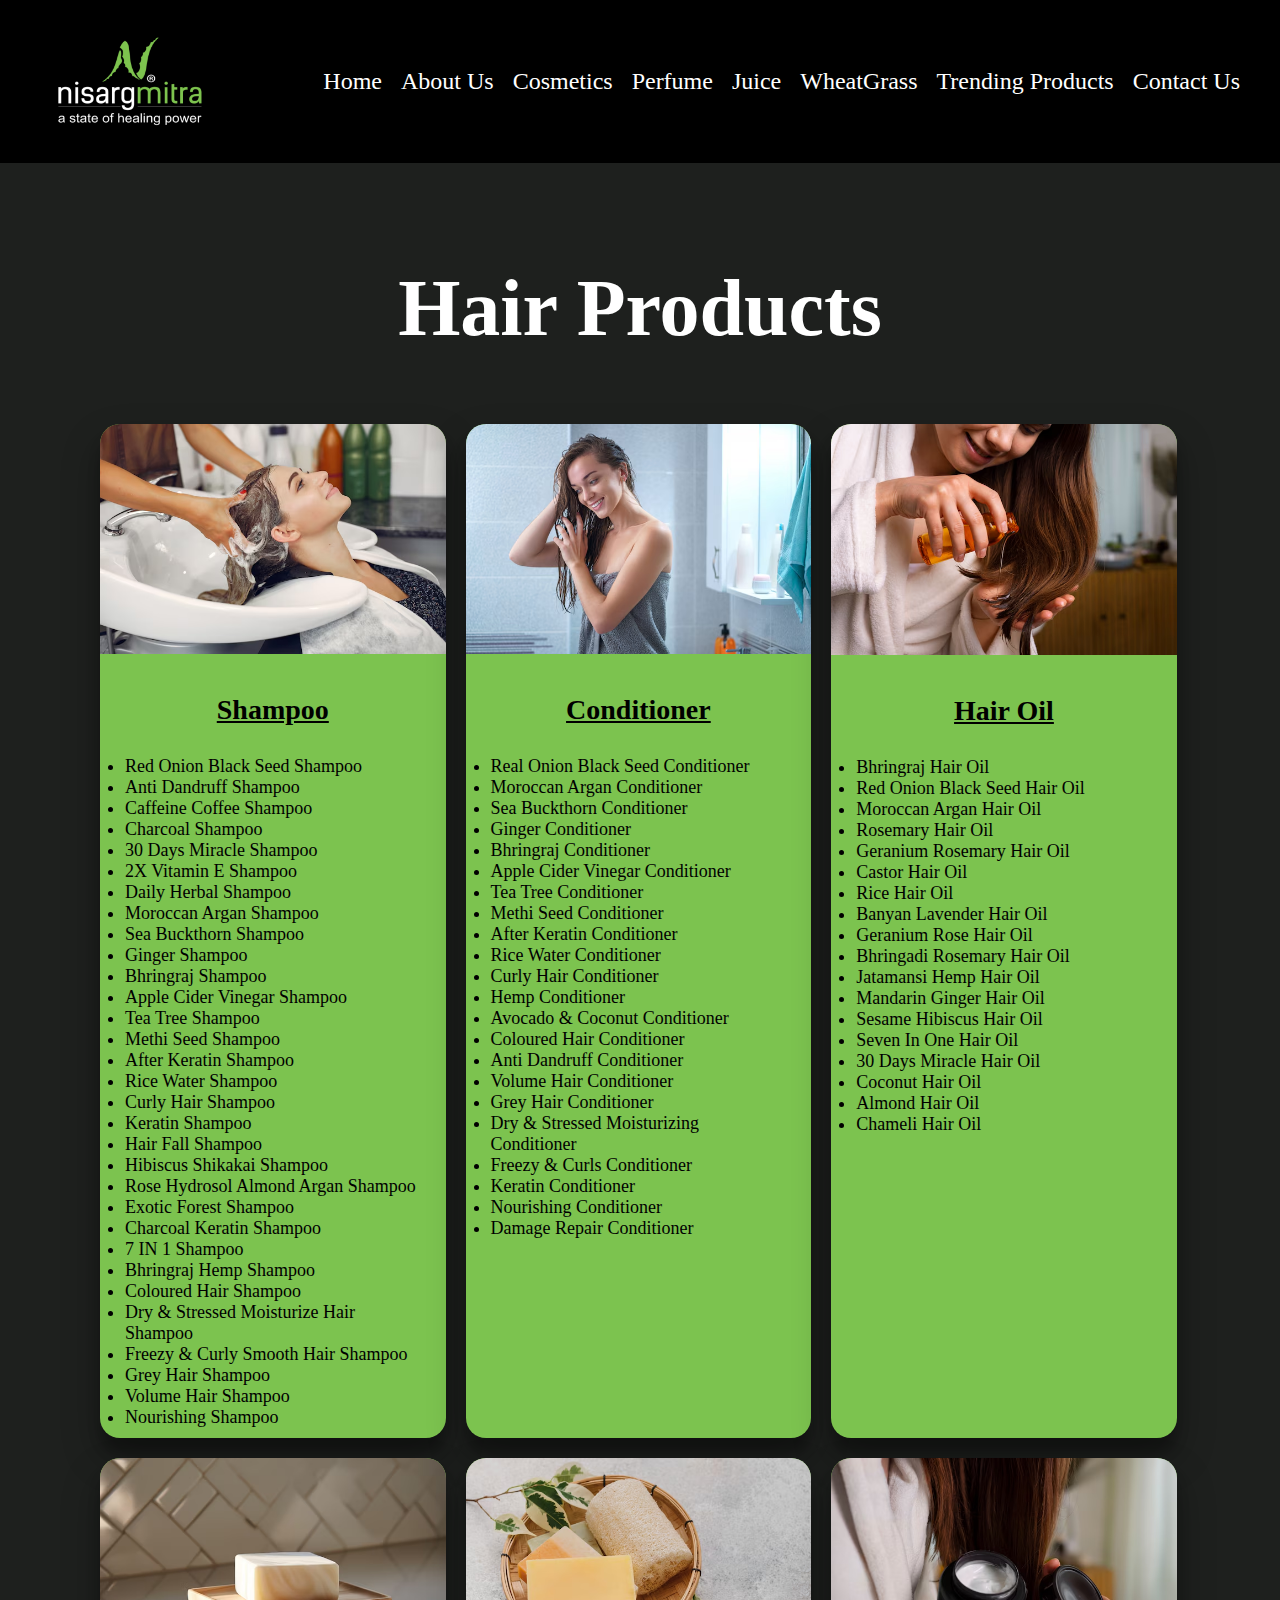
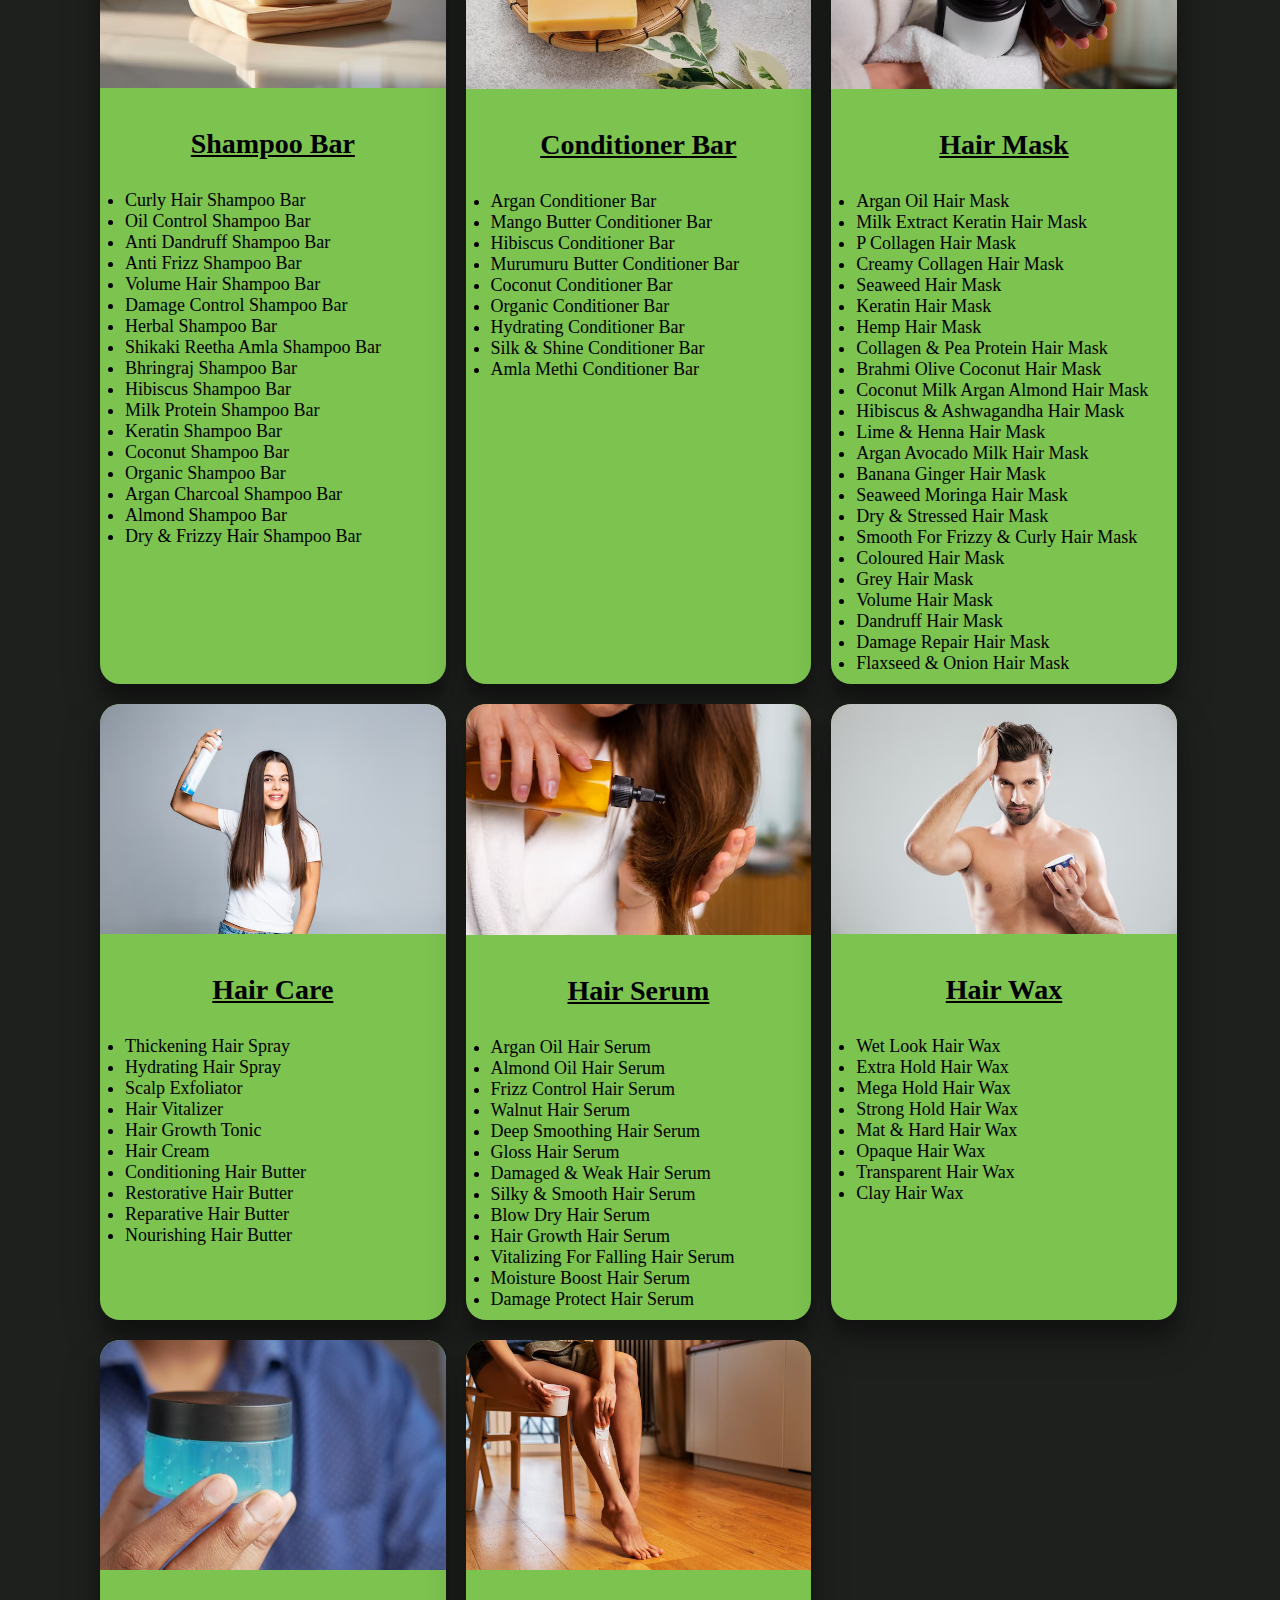
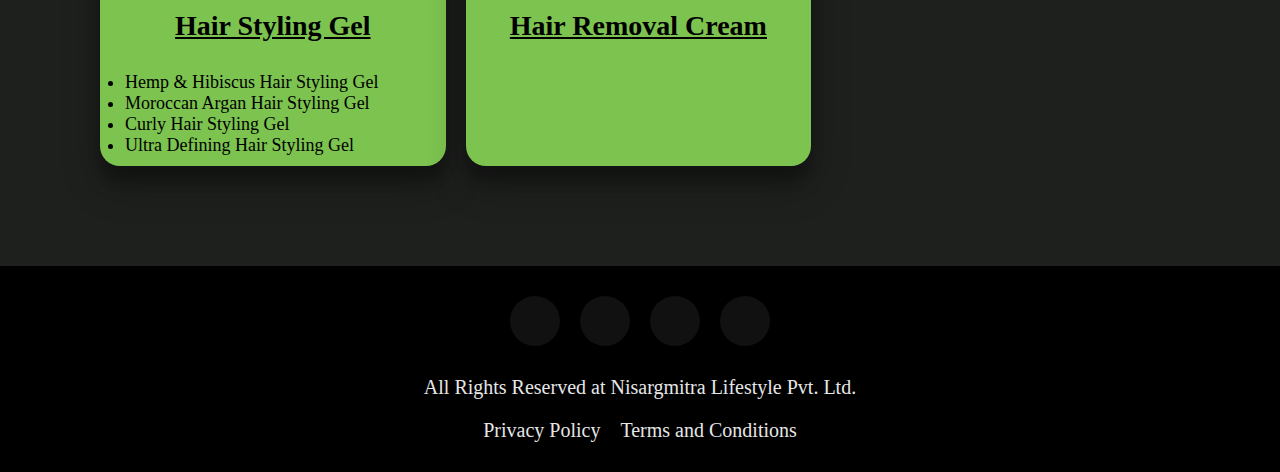
<file: hairproduct.html>
<!DOCTYPE html>
<html lang="en">
  <head>
    <meta charset="UTF-8" />
    <meta name="viewport" content="width=device-width, initial-scale=1.0" />
    <title>Hair Products - Nisargmitra</title>
    <link
      rel="stylesheet"
      href="https://cdnjs.cloudflare.com/ajax/libs/font-awesome/6.5.1/css/all.min.css"
      integrity="sha512-DTOQO9RWCH3ppGqcWaEA1BIZOC6xxalwEsw9c2QQeAIftl+Vegovlnee1c9QX4TctnWMn13TZye+giMm8e2LwA=="
      crossorigin="anonymous"
      referrerpolicy="no-referrer"
    />
    <link rel="icon" href="images/Nisargmitra-logo.png" />
    <link rel="stylesheet" href="style.css" />
    <link rel="stylesheet" href="responsive.css" />
  </head>
  <body>
    <header>
      <nav class="nav-bar">
        <div class="logo-container">
          <a href="index.html"
            ><img src="images/Nisargmitra-logo.png" alt="" class="nav-logo"
          /></a>
        </div>
        <button class="hamburger" aria-label="Toggle navigation">
          <span class="line"></span>
          <span class="line"></span>
          <span class="line"></span>
        </button>
        <ul class="nav-ul">
          <li><a href="index.html" class="nav-anchor">Home</a></li>
          <li><a href="aboutus.html" class="nav-anchor">About Us</a></li>
          <li><a href="cosmetics.html" class="nav-anchor">Cosmetics</a></li>
          <li><a href="perfume.html" class="nav-anchor">Perfume</a></li>
          <li><a href="juice.html" class="nav-anchor">Juice</a></li>
          <li><a href="wheatgrass.html" class="nav-anchor">WheatGrass</a></li>
          <li>
            <a href="trending-products.html" class="nav-anchor"
              >Trending Products</a
            >
          </li>
          <li><a href="contact-us.html" class="nav-anchor">Contact Us</a></li>
        </ul>
      </nav>
    </header>
    <div class="our-range-section-green-bg">
      <h2>Hair Products</h2>
      <div class="our-range-card-container">
        <div class="our-range-card-green-bg">
          <img
            src="images/smapoo-wash-hairs.avif"
            alt=""
            class="our-range-card-img"
          />
          <div class="our-range-card-details">
            <h3 class="our-range-card-h3">Shampoo</h3>
            <ul class="our-range-card-ul">
              <li>Red Onion Black Seed Shampoo</li>
              <li>Anti Dandruff Shampoo</li>
              <li>Caffeine Coffee Shampoo</li>
              <li>Charcoal Shampoo</li>
              <li>30 Days Miracle Shampoo</li>
              <li>2X Vitamin E Shampoo</li>
              <li>Daily Herbal Shampoo</li>
              <li>Moroccan Argan Shampoo</li>
              <li>Sea Buckthorn Shampoo</li>
              <li>Ginger Shampoo</li>
              <li>Bhringraj Shampoo</li>
              <li>Apple Cider Vinegar Shampoo</li>
              <li>Tea Tree Shampoo</li>
              <li>Methi Seed Shampoo</li>
              <li>After Keratin Shampoo</li>
              <li>Rice Water Shampoo</li>
              <li>Curly Hair Shampoo</li>
              <li>Keratin Shampoo</li>
              <li>Hair Fall Shampoo</li>
              <li>Hibiscus Shikakai Shampoo</li>
              <li>Rose Hydrosol Almond Argan Shampoo</li>
              <li>Exotic Forest Shampoo</li>
              <li>Charcoal Keratin Shampoo</li>
              <li>7 IN 1 Shampoo</li>
              <li>Bhringraj Hemp Shampoo</li>
              <li>Coloured Hair Shampoo</li>
              <li>Dry & Stressed Moisturize Hair Shampoo</li>
              <li>Freezy & Curly Smooth Hair Shampoo</li>
              <li>Grey Hair Shampoo</li>
              <li>Volume Hair Shampoo</li>
              <li>Nourishing Shampoo</li>
            </ul>
          </div>
        </div>
        <div class="our-range-card-green-bg">
          <img
            src="images/girl-applying-conditioner.avif"
            alt=""
            class="our-range-card-img"
          />
          <div class="our-range-card-details">
            <h3 class="our-range-card-h3">Conditioner</h3>
            <ul class="our-range-card-ul">
              <li>Real Onion Black Seed Conditioner</li>
              <li>Moroccan Argan Conditioner</li>
              <li>Sea Buckthorn Conditioner</li>
              <li>Ginger Conditioner</li>
              <li>Bhringraj Conditioner</li>
              <li>Apple Cider Vinegar Conditioner</li>
              <li>Tea Tree Conditioner</li>
              <li>Methi Seed Conditioner</li>
              <li>After Keratin Conditioner</li>
              <li>Rice Water Conditioner</li>
              <li>Curly Hair Conditioner</li>
              <li>Hemp Conditioner</li>
              <li>Avocado & Coconut Conditioner</li>
              <li>Coloured Hair Conditioner</li>
              <li>Anti Dandruff Conditioner</li>
              <li>Volume Hair Conditioner</li>
              <li>Grey Hair Conditioner</li>
              <li>Dry & Stressed Moisturizing Conditioner</li>
              <li>Freezy & Curls Conditioner</li>
              <li>Keratin Conditioner</li>
              <li>Nourishing Conditioner</li>
              <li>Damage Repair Conditioner</li>
            </ul>
          </div>
        </div>
        <div class="our-range-card-green-bg">
          <img
            src="images/hair-oil-applying-women.avif"
            alt="image not found"
            class="our-range-card-img"
          />
          <div class="our-range-card-details">
            <h3 class="our-range-card-h3">Hair Oil</h3>
            <ul class="our-range-card-ul">
              <li>Bhringraj Hair Oil</li>
              <li>Red Onion Black Seed Hair Oil</li>
              <li>Moroccan Argan Hair Oil</li>
              <li>Rosemary Hair Oil</li>
              <li>Geranium Rosemary Hair Oil</li>
              <li>Castor Hair Oil</li>
              <li>Rice Hair Oil</li>
              <li>Banyan Lavender Hair Oil</li>
              <li>Geranium Rose Hair Oil</li>
              <li>Bhringadi Rosemary Hair Oil</li>
              <li>Jatamansi Hemp Hair Oil</li>
              <li>Mandarin Ginger Hair Oil</li>
              <li>Sesame Hibiscus Hair Oil</li>
              <li>Seven In One Hair Oil</li>
              <li>30 Days Miracle Hair Oil</li>
              <li>Coconut Hair Oil</li>
              <li>Almond Hair Oil</li>
              <li>Chameli Hair Oil</li>
            </ul>
          </div>
        </div>
        <div class="our-range-card-green-bg">
          <img
            src="images/shampoo-bar.avif"
            alt=""
            class="our-range-card-img"
          />
          <div class="our-range-card-details">
            <h3 class="our-range-card-h3">Shampoo Bar</h3>
            <ul class="our-range-card-ul">
              <li>Curly Hair Shampoo Bar</li>
              <li>Oil Control Shampoo Bar</li>
              <li>Anti Dandruff Shampoo Bar</li>
              <li>Anti Frizz Shampoo Bar</li>
              <li>Volume Hair Shampoo Bar</li>
              <li>Damage Control Shampoo Bar</li>
              <li>Herbal Shampoo Bar</li>
              <li>Shikaki Reetha Amla Shampoo Bar</li>
              <li>Bhringraj Shampoo Bar</li>
              <li>Hibiscus Shampoo Bar</li>
              <li>Milk Protein Shampoo Bar</li>
              <li>Keratin Shampoo Bar</li>
              <li>Coconut Shampoo Bar</li>
              <li>Organic Shampoo Bar</li>
              <li>Argan Charcoal Shampoo Bar</li>
              <li>Almond Shampoo Bar</li>
              <li>Dry & Frizzy Hair Shampoo Bar</li>
            </ul>
          </div>
        </div>
        <div class="our-range-card-green-bg">
          <img
            src="images/conditioner-bar.avif"
            alt=""
            class="our-range-card-img"
          />
          <div class="our-range-card-details">
            <h3 class="our-range-card-h3">Conditioner Bar</h3>
            <ul class="our-range-card-ul">
              <li>Argan Conditioner Bar</li>
              <li>Mango Butter Conditioner Bar</li>
              <li>Hibiscus Conditioner Bar</li>
              <li>Murumuru Butter Conditioner Bar</li>
              <li>Coconut Conditioner Bar</li>
              <li>Organic Conditioner Bar</li>
              <li>Hydrating Conditioner Bar</li>
              <li>Silk & Shine Conditioner Bar</li>
              <li>Amla Methi Conditioner Bar</li>
            </ul>
          </div>
        </div>
        <div class="our-range-card-green-bg">
          <img
            src="images/hair-mask-img.avif"
            alt=""
            class="our-range-card-img"
          />
          <div class="our-range-card-details">
            <h3 class="our-range-card-h3">Hair Mask</h3>
            <ul class="our-range-card-ul">
              <li>Argan Oil Hair Mask</li>
              <li>Milk Extract Keratin Hair Mask</li>
              <li>P Collagen Hair Mask</li>
              <li>Creamy Collagen Hair Mask</li>
              <li>Seaweed Hair Mask</li>
              <li>Keratin Hair Mask</li>
              <li>Hemp Hair Mask</li>
              <li>Collagen & Pea Protein Hair Mask</li>
              <li>Brahmi Olive Coconut Hair Mask</li>
              <li>Coconut Milk Argan Almond Hair Mask</li>
              <li>Hibiscus & Ashwagandha Hair Mask</li>
              <li>Lime & Henna Hair Mask</li>
              <li>Argan Avocado Milk Hair Mask</li>
              <li>Banana Ginger Hair Mask</li>
              <li>Seaweed Moringa Hair Mask</li>
              <li>Dry & Stressed Hair Mask</li>
              <li>Smooth For Frizzy & Curly Hair Mask</li>
              <li>Coloured Hair Mask</li>
              <li>Grey Hair Mask</li>
              <li>Volume Hair Mask</li>
              <li>Dandruff Hair Mask</li>
              <li>Damage Repair Hair Mask</li>
              <li>Flaxseed & Onion Hair Mask</li>
            </ul>
          </div>
        </div>
        <div class="our-range-card-green-bg">
          <img
            src="images/hair-care-img.avif"
            alt=""
            class="our-range-card-img"
          />
          <div class="our-range-card-details">
            <h3 class="our-range-card-h3">Hair Care</h3>
            <ul class="our-range-card-ul">
              <li>Thickening Hair Spray</li>
              <li>Hydrating Hair Spray</li>
              <li>Scalp Exfoliator</li>
              <li>Hair Vitalizer</li>
              <li>Hair Growth Tonic</li>
              <li>Hair Cream</li>
              <li>Conditioning Hair Butter</li>
              <li>Restorative Hair Butter</li>
              <li>Reparative Hair Butter</li>
              <li>Nourishing Hair Butter</li>
            </ul>
          </div>
        </div>
        <div class="our-range-card-green-bg">
          <img
            src="images/hair-serum-img.avif"
            alt=""
            class="our-range-card-img"
          />
          <div class="our-range-card-details">
            <h3 class="our-range-card-h3">Hair Serum</h3>
            <ul class="our-range-card-ul">
              <li>Argan Oil Hair Serum</li>
              <li>Almond Oil Hair Serum</li>
              <li>Frizz Control Hair Serum</li>
              <li>Walnut Hair Serum</li>
              <li>Deep Smoothing Hair Serum</li>
              <li>Gloss Hair Serum</li>
              <li>Damaged & Weak Hair Serum</li>
              <li>Silky & Smooth Hair Serum</li>
              <li>Blow Dry Hair Serum</li>
              <li>Hair Growth Hair Serum</li>
              <li>Vitalizing For Falling Hair Serum</li>
              <li>Moisture Boost Hair Serum</li>
              <li>Damage Protect Hair Serum</li>
            </ul>
          </div>
        </div>
        <div class="our-range-card-green-bg">
          <img
            src="images/hair-wax-img.avif"
            alt=""
            class="our-range-card-img"
          />
          <div class="our-range-card-details">
            <h3 class="our-range-card-h3">Hair Wax</h3>
            <ul class="our-range-card-ul">
              <li>Wet Look Hair Wax</li>
              <li>Extra Hold Hair Wax</li>
              <li>Mega Hold Hair Wax</li>
              <li>Strong Hold Hair Wax</li>
              <li>Mat & Hard Hair Wax</li>
              <li>Opaque Hair Wax</li>
              <li>Transparent Hair Wax</li>
              <li>Clay Hair Wax</li>
            </ul>
          </div>
        </div>
        <div class="our-range-card-green-bg">
          <img
            src="images/hair-styling-gel.jpg"
            alt=""
            class="our-range-card-img"
          />
          <div class="our-range-card-details">
            <h3 class="our-range-card-h3">Hair Styling Gel</h3>
            <ul class="our-range-card-ul">
              <li>Hemp & Hibiscus Hair Styling Gel</li>
              <li>Moroccan Argan Hair Styling Gel</li>
              <li>Curly Hair Styling Gel</li>
              <li>Ultra Defining Hair Styling Gel</li>
            </ul>
          </div>
        </div>
        <div class="our-range-card-green-bg">
          <img
            src="images/hair-removal-cream.avif"
            alt=""
            class="our-range-card-img"
          />
          <div class="our-range-card-details">
            <h3 class="our-range-card-h3">Hair Removal Cream</h3>
          </div>
        </div>
      </div>
    </div>
    <footer>
      <div class="footer-main">
        <div class="footer-socials">
          <a href="" class="footer-a"><i class="fa-brands fa-linkedin"></i></a>
          <a href="" class="footer-a"><i class="fa-brands fa-twitter"></i></a>
          <a
            href="https://www.instagram.com/pietechnolab?igsh=MTRhazFqd3V5MWRuOQ=="
            class="footer-a"
            ><i class="fa-brands fa-instagram"></i
          ></a>
          <a href="" class="footer-a"><i class="fa-brands fa-facebook"></i></a>
        </div>
        <p class="rights">
          All Rights Reserved at Nisargmitra Lifestyle Pvt. Ltd.
        </p>
        <div class="footer-links">
          <a href="privacy-policy.html">Privacy Policy</a>
          <a href="terms-and-condition.html">Terms and Conditions</a>
        </div>
      </div>
    </footer>

    <button id="backToTop" class="back-to-top">
      <i class="fa-solid fa-arrow-up-long"></i>
    </button>
    <script src="script.js"></script>
    <script src="main.js"></script>
  </body>
</html>
</file>
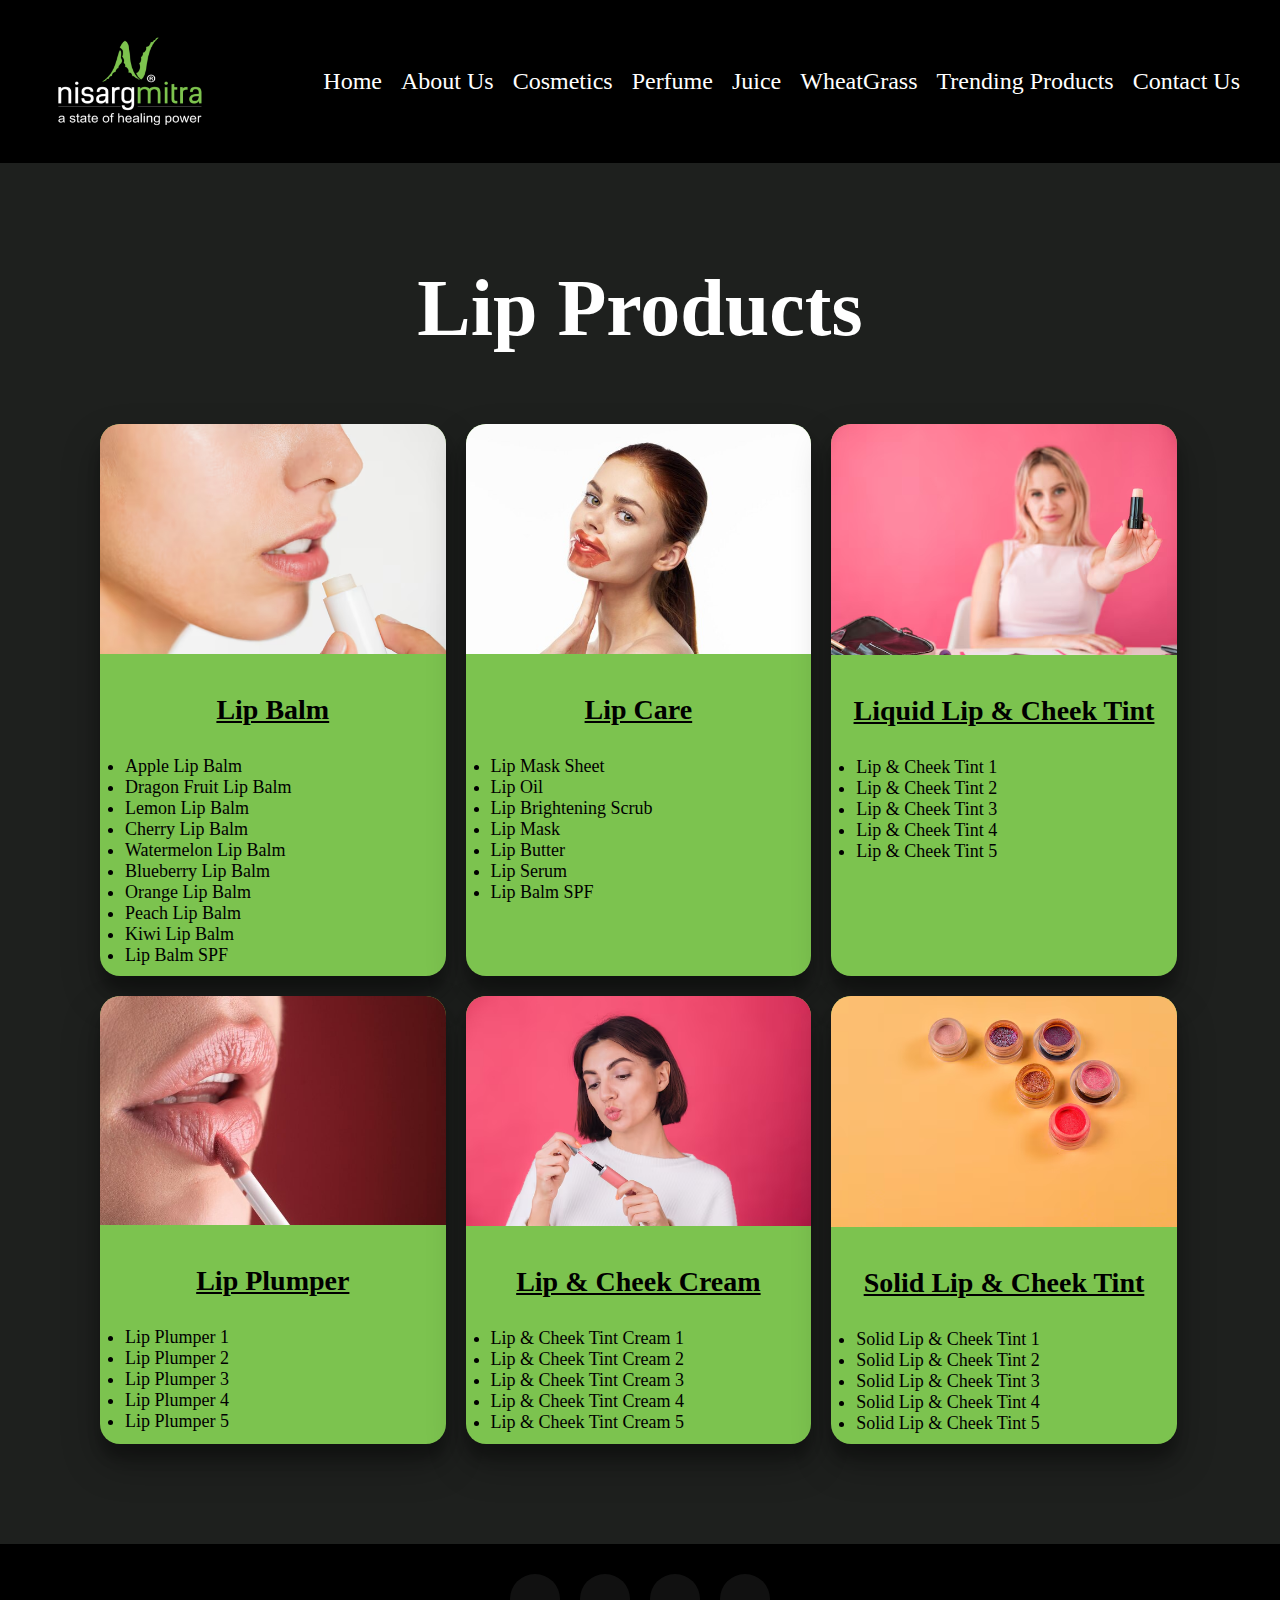
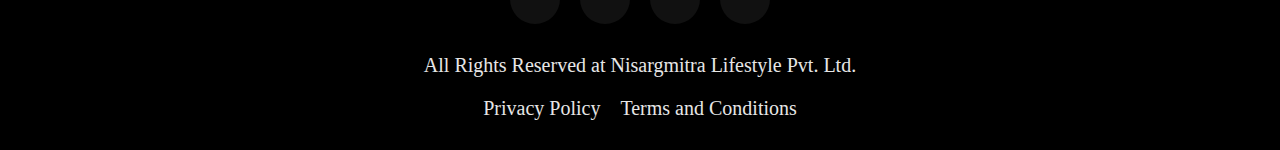
<file: lipsproduct.html>
<!DOCTYPE html>
<html lang="en">
  <head>
    <meta charset="UTF-8" />
    <meta name="viewport" content="width=device-width, initial-scale=1.0" />
    <title>Lip Product - Nisargmitra</title>
    <link
      rel="stylesheet"
      href="https://cdnjs.cloudflare.com/ajax/libs/font-awesome/6.5.1/css/all.min.css"
      integrity="sha512-DTOQO9RWCH3ppGqcWaEA1BIZOC6xxalwEsw9c2QQeAIftl+Vegovlnee1c9QX4TctnWMn13TZye+giMm8e2LwA=="
      crossorigin="anonymous"
      referrerpolicy="no-referrer"
    />
    <link rel="icon" href="images/Nisargmitra-logo.png" />
    <link rel="stylesheet" href="style.css" />
    <link rel="stylesheet" href="responsive.css" />
  </head>
  <body>
    <header>
      <nav class="nav-bar">
        <div class="logo-container">
          <a href="index.html"
            ><img src="images/Nisargmitra-logo.png" alt="" class="nav-logo"
          /></a>
        </div>
        <button class="hamburger" aria-label="Toggle navigation">
          <span class="line"></span>
          <span class="line"></span>
          <span class="line"></span>
        </button>
        <ul class="nav-ul">
          <li><a href="index.html" class="nav-anchor">Home</a></li>
          <li><a href="aboutus.html" class="nav-anchor">About Us</a></li>
          <li><a href="cosmetics.html" class="nav-anchor">Cosmetics</a></li>
          <li><a href="perfume.html" class="nav-anchor">Perfume</a></li>
          <li><a href="juice.html" class="nav-anchor">Juice</a></li>
          <li><a href="wheatgrass.html" class="nav-anchor">WheatGrass</a></li>
          <li>
            <a href="trending-products.html" class="nav-anchor"
              >Trending Products</a
            >
          </li>
          <li><a href="contact-us.html" class="nav-anchor">Contact Us</a></li>
        </ul>
      </nav>
    </header>
    <div class="our-range-section-green-bg">
      <h2>Lip Products</h2>
      <div class="our-range-card-container">
        <div class="our-range-card-green-bg">
          <img
            src="images/lip-balm-img.avif"
            alt=""
            class="our-range-card-img"
          />
          <div class="our-range-card-details">
            <h3 class="our-range-card-h3">Lip Balm</h3>
            <ul class="our-range-card-ul">
              <li>Apple Lip Balm</li>
              <li>Dragon Fruit Lip Balm</li>
              <li>Lemon Lip Balm</li>
              <li>Cherry Lip Balm</li>
              <li>Watermelon Lip Balm</li>
              <li>Blueberry Lip Balm</li>
              <li>Orange Lip Balm</li>
              <li>Peach Lip Balm</li>
              <li>Kiwi Lip Balm</li>
              <li>Lip Balm SPF</li>
            </ul>
          </div>
        </div>
        <div class="our-range-card-green-bg">
          <img
            src="images/lip-care-img.jpg"
            alt=""
            class="our-range-card-img"
          />
          <div class="our-range-card-details">
            <h3 class="our-range-card-h3">Lip Care</h3>
            <ul class="our-range-card-ul">
              <li>Lip Mask Sheet</li>
              <li>Lip Oil</li>
              <li>Lip Brightening Scrub</li>
              <li>Lip Mask</li>
              <li>Lip Butter</li>
              <li>Lip Serum</li>
              <li>Lip Balm SPF</li>
            </ul>
          </div>
        </div>
        <div class="our-range-card-green-bg">
          <img
            src="images/liquid-lip&cheek-tint-img.avif"
            alt="image not found"
            class="our-range-card-img"
          />
          <div class="our-range-card-details">
            <h3 class="our-range-card-h3">Liquid Lip & Cheek Tint</h3>
            <ul class="our-range-card-ul">
              <li>Lip & Cheek Tint 1</li>
              <li>Lip & Cheek Tint 2</li>
              <li>Lip & Cheek Tint 3</li>
              <li>Lip & Cheek Tint 4</li>
              <li>Lip & Cheek Tint 5</li>
            </ul>
          </div>
        </div>
        <div class="our-range-card-green-bg">
          <img src="images/lip-plumper.jpg" alt="" class="our-range-card-img" />
          <div class="our-range-card-details">
            <h3 class="our-range-card-h3">Lip Plumper</h3>
            <ul class="our-range-card-ul">
              <li>Lip Plumper 1</li>
              <li>Lip Plumper 2</li>
              <li>Lip Plumper 3</li>
              <li>Lip Plumper 4</li>
              <li>Lip Plumper 5</li>
            </ul>
          </div>
        </div>
        <div class="our-range-card-green-bg">
          <img
            src="images/lip&cheek-cream-img.avif  "
            alt=""
            class="our-range-card-img"
          />
          <div class="our-range-card-details">
            <h3 class="our-range-card-h3">Lip & Cheek Cream</h3>
            <ul class="our-range-card-ul">
              <li>Lip & Cheek Tint Cream 1</li>
              <li>Lip & Cheek Tint Cream 2</li>
              <li>Lip & Cheek Tint Cream 3</li>
              <li>Lip & Cheek Tint Cream 4</li>
              <li>Lip & Cheek Tint Cream 5</li>
            </ul>
          </div>
        </div>
        <div class="our-range-card-green-bg">
          <img
            src="images/solid-lip-and-cheek-tint-img.avif"
            alt=""
            class="our-range-card-img"
          />
          <div class="our-range-card-details">
            <h3 class="our-range-card-h3">Solid Lip & Cheek Tint</h3>
            <ul class="our-range-card-ul">
              <li>Solid Lip & Cheek Tint 1</li>
              <li>Solid Lip & Cheek Tint 2</li>
              <li>Solid Lip & Cheek Tint 3</li>
              <li>Solid Lip & Cheek Tint 4</li>
              <li>Solid Lip & Cheek Tint 5</li>
            </ul>
          </div>
        </div>
      </div>
    </div>
    <footer>
      <div class="footer-main">
        <div class="footer-socials">
          <a href="" class="footer-a"><i class="fa-brands fa-linkedin"></i></a>
          <a href="" class="footer-a"><i class="fa-brands fa-twitter"></i></a>
          <a
            href="https://www.instagram.com/pietechnolab?igsh=MTRhazFqd3V5MWRuOQ=="
            class="footer-a"
            ><i class="fa-brands fa-instagram"></i
          ></a>
          <a href="" class="footer-a"><i class="fa-brands fa-facebook"></i></a>
        </div>
        <p class="rights">
          All Rights Reserved at Nisargmitra Lifestyle Pvt. Ltd.
        </p>
        <div class="footer-links">
          <a href="privacy-policy.html">Privacy Policy</a>
          <a href="terms-and-condition.html">Terms and Conditions</a>
        </div>
      </div>
    </footer>

    <button id="backToTop" class="back-to-top">
      <i class="fa-solid fa-arrow-up-long"></i>
    </button>
    <script src="script.js"></script>
    <script src="main.js"></script>
  </body>
</html>
</file>
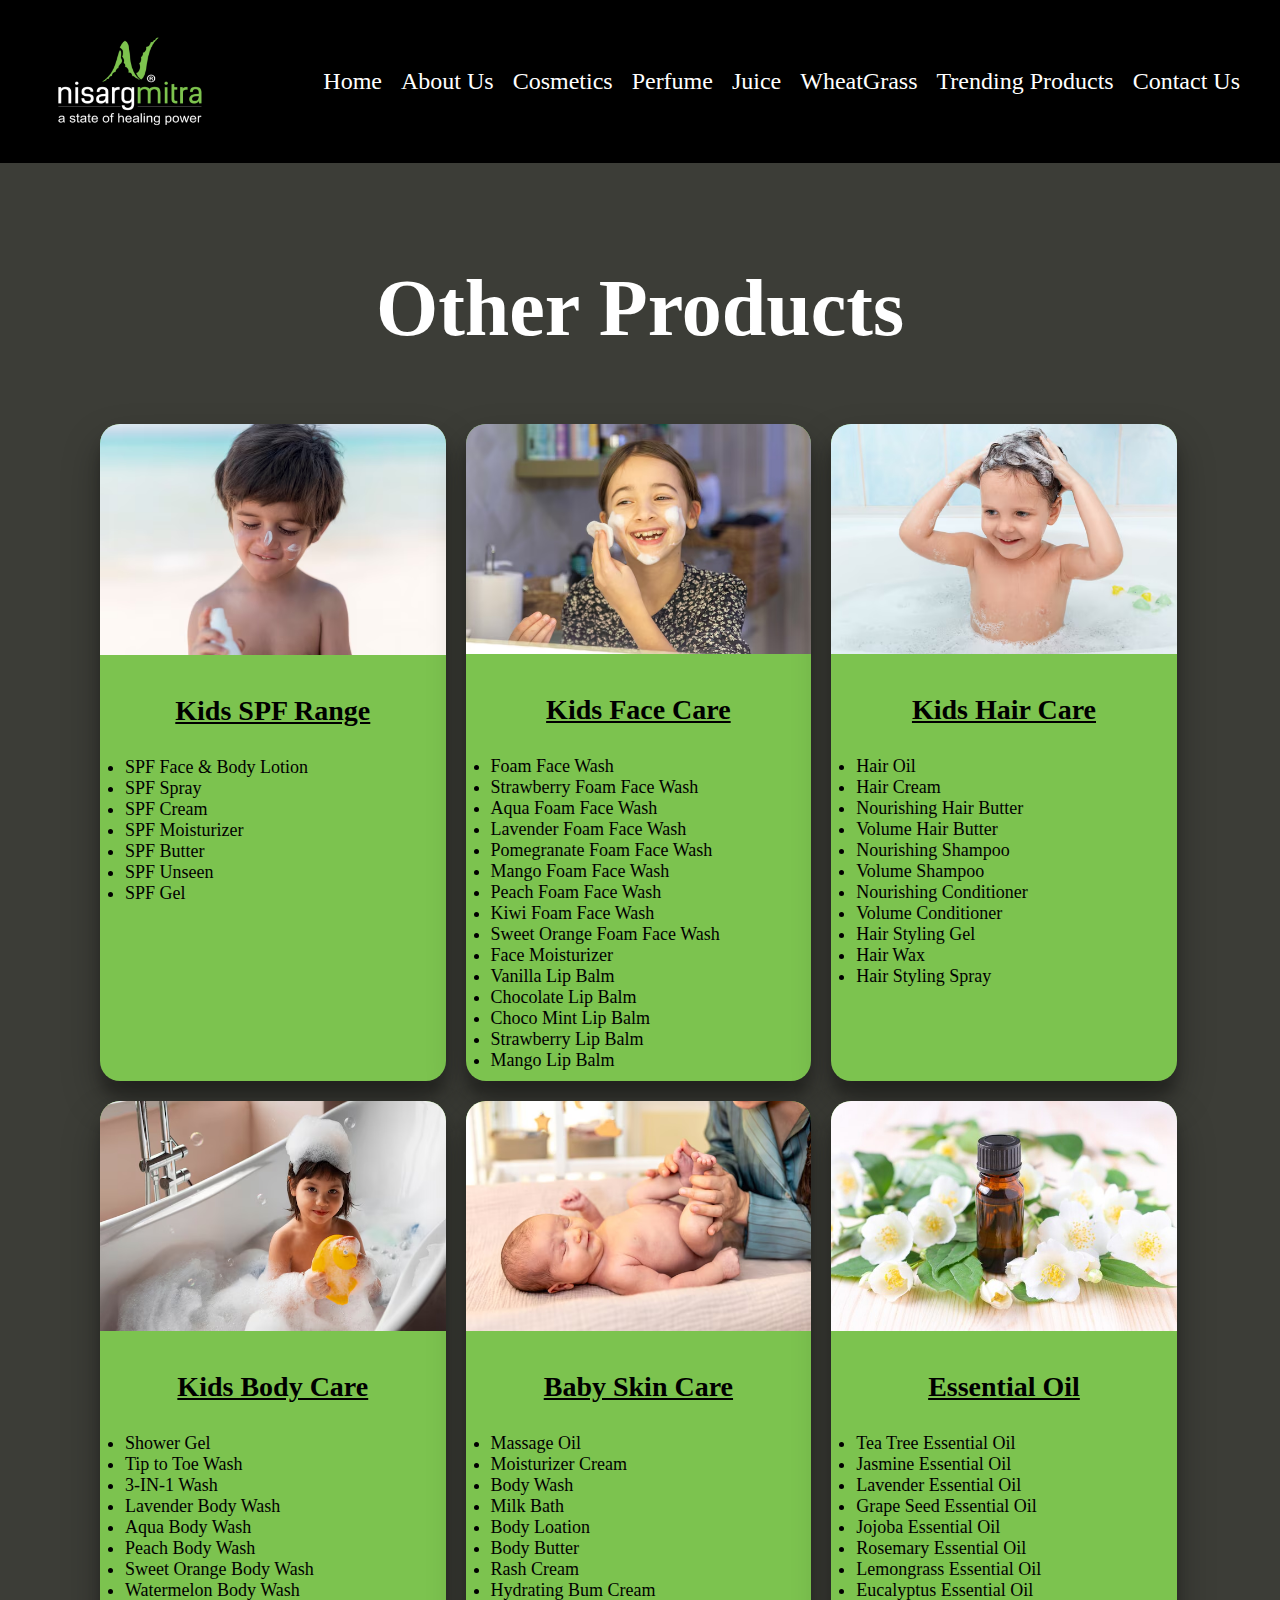
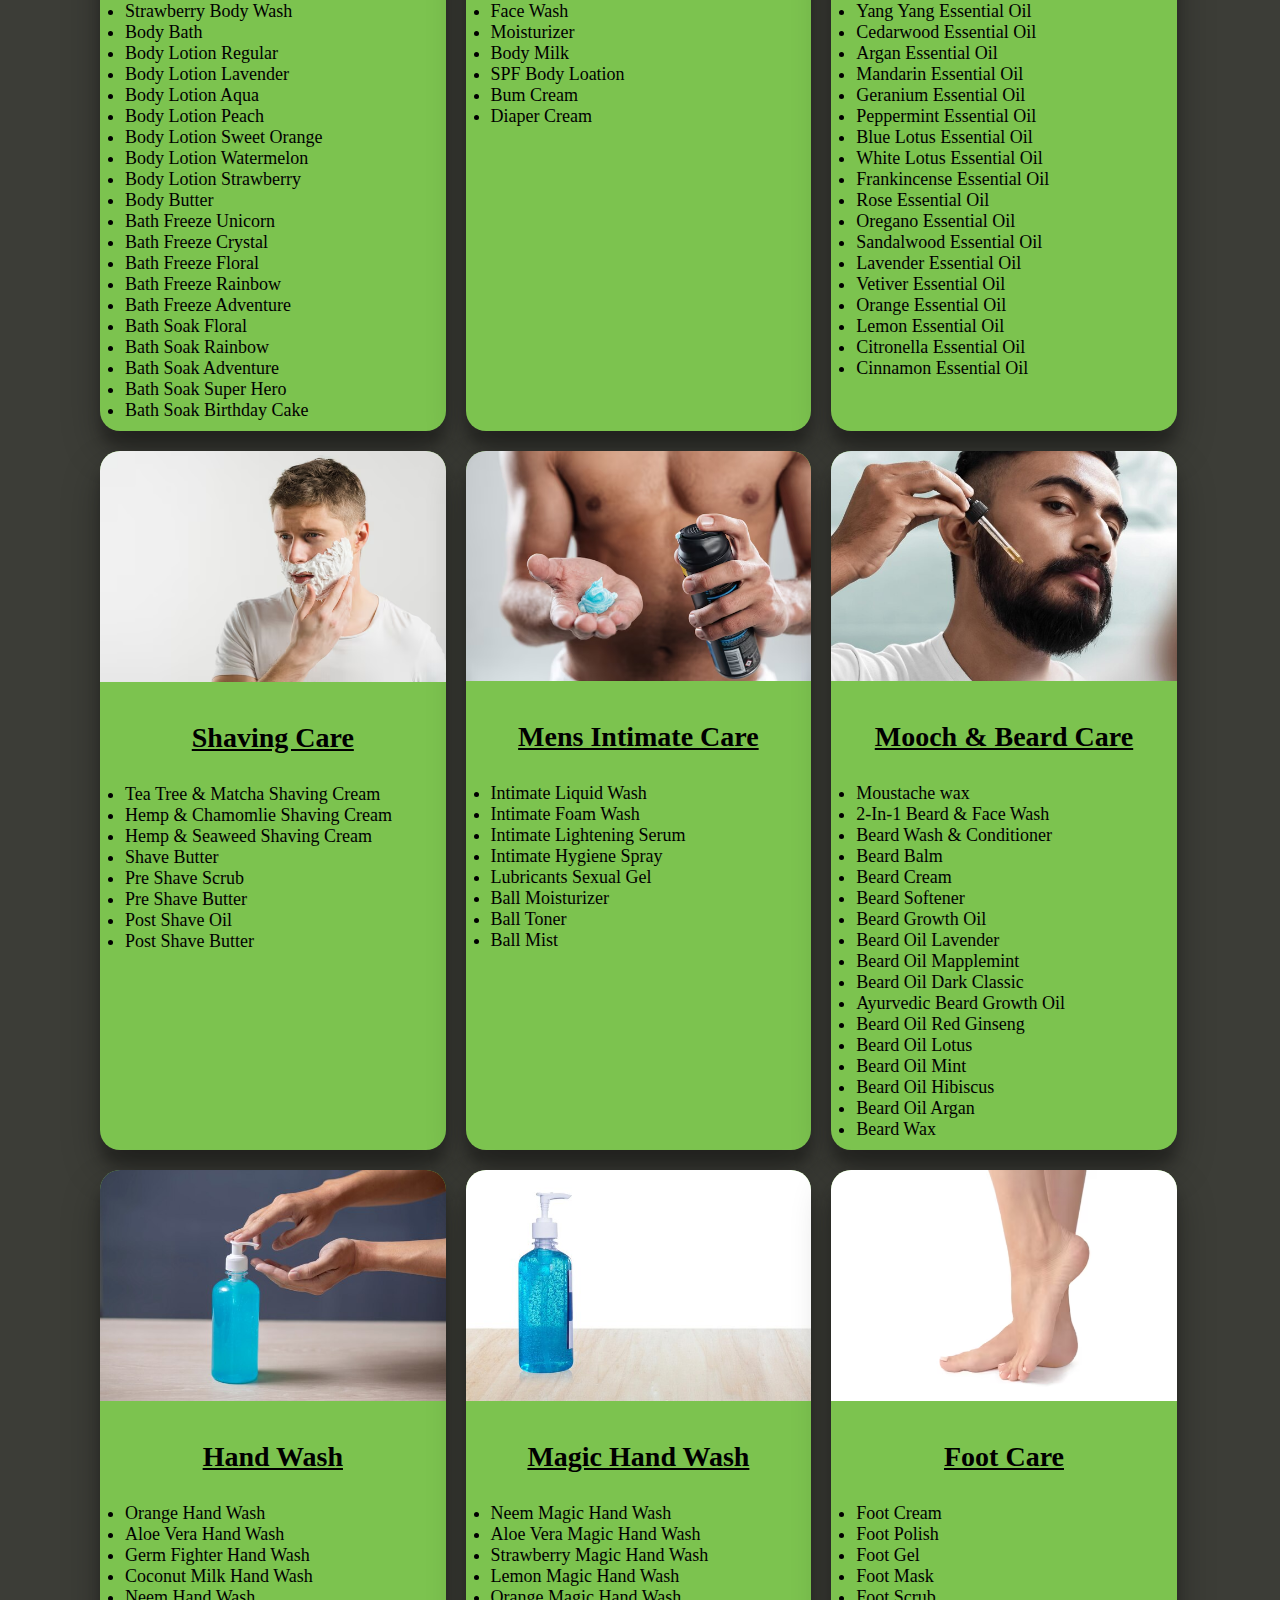
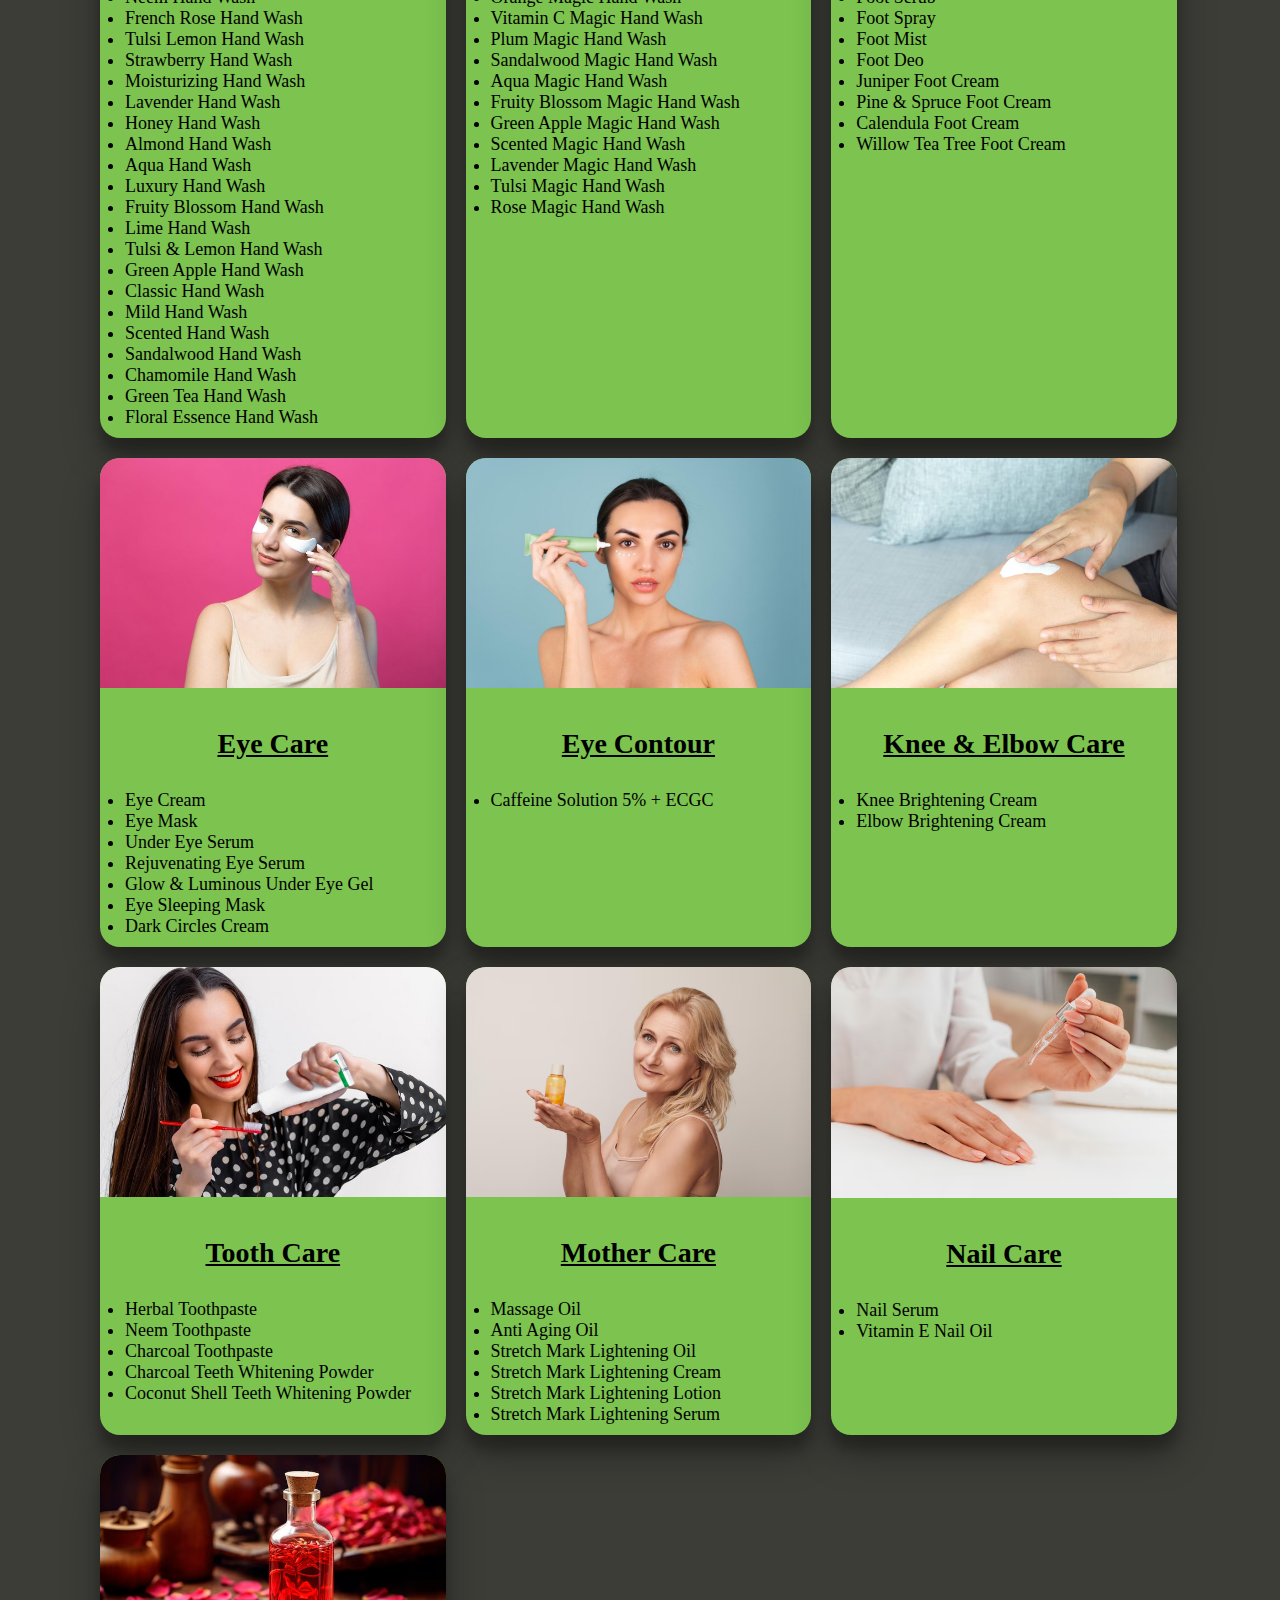
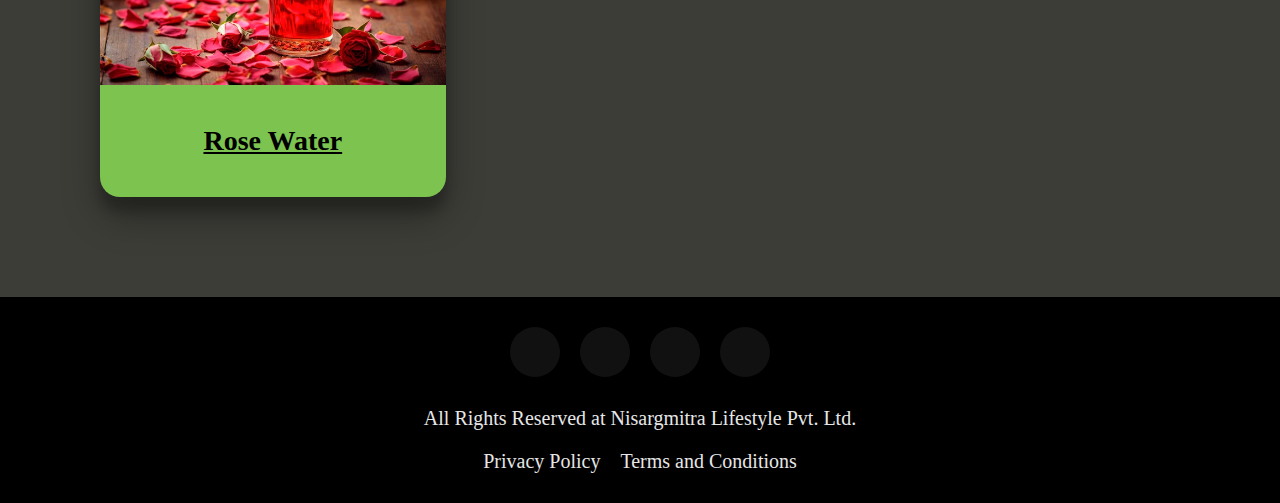
<file: otherproduct.html>
<!DOCTYPE html>
<html lang="en">
  <head>
    <meta charset="UTF-8" />
    <meta name="viewport" content="width=device-width, initial-scale=1.0" />
    <title>Nisargmitra</title>
    <link
      rel="stylesheet"
      href="https://cdnjs.cloudflare.com/ajax/libs/font-awesome/6.5.1/css/all.min.css"
      integrity="sha512-DTOQO9RWCH3ppGqcWaEA1BIZOC6xxalwEsw9c2QQeAIftl+Vegovlnee1c9QX4TctnWMn13TZye+giMm8e2LwA=="
      crossorigin="anonymous"
      referrerpolicy="no-referrer"
    />
    <link rel="icon" href="images/Nisargmitra-logo.png" />
    <link rel="stylesheet" href="style.css" />
    <link rel="stylesheet" href="responsive.css" />
  </head>
  <body>
    <header>
      <nav class="nav-bar">
        <div class="logo-container">
          <a href="index.html"
            ><img src="images/Nisargmitra-logo.png" alt="" class="nav-logo"
          /></a>
        </div>
        <button class="hamburger" aria-label="Toggle navigation">
          <span class="line"></span>
          <span class="line"></span>
          <span class="line"></span>
        </button>
        <ul class="nav-ul">
          <li><a href="index.html" class="nav-anchor">Home</a></li>
          <li><a href="aboutus.html" class="nav-anchor">About Us</a></li>
          <li><a href="cosmetics.html" class="nav-anchor">Cosmetics</a></li>
          <li><a href="perfume.html" class="nav-anchor">Perfume</a></li>
          <li><a href="juice.html" class="nav-anchor">Juice</a></li>
          <li><a href="wheatgrass.html" class="nav-anchor">WheatGrass</a></li>
          <li>
            <a href="trending-products.html" class="nav-anchor"
              >Trending Products</a
            >
          </li>
          <li><a href="contact-us.html" class="nav-anchor">Contact Us</a></li>
        </ul>
      </nav>
    </header>
    <div class="our-range-section-black-bg, face-product-black-bg">
      <h2>Other Products</h2>
      <div class="our-range-card-container">
        <div class="our-range-card-black-bg">
          <img
            src="images/kids-spf-range-img.avif"
            alt=""
            class="our-range-card-img"
          />
          <div class="our-range-card-details">
            <h3 class="our-range-card-h3">Kids SPF Range</h3>
            <ul class="our-range-card-ul">
              <li>SPF Face & Body Lotion</li>
              <li>SPF Spray</li>
              <li>SPF Cream</li>
              <li>SPF Moisturizer</li>
              <li>SPF Butter</li>
              <li>SPF Unseen</li>
              <li>SPF Gel</li>
            </ul>
          </div>
        </div>
        <div class="our-range-card-black-bg">
          <img
            src="images/kids-face-care-img.avif"
            alt=""
            class="our-range-card-img"
          />
          <div class="our-range-card-details">
            <h3 class="our-range-card-h3">Kids Face Care</h3>
            <ul class="our-range-card-ul">
              <li>Foam Face Wash</li>
              <li>Strawberry Foam Face Wash</li>
              <li>Aqua Foam Face Wash</li>
              <li>Lavender Foam Face Wash</li>
              <li>Pomegranate Foam Face Wash</li>
              <li>Mango Foam Face Wash</li>
              <li>Peach Foam Face Wash</li>
              <li>Kiwi Foam Face Wash</li>
              <li>Sweet Orange Foam Face Wash</li>
              <li>Face Moisturizer</li>
              <li>Vanilla Lip Balm</li>
              <li>Chocolate Lip Balm</li>
              <li>Choco Mint Lip Balm</li>
              <li>Strawberry Lip Balm</li>
              <li>Mango Lip Balm</li>
            </ul>
          </div>
        </div>
        <div class="our-range-card-black-bg">
          <img
            src="images/kids-hair-care-img.avif"
            alt=""
            class="our-range-card-img"
          />
          <div class="our-range-card-details">
            <h3 class="our-range-card-h3">Kids Hair Care</h3>
            <ul class="our-range-card-ul">
              <li>Hair Oil</li>
              <li>Hair Cream</li>
              <li>Nourishing Hair Butter</li>
              <li>Volume Hair Butter</li>
              <li>Nourishing Shampoo</li>
              <li>Volume Shampoo</li>
              <li>Nourishing Conditioner</li>
              <li>Volume Conditioner</li>
              <li>Hair Styling Gel</li>
              <li>Hair Wax</li>
              <li>Hair Styling Spray</li>
            </ul>
          </div>
        </div>
        <div class="our-range-card-black-bg">
          <img
            src="images/kids-body-care-img.avif"
            alt=""
            class="our-range-card-img"
          />
          <div class="our-range-card-details">
            <h3 class="our-range-card-h3">Kids Body Care</h3>
            <ul class="our-range-card-ul">
              <li>Shower Gel</li>
              <li>Tip to Toe Wash</li>
              <li>3-IN-1 Wash</li>
              <li>Lavender Body Wash</li>
              <li>Aqua Body Wash</li>
              <li>Peach Body Wash</li>
              <li>Sweet Orange Body Wash</li>
              <li>Watermelon Body Wash</li>
              <li>Strawberry Body Wash</li>
              <li>Body Bath</li>
              <li>Body Lotion Regular</li>
              <li>Body Lotion Lavender</li>
              <li>Body Lotion Aqua</li>
              <li>Body Lotion Peach</li>
              <li>Body Lotion Sweet Orange</li>
              <li>Body Lotion Watermelon</li>
              <li>Body Lotion Strawberry</li>
              <li>Body Butter</li>
              <li>Bath Freeze Unicorn</li>
              <li>Bath Freeze Crystal</li>
              <li>Bath Freeze Floral</li>
              <li>Bath Freeze Rainbow</li>
              <li>Bath Freeze Adventure</li>
              <li>Bath Soak Floral</li>
              <li>Bath Soak Rainbow</li>
              <li>Bath Soak Adventure</li>
              <li>Bath Soak Super Hero</li>
              <li>Bath Soak Birthday Cake</li>
            </ul>
          </div>
        </div>

        <div class="our-range-card-black-bg">
          <img
            src="images/baby-skin-care-img.avif"
            alt=""
            class="our-range-card-img"
          />
          <div class="our-range-card-details">
            <h3 class="our-range-card-h3">Baby Skin Care</h3>
            <ul class="our-range-card-ul">
              <li>Massage Oil</li>
              <li>Moisturizer Cream</li>
              <li>Body Wash</li>
              <li>Milk Bath</li>
              <li>Body Loation</li>
              <li>Body Butter</li>
              <li>Rash Cream</li>
              <li>Hydrating Bum Cream</li>
              <li>Face Wash</li>
              <li>Moisturizer</li>
              <li>Body Milk</li>
              <li>SPF Body Loation</li>
              <li>Bum Cream</li>
              <li>Diaper Cream</li>
            </ul>
          </div>
        </div>
        <div class="our-range-card-black-bg">
          <img
            src="images/essential-oil-img.jpg"
            alt=""
            class="our-range-card-img"
          />
          <div class="our-range-card-details">
            <h3 class="our-range-card-h3">Essential Oil</h3>
            <ul class="our-range-card-ul">
              <li>Tea Tree Essential Oil</li>
              <li>Jasmine Essential Oil</li>
              <li>Lavender Essential Oil</li>
              <li>Grape Seed Essential Oil</li>
              <li>Jojoba Essential Oil</li>
              <li>Rosemary Essential Oil</li>
              <li>Lemongrass Essential Oil</li>
              <li>Eucalyptus Essential Oil</li>
              <li>Yang Yang Essential Oil</li>
              <li>Cedarwood Essential Oil</li>
              <li>Argan Essential Oil</li>
              <li>Mandarin Essential Oil</li>
              <li>Geranium Essential Oil</li>
              <li>Peppermint Essential Oil</li>
              <li>Blue Lotus Essential Oil</li>
              <li>White Lotus Essential Oil</li>
              <li>Frankincense Essential Oil</li>
              <li>Rose Essential Oil</li>
              <li>Oregano Essential Oil</li>
              <li>Sandalwood Essential Oil</li>
              <li>Lavender Essential Oil</li>
              <li>Vetiver Essential Oil</li>
              <li>Orange Essential Oil</li>
              <li>Lemon Essential Oil</li>
              <li>Citronella Essential Oil</li>
              <li>Cinnamon Essential Oil</li>
            </ul>
          </div>
        </div>
        <div class="our-range-card-black-bg">
          <img
            src="images/shaving-care-img.avif"
            alt=""
            class="our-range-card-img"
          />
          <div class="our-range-card-details">
            <h3 class="our-range-card-h3">Shaving Care</h3>
            <ul class="our-range-card-ul">
              <li>Tea Tree & Matcha Shaving Cream</li>
              <li>Hemp & Chamomlie Shaving Cream</li>
              <li>Hemp & Seaweed Shaving Cream</li>
              <li>Shave Butter</li>
              <li>Pre Shave Scrub</li>
              <li>Pre Shave Butter</li>
              <li>Post Shave Oil</li>
              <li>Post Shave Butter</li>
            </ul>
          </div>
        </div>
        <div class="our-range-card-black-bg">
          <img
            src="images/mens-intimate-care-gel.avif"
            alt=""
            class="our-range-card-img"
          />
          <div class="our-range-card-details">
            <h3 class="our-range-card-h3">Mens Intimate Care</h3>
            <ul class="our-range-card-ul">
              <li>Intimate Liquid Wash</li>
              <li>Intimate Foam Wash</li>
              <li>Intimate Lightening Serum</li>
              <li>Intimate Hygiene Spray</li>
              <li>Lubricants Sexual Gel</li>
              <li>Ball Moisturizer</li>
              <li>Ball Toner</li>
              <li>Ball Mist</li>
            </ul>
          </div>
        </div>
        <div class="our-range-card-black-bg">
          <img
            src="images/mooch&beard-care-img-1.jpg"
            alt=""
            class="our-range-card-img"
          />
          <div class="our-range-card-details">
            <h3 class="our-range-card-h3">Mooch & Beard Care</h3>
            <ul class="our-range-card-ul">
              <li>Moustache wax</li>
              <li>2-In-1 Beard & Face Wash</li>
              <li>Beard Wash & Conditioner</li>
              <li>Beard Balm</li>
              <li>Beard Cream</li>
              <li>Beard Softener</li>
              <li>Beard Growth Oil</li>
              <li>Beard Oil Lavender</li>
              <li>Beard Oil Mapplemint</li>
              <li>Beard Oil Dark Classic</li>
              <li>Ayurvedic Beard Growth Oil</li>
              <li>Beard Oil Red Ginseng</li>
              <li>Beard Oil Lotus</li>
              <li>Beard Oil Mint</li>
              <li>Beard Oil Hibiscus</li>
              <li>Beard Oil Argan</li>
              <li>Beard Wax</li>
            </ul>
          </div>
        </div>
        <div class="our-range-card-black-bg">
          <img
            src="images/hand-wash-img.jpg"
            alt=""
            class="our-range-card-img"
          />
          <div class="our-range-card-details">
            <h3 class="our-range-card-h3">Hand Wash</h3>
            <ul class="our-range-card-ul">
              <li>Orange Hand Wash</li>
              <li>Aloe Vera Hand Wash</li>
              <li>Germ Fighter Hand Wash</li>
              <li>Coconut Milk Hand Wash</li>
              <li>Neem Hand Wash</li>
              <li>French Rose Hand Wash</li>
              <li>Tulsi Lemon Hand Wash</li>
              <li>Strawberry Hand Wash</li>
              <li>Moisturizing Hand Wash</li>
              <li>Lavender Hand Wash</li>
              <li>Honey Hand Wash</li>
              <li>Almond Hand Wash</li>
              <li>Aqua Hand Wash</li>
              <li>Luxury Hand Wash</li>
              <li>Fruity Blossom Hand Wash</li>
              <li>Lime Hand Wash</li>
              <li>Tulsi & Lemon Hand Wash</li>
              <li>Green Apple Hand Wash</li>
              <li>Classic Hand Wash</li>
              <li>Mild Hand Wash</li>
              <li>Scented Hand Wash</li>
              <li>Sandalwood Hand Wash</li>
              <li>Chamomile Hand Wash</li>
              <li>Green Tea Hand Wash</li>
              <li>Floral Essence Hand Wash</li>
            </ul>
          </div>
        </div>
        <div class="our-range-card-black-bg">
          <img
            src="images/magic-hand-wash-img.jpg"
            alt=""
            class="our-range-card-img"
          />
          <div class="our-range-card-details">
            <h3 class="our-range-card-h3">Magic Hand Wash</h3>
            <ul class="our-range-card-ul">
              <li>Neem Magic Hand Wash</li>
              <li>Aloe Vera Magic Hand Wash</li>
              <li>Strawberry Magic Hand Wash</li>
              <li>Lemon Magic Hand Wash</li>
              <li>Orange Magic Hand Wash</li>
              <li>Vitamin C Magic Hand Wash</li>
              <li>Plum Magic Hand Wash</li>
              <li>Sandalwood Magic Hand Wash</li>
              <li>Aqua Magic Hand Wash</li>
              <li>Fruity Blossom Magic Hand Wash</li>
              <li>Green Apple Magic Hand Wash</li>
              <li>Scented Magic Hand Wash</li>
              <li>Lavender Magic Hand Wash</li>
              <li>Tulsi Magic Hand Wash</li>
              <li>Rose Magic Hand Wash</li>
            </ul>
          </div>
        </div>
        <div class="our-range-card-black-bg">
          <img
            src="images/foot-care-img.avif"
            alt=""
            class="our-range-card-img"
          />
          <div class="our-range-card-details">
            <h3 class="our-range-card-h3">Foot Care</h3>
            <ul class="our-range-card-ul">
              <li>Foot Cream</li>
              <li>Foot Polish</li>
              <li>Foot Gel</li>
              <li>Foot Mask</li>
              <li>Foot Scrub</li>
              <li>Foot Spray</li>
              <li>Foot Mist</li>
              <li>Foot Deo</li>
              <li>Juniper Foot Cream</li>
              <li>Pine & Spruce Foot Cream</li>
              <li>Calendula Foot Cream</li>
              <li>Willow Tea Tree Foot Cream</li>
            </ul>
          </div>
        </div>
        <div class="our-range-card-black-bg">
          <img
            src="images/eye-care-img.jpg"
            alt=""
            class="our-range-card-img"
          />
          <div class="our-range-card-details">
            <h3 class="our-range-card-h3">Eye Care</h3>
            <ul class="our-range-card-ul">
              <li>Eye Cream</li>
              <li>Eye Mask</li>
              <li>Under Eye Serum</li>
              <li>Rejuvenating Eye Serum</li>
              <li>Glow & Luminous Under Eye Gel</li>
              <li>Eye Sleeping Mask</li>
              <li>Dark Circles Cream</li>
            </ul>
          </div>
        </div>
        <div class="our-range-card-black-bg">
          <img src="images/eye-contour.jpg" alt="" class="our-range-card-img" />
          <div class="our-range-card-details">
            <h3 class="our-range-card-h3">Eye Contour</h3>
            <ul class="our-range-card-ul">
              <li>Caffeine Solution 5% + ECGC</li>
            </ul>
          </div>
        </div>
        <div class="our-range-card-black-bg">
          <img
            src="images/knee & elbow-care.avif"
            alt=""
            class="our-range-card-img"
          />
          <div class="our-range-card-details">
            <h3 class="our-range-card-h3">Knee & Elbow Care</h3>
            <ul class="our-range-card-ul">
              <li>Knee Brightening Cream</li>
              <li>Elbow Brightening Cream</li>
            </ul>
          </div>
        </div>
        <div class="our-range-card-black-bg">
          <img
            src="images/tooth-care-img.jpg"
            alt=""
            class="our-range-card-img"
          />
          <div class="our-range-card-details">
            <h3 class="our-range-card-h3">Tooth Care</h3>
            <ul class="our-range-card-ul">
              <li>Herbal Toothpaste</li>
              <li>Neem Toothpaste</li>
              <li>Charcoal Toothpaste</li>
              <li>Charcoal Teeth Whitening Powder</li>
              <li>Coconut Shell Teeth Whitening Powder</li>
            </ul>
          </div>
        </div>
        <div class="our-range-card-black-bg">
          <img
            src="images/mother-care-img.avif"
            alt=""
            class="our-range-card-img"
          />
          <div class="our-range-card-details">
            <h3 class="our-range-card-h3">Mother Care</h3>
            <ul class="our-range-card-ul">
              <li>Massage Oil</li>
              <li>Anti Aging Oil</li>
              <li>Stretch Mark Lightening Oil</li>
              <li>Stretch Mark Lightening Cream</li>
              <li>Stretch Mark Lightening Lotion</li>
              <li>Stretch Mark Lightening Serum</li>
            </ul>
          </div>
        </div>
        <div class="our-range-card-black-bg">
          <img
            src="images/nail-serum-img.avif"
            alt=""
            class="our-range-card-img"
          />
          <div class="our-range-card-details">
            <h3 class="our-range-card-h3">Nail Care</h3>
            <ul class="our-range-card-ul">
              <li>Nail Serum</li>
              <li>Vitamin E Nail Oil</li>
            </ul>
          </div>
        </div>
        <div class="our-range-card-black-bg">
          <img
            src="images/rose-water-img.avif"
            alt=""
            class="our-range-card-img"
          />
          <div class="our-range-card-details">
            <h3 class="our-range-card-h3">Rose Water</h3>
            <ul class="our-range-card-ul"></ul>
          </div>
        </div>
      </div>
    </div>
    <footer>
      <div class="footer-main">
        <div class="footer-socials">
          <a href="" class="footer-a"><i class="fa-brands fa-linkedin"></i></a>
          <a href="" class="footer-a"><i class="fa-brands fa-twitter"></i></a>
          <a
            href="https://www.instagram.com/pietechnolab?igsh=MTRhazFqd3V5MWRuOQ=="
            class="footer-a"
            ><i class="fa-brands fa-instagram"></i
          ></a>
          <a href="" class="footer-a"><i class="fa-brands fa-facebook"></i></a>
        </div>
        <p class="rights">
          All Rights Reserved at Nisargmitra Lifestyle Pvt. Ltd.
        </p>
        <div class="footer-links">
          <a href="privacy-policy.html">Privacy Policy</a>
          <a href="terms-and-condition.html">Terms and Conditions</a>
        </div>
      </div>
    </footer>

    <button id="backToTop" class="back-to-top">
      <i class="fa-solid fa-arrow-up-long"></i>
    </button>
    <script src="script.js"></script>
    <script src="main.js"></script>
  </body>
</html>
</file>
<file: style.css>
/* home page section css */

/* universal  */
* {
  margin: 0;
  padding: 0;
  box-sizing: border-box;
}
hr {
  border: 2px solid #ccff33;
}

/* navbar */
.nav-bar {
  display: flex;
  align-items: center;
  justify-content: space-between;
  background-color: #000000;
  gap: 20px;
}
.logo-container {
  width: 20%;
  padding-top: 10px;
}
.nav-logo {
  width: 100%;
}
.nav-ul {
  display: flex;
  justify-content: center;
  list-style-type: none;
  gap: 40px;
  margin-right: 60px;
  z-index: 2;
}
.nav-ul :hover {
  cursor: pointer;
}
.nav-anchor {
  text-decoration: none;
  color: white;
  font-family: Josefin Sans;
  font-size: 24px;
}
.nav-anchor:hover {
  color: white;
  /* text-decoration-line: underline; */
}
.hamburger {
  display: none;
  flex-direction: column;
  justify-content: space-between;
  width: 24px;
  height: 18px;
  background: none;
  border: none;
  cursor: pointer;
}

.hamburger .line {
  height: 3px;
  width: 100%;
  background-color: white;
  border-radius: 2px;
}

/* banner- container */
/* .banner-container {
  background-image: linear-gradient(
      0deg,
      rgba(0, 0, 0, 0) 0%,
      rgb(0 0 0 / 36%) 85%,
      rgb(0 0 0) 100%
    ),
    url(images/banner-img-main-01.jpg);
  height: 66vw;
  width: 100%;
  color: aliceblue;
  background-size: cover;
  background-position: center;
  background-repeat: no-repeat;
  display: flex;
  flex-direction: column;
  align-items: center;
  text-align: center;
  padding-top: 100px;
}
.banner-container h1 {
  font-size: 100px;
  text-align: center;
  padding-top: 100px;
  color: black;
} */
.banner-container {
  position: relative;
}
.banner-container img {
  width: 100%;
  height: auto;
  display: flex;
  flex-direction: column;
  align-items: center;
}

.banner-container h1 {
  width: 100%;
  font-size: 100px;
  text-align: center;
  padding-top: 100px;
  color: black;
  z-index: 15;
  position: absolute;
  top: 5px;
}
/* slogan-container */

.slogan-container {
  background-color: #1e201e;
  color: white;
  padding: 100px 50px;
  display: flex;
  flex-direction: column;
  align-items: center;
  gap: 40px;
}

.bottle-branding {
  padding: 50px 0px 50px 50px;
  display: flex;
  gap: 100px;
  align-items: center;
  justify-content: center;
}

.bottle-branding h2 {
  font-size: 40px;
}

.bottle-img {
  transition: 0.3s ease;
  border-radius: 10px;
  box-shadow: rgb(255, 255, 255) 0px 5px 15px 5px;
  width: 100%;
}
.bottle-img:hover {
  transform: scale(1.1);
}
.bottle-branding-img-container {
  width: 40%;
}

/* fade-container */

.fade-container {
  display: flex;
  justify-content: center;
  padding-top: 100px;
  height: 100%;
  width: 100%;
  position: absolute;
  z-index: 1;
  background-color: white;
  /* background-color: #70e000; */
  opacity: 0.2;
}
.fade-container h2 {
  font-size: 80px;
  color: #000000;
}

/*  video container */

.video-container {
  display: flex;
  position: relative;
}

/* footer */
.footer-a {
  text-decoration: none;
  height: 50px;
  width: 50px;
  border-radius: 50%;
  background-color: #111;
  font-size: 30px;
  display: flex;
  justify-content: center;
  align-items: center;
  color: #666;
  position: relative;
  transition: 0.5s;
}

.footer-a:hover {
  color: #23c523;

  box-shadow: 0 0 9px 7px #23c523;
  text-shadow: 0px 0px 20px #23c523;
}
.footer-socials {
  display: flex;
  justify-content: center;
  gap: 20px;
  padding-bottom: 10px;
}

.footer-main {
  display: flex;
  flex-direction: column;
  align-items: center;
  gap: 20px;
}
.footer-links {
  display: flex;
  gap: 20px;
  font-size: 18px;
}
footer {
  background-color: black;
  padding: 30px 0;
}
.footer-links a {
  color: white;
  opacity: 0.9;
  font-size: 20px;
  text-decoration: none;
}
.footer-main p {
  color: white;
  opacity: 0.9;
  font-size: 20px;
}
.poster-container .timeline-poster {
  background-color: #e0ccbe;
}
.timeline-poster:hover {
  transform: scale(0.9);
  box-shadow: #b94c9c78 0px 2px 12px 5px,
    rgba(56, 200, 102, 0.3) 0px 1px 3px -1px;
}

/* about us section css */

/* intro-container */

.intro-container {
  background-color: #1e201e;
  padding: 100px;
  gap: 40px;
  display: flex;
  flex-direction: column;
}

.cannabis-img {
  width: 100%;
  padding: 50px;
}
.intro-para {
  display: flex;
  flex-direction: column;
  padding: 50px;
  font-size: 22px;
}
.black-bg {
  border-radius: 10px;
  background-color: #7cc34f;
  color: white;
  display: flex;
  justify-content: center;
  align-items: center;
  box-shadow: rgba(0, 0, 0, 0.25) 0px 54px 55px,
    rgba(0, 0, 0, 0.12) 0px -12px 30px, rgba(0, 0, 0, 0.12) 0px 4px 6px,
    rgba(0, 0, 0, 0.17) 0px 12px 13px, rgba(0, 0, 0, 0.09) 0px -3px 5px;
}
.abc {
  border-radius: 10px;
  background-color: #7cc34f;
  color: white;
  text-align: center;
  box-shadow: rgba(0, 0, 0, 0.25) 0px 54px 55px,
    rgba(0, 0, 0, 0.12) 0px -12px 30px, rgba(0, 0, 0, 0.12) 0px 4px 6px,
    rgba(0, 0, 0, 0.17) 0px 12px 13px, rgba(0, 0, 0, 0.09) 0px -3px 5px;
}
.intro-para h1 {
  color: black;
}

/* welcome-container */
.welcome-container {
  display: flex;
  flex-direction: column;
  gap: 80px;
  justify-content: center;
  align-items: center;
  background-color: #1e201e;
  color: white;
  padding: 100px;
  text-align: center;
}
.welcome-container h2 {
  font-size: 80px;
}
.welcome-brief-info {
  font-size: 33px;
  /* text-align: start; */
  text-align: center;
}
.welcome-section-contain {
  display: flex;
  align-items: center;
  padding: 100px;
  text-align: start;
  gap: 50px;
  border-radius: 10px;
  background-color: #7cc34f;
  margin-bottom: 50px;
}
.welcome-section-contain p {
  font-size: 24px;
  text-align: start;
  color: black;
}
.manufacturing-img {
  width: 30%;
  border-radius: 20px;
}

/* our section */

.our-section {
  display: flex;
  gap: 100px;
  padding: 0 100px 100px;
  background-color: #1e201e;
  justify-content: center;
}
.our-section-card {
  background-color: #7cc34f;
  margin: 100px 0px;
  color: white;
  display: flex;
  flex-direction: column;
  gap: 50px;
  width: 40%;
  padding: 50px;
  border-radius: 20px;
  box-shadow: rgba(0, 0, 0, 0.3) 0px 19px 38px,
    rgba(0, 0, 0, 0.22) 0px 15px 12px;
  transition: all 0.5s;
}
.our-section-card:hover {
  transform: scale(0.9);
  box-shadow: rgb(0, 0, 0) 0px 2px 12px 5px, rgb(255, 254, 254) 0px 1px 3px -1px;
}

.our-section-card h2 {
  font-weight: 800;
  font-size: 40px;
  text-align: center;
  color: black;
}
.our-section-card p {
  font-weight: 800;
  color: black;
  font-size: 23px;
  padding: 20px;
}
/* work-with-section */

.work-with-section {
  padding: 0 100px 100px;
  background-color: #1e201e;
  color: white;
}
.work-with-section h2 {
  font-size: 60px;
  padding: 50px 0px;
}
.work-with-section ul {
  display: flex;
  flex-direction: column;
  gap: 30px;
  font-size: 24px;
  /* padding: 100px; */
  list-style-type: square;
  /* text-align: center; */
}

/* quality-complaince-section */

.quality-complaince-section {
  padding: 100px;
  background-color: #1e201e;
  color: white;
  display: flex;
  flex-direction: column;
}
.quality-complaince-section h2 {
  font-size: 60px;
  padding: 50px 0px;
}
.quality-complaince-section p {
  font-size: 30px;
  font-weight: 900;
  padding-bottom: 30px;
}
.quality-complaince-section ul {
  display: flex;
  flex-direction: column;
  gap: 30px;
  font-size: 24px;
  /* padding: 100px; */
  list-style-type: square;
  /* text-align: center; */
}

/* corporate-section */

.corporate-section {
  padding: 100px;
  background-color: #1e201e;
  display: flex;
  gap: 50px;
}
.incorporate {
  color: black;
  width: 50%;
  background-color: #7cc34f;
  padding: 50px;
  border-radius: 50px;
}
.incorporate h2 {
  font-size: 54px;
  text-align: center;
}
.incorporate ul {
  font-size: 25px;
  padding: 50px;
}
.incorporate li {
  padding: 10px;
}
.donot-incorporate {
  color: black;
  width: 50%;
  background-color: #7cc34f;
  padding: 50px;
  border-radius: 50px;
}
.donot-incorporate h2 {
  font-size: 54px;
  text-align: center;
}
.donot-incorporate ul {
  font-size: 25px;
  padding: 50px;
}
.donot-incorporate li {
  padding: 10px;
}

/* process-of-making-section */

.process-of-making-section {
  padding: 100px;
  background-color: #1e201e;
  color: white;
}
.process-of-making-section h2 {
  padding: 50px;
  font-size: 60px;
  text-align: center;
  color: black;
}
.card-container-main {
  background-color: #7cc34f;
  padding: 50px;
  border-radius: 30px;
  /* display: flex; */
  /* flex-wrap: wrap; */
}
.making-process-card-container {
  width: 23%;
  display: flex;
  flex-direction: column;
  align-items: center;
  justify-content: center;
  gap: 10px;
}
.making-process-card-container img {
  width: 100%;
  margin: 0 auto;
  border-radius: 20px;
  padding: 5px;
}
.making-process-card-container img:hover {
  transform: scale(1.1);
  transition: all 0.9s;
}
.making-process-card-container p {
  font-size: 20px;
  font-weight: 800;
  color: black;
}
.card-container-all {
  display: flex;
  flex-wrap: wrap;
  gap: 16px;
  justify-content: center;
  /* flex-direction: column; */
  /* flex-wrap: wrap; */
}
.numbering-p {
  background-color: white;
  border: 3px solid black;
  padding: 10px;
  width: 50px;
  color: white;
  height: 50px;
  color: white;
  border-radius: 50%;
  display: flex;
  align-items: center;
  justify-content: center;
}
.card-container-main h3 {
  padding: 100px 50px 0px 50px;
  font-size: 45px;
  text-align: center;
  font-weight: 800;
  color: black;
}
/* brands container */
.brands-container {
  padding: 100px;
  background-color: #1e201e;
}
.brands-container h2 {
  font-size: 60px;
  color: white;
  text-align: center;
  padding-bottom: 50px;
}
.brands-logo-wrapper {
  background-color: #7cc34f;
  padding: 50px;
  border-radius: 30px;
  display: flex;
  flex-wrap: wrap;
  align-items: center;
  gap: 10px;
  justify-content: center;
}
.brands-logo-img-div {
  width: 13%;
}

.brands-logo-img-div img {
  width: 100%;
}

/* certified-container */
.certified-container {
  padding: 100px;
  background-color: #1e201e;
}
.certified-container h2 {
  font-size: 60px;
  color: white;
  text-align: center;
  padding-bottom: 50px;
}
.certified-logo-wrapper {
  background-color: #7cc34f;
  padding: 50px;
  border-radius: 30px;
  display: flex;
  flex-wrap: wrap;
  align-items: center;
  gap: 100px;
  justify-content: center;
}
.certified-logo-img-div {
  width: 14%;
}
.certified-logo-img-div img {
  width: 100%;
}
/* animal section */
.animals-section {
  background-image: linear-gradient(
      to top,
      rgba(0, 0, 0, 0.854) 0,
      rgb(0 0 0 / 48%) 59%,
      rgb(0 0 0 / 94%) 100%
    ),
    url(images/rabbit-img.jpg);

  /* height: 100vh; */
  background-size: cover;
  background-position: center;
  background-repeat: no-repeat;
  /* background-color: black; */
  color: white;
  padding: 100px;
  display: flex;
  flex-direction: column;
  gap: 50px;
}
.animals-section h2 {
  text-align: center;
  font-size: 60px;
}
.no-animal-testing {
  display: flex;
  flex-direction: column;
  gap: 20px;
}
.no-animal-testing h3 {
  font-size: 40px;
}
.no-animal-testing ul {
  font-size: 25px;
  /* list-style-type: disc; */
}
.animal-testing-quote {
  text-align: center;
  font-size: 32px;
  padding: 50px 0px;
}

/* perfume section  */

/* video-section */

.video-section {
  position: relative;
}
.perfume-video-title {
  display: flex;
  justify-content: center;
  padding-top: 100px;
  height: 100%;
  width: 100%;
  z-index: 1;
  position: absolute;
  top: 10px;
}
.perfume-video-title h2 {
  font-size: 60px;
  text-align: center;
  color: black;
  opacity: 0.7;
}

/* perfume-grade-alcohol-section */
.perfume-video-section {
  display: flex;
}
.perfume-grade-alcohol-section {
  padding: 100px;
  background-color: #1e201e;
  color: white;
  display: flex;
  flex-direction: column;
  justify-content: center;
  align-items: center;
  gap: 50px;
}
.perfume-grade-alcohol-section h1 {
  font-size: 80px;
  text-align: center;
}
.perfume-grade-alcohol-section h3 {
  font-size: 39px;
  text-align: center;
  padding: 0 100px;
}
.perfume-testing {
  background-color: black;
  opacity: 0.9;
}
.percentage-level {
  display: flex;
  justify-content: space-around;
  align-items: center;
  background-color: #7cc34f;
  padding: 100px;
  color: black;
  border-radius: 30px;
}
.percentage-level ul {
  font-size: 29px;
  font-weight: 800;
  width: 100%;
  display: flex;
  flex-direction: column;
  gap: 40px;
  list-style-type: square;
}
.design-perfume-bottle {
  width: 100%;
  padding: 10px;
}
.perfume-bottle-img {
  border: 5px solid black;
  width: 100%;
  border-radius: 10px;
  /* opacity: 0.7; */
}

/* guiding-of-perfume-section */
.guiding-of-perfume-section {
  background-color: #1e201e;
  padding: 100px;
  display: flex;
  flex-direction: column;
  gap: 70px;
}
.guiding-of-perfume-section h3 {
  font-size: 36px;
  text-align: center;
  background-color: #7cc34f;
  padding: 50px;
  color: black;
  border-radius: 100px;
  box-shadow: rgba(0, 0, 0, 0.25) 0px 54px 55px,
    rgba(0, 0, 0, 0.12) 0px -12px 30px, rgba(0, 0, 0, 0.12) 0px 4px 6px,
    rgba(0, 0, 0, 0.17) 0px 12px 13px, rgba(0, 0, 0, 0.09) 0px -3px 5px;
}
.guiding-main-card {
  display: flex;
  flex-wrap: wrap;
  justify-content: center;
  gap: 40px;
}
.guiding-perfume-card {
  width: 47%;
  display: flex;
  flex-direction: column;
  gap: 50px;
  border-radius: 50px;
  padding: 50px;
  background-color: #7cc34f;
  color: black;
  box-shadow: rgba(0, 0, 0, 0.25) 0px 54px 55px,
    rgba(0, 0, 0, 0.12) 0px -12px 30px, rgba(0, 0, 0, 0.12) 0px 4px 6px,
    rgba(0, 0, 0, 0.17) 0px 12px 13px, rgba(0, 0, 0, 0.09) 0px -3px 5px;
}
.guiding-perfume-card h2 {
  font-size: 35px;
  text-decoration: underline;
}
.guiding-perfume-card ul {
  font-size: 25px;
  display: flex;
  flex-direction: column;
  gap: 20px;
}

/* types-of-smell-section */
.types-of-smell-section {
  background-color: #1e201e;
  padding: 100px;
  color: white;
}

.types-of-smell-section h2 {
  font-size: 60px;
  text-align: center;
  padding-bottom: 100px;
}
.all-smells {
  display: flex;
  flex-wrap: wrap;
  gap: 20px;
}
.different-smells {
  /* text-align: center; */
  width: 23%;
  background-color: #7cc34f;
  color: black;
  border-radius: 30px;
  /* border: 5px solid red; */
}
.different-smells h3 {
  font-size: 32px;
  text-align: center;
  padding: 50px 0;
}
.different-smells ul {
  padding: 10px 10px 50px 40px;
  font-size: 20px;
  display: flex;
  flex-direction: column;
  gap: 10px;
  font-weight: 800;
}
/* comsetic page */

.cosmetic-container {
  padding: 100px;
  background-color: #1e201e;
  display: flex;
  gap: 20px;
  justify-content: center;
  flex-wrap: wrap;
}
.cosmetic-banner-div {
  display: flex;
}
.cosmetic-container-details {
  padding-bottom: 35px;
}
.cosmetic-container-details a {
  font-size: 35px;
  color: black;
  text-decoration: none;
}
.cosmetic-container-details h3 :hover {
  /* font-size: 39px; */
  color: #1e201e;
  font-size: 36px;
  /* transform: scale(1.1); */
  transition: all 0.6s;
}
.cosmetic-container-details h3 {
  text-decoration: none;
}
/* face product */
.face-product-black-bg h2 {
  font-size: 80px;
  text-align: center;
}
.face-product-black-bg {
  color: white;
  background-color: #3c3d37;
  padding: 100px;
  display: flex;
  flex-direction: column;
  gap: 70px;
}
/* wheat-grass */
/* wheat-grass-video-section */
.wheat-grass-video {
  display: flex;
}
.wheat-grass-video-section {
  position: relative;
}
.wheat-grass {
  opacity: 0.9;
}
.wheat-grass-video-title {
  display: flex;
  justify-content: center;
  align-items: center;
  height: 50%;
  width: 100%;
  z-index: 1;
  position: absolute;
  top: 200px;
  /* opacity: 0.8; */
}
.wheat-grass-video-title h2 {
  font-size: 51px;
  text-align: center;
  /* background-color: white; */
  padding: 10px;
  color: black;
  opacity: 0.9;
  border-radius: 10px;
  box-shadow: rgba(0, 0, 0, 0.25) 0px 54px 55px,
    rgba(0, 0, 0, 0.12) 0px -12px 30px, rgba(0, 0, 0, 0.12) 0px 4px 6px,
    rgba(0, 0, 0, 0.17) 0px 12px 13px, rgba(0, 0, 0, 0.09) 0px -3px 5px;
}
.characteristics-and-properties-section {
  background-color: #1e201e;
  color: white;
  padding: 100px;
  display: flex;
  flex-direction: column;
  gap: 80px;
}
.characteristics-and-properties-section h2 {
  font-size: 60px;
  text-align: center;
}
.wheat-grass-contain-main {
  display: flex;
  flex-direction: column;
  gap: 40px;
  background-color: #7cc34f;
  color: black;
  padding: 100px;
  border-radius: 50px;
}
.wheat-grass-contain-main h4 {
  font-size: 40px;
  text-align: center;
  background-color: #1e201e;
  color: white;
  padding: 50px;
  border-radius: 30px;
  box-shadow: rgba(0, 0, 0, 0.17) 0px -23px 25px 0px inset,
    rgba(0, 0, 0, 0.15) 0px -36px 30px 0px inset,
    rgba(0, 0, 0, 0.1) 0px -79px 40px 0px inset, rgba(0, 0, 0, 0.06) 0px 2px 1px,
    rgba(0, 0, 0, 0.09) 0px 4px 2px, rgba(0, 0, 0, 0.09) 0px 8px 4px,
    rgba(0, 0, 0, 0.09) 0px 16px 8px, rgba(0, 0, 0, 0.09) 0px 32px 16px;
}
.wheat-grass-contain {
  display: flex;
  align-items: center;
  justify-content: center;
  gap: 40px;
}
.wheat-grass-contain ul {
  font-size: 20px;
  font-weight: 800;
  /* border: 5px solid black; */
  border-radius: 15px;
  padding: 10px 30px;
  display: flex;
  flex-direction: column;
  gap: 3px;
}
.wheat-grass-contain ul:hover {
  background-color: black;
  color: white;
  transition: 0.3s ease;
}
.wheat-grass-contain img {
  border: 5px solid black;
  border-radius: 15px;
  width: 36%;
  /* background-color: black; */
}

/* practicing-for-farming-section */
.practicing-for-farming-section {
  background-color: #1e201e;
  padding: 100px;
  display: flex;
  flex-direction: column;
  gap: 50px;
}
.practicing-for-farming-section h2 {
  font-size: 60px;
  color: white;
}
.practicing-for-farming-section ul {
  display: flex;
  color: white;
  flex-direction: column;
  gap: 30px;
  font-weight: 800;
  font-size: 24px;
  list-style-type: square;
}
/* wheat-grass-packaging-section */
.wheat-grass-packaging-section {
  background-image: linear-gradient(
      0deg,
      rgba(0, 0, 0, 0) 0%,
      rgb(0 0 0 / 36%) 85%,
      rgb(0 0 0) 100%
    ),
    url(images/wheat-grass-powder-bowl.jpg);
  background-size: cover;
  background-position: center;
  background-repeat: no-repeat;
  width: 100%;
  opacity: 0.9;
  /* background-color: black; */
  padding: 100px;
  color: white;
  display: flex;
  flex-direction: column;
  gap: 50px;
}
.wheat-grass-packaging-section h2 {
  font-size: 60px;
  text-shadow: 5px 0px black;
}

.wheat-grass-packaging-section ul {
  /* box-shadow: rgba(50, 50, 93, 0.25) 0px 30px 60px -12px inset,
    rgba(0, 0, 0, 0.3) 0px 18px 36px -18px inset; */
  display: flex;
  width: 39%;
  flex-direction: column;
  gap: 30px;
  font-weight: 800;
  font-size: 24px;
  list-style-type: square;
  text-shadow: 1px 0px #fdffb6;
}
/* wheat-grass-benefit-section */
.wheat-grass-benefit-section {
  background-color: #1e201e;
  padding: 100px;
  display: flex;
  flex-direction: column;
  gap: 50px;
}
.wheat-grass-benefit-section h2 {
  font-size: 60px;
  color: white;
}
.wheat-grass-benefit-section ul {
  display: flex;
  flex-direction: column;
  gap: 30px;
  font-size: 24px;
  font-weight: 800;
  list-style-type: square;
  color: white;
}
/* wheat-grass-effect-section */
.wheat-grass-effect-section {
  background-color: #1e201e;
  width: 100%;
  padding: 100px;
}
.wheat-grass-effect-section h2 {
  font-size: 60px;
}

.wheat-grass-effect-section ul {
  display: flex;
  flex-direction: column;
  justify-content: start;
  gap: 30px;
  font-size: 24px;
  font-weight: 800;
  list-style-type: square;
}

.wheat-grass-effect {
  background-color: #7cc34f;
  color: black;
  padding: 50px;
  display: flex;
  flex-direction: column;
  gap: 50px;
  border-radius: 50px;
}
.wheat-grass-effect:hover {
  background-color: #1e201e;
  color: white;
  border-radius: 50px;
  transition: 0.9s ease;
}

/* juice */
/* alovera-image-section */
.alovera-image-section {
  position: relative;
}
.alovera-image-section img {
  /* width: 100%; */
  /* padding: 100px; */
  /* display: flex; */
  /* flex-direction: column; */
  /* gap: 100px; */
  width: 100%;
  height: auto;
  display: flex;
  flex-direction: column;
  align-items: center;
}
.alovera-video-section {
  display: flex;
}
.alovera-image-section h2 {
  opacity: 0.9;
  color: white;
  text-shadow: 1px 2px black;
  font-size: 80px;
  padding: 50px 0;
  position: absolute;
  top: 200px;
  right: 300px;
  text-align: end;
}
.alovera-image-section h3 {
  font-size: 30px;
}
.juice-business-section {
  background-color: #1e201e;
  color: white;
  padding: 100px;
  display: flex;
  flex-direction: column;
  gap: 50px;
}
.juice-business-section h2 {
  font-size: 57px;
  background-color: #7cc34f;
  padding: 50px;
  color: black;
  border-radius: 30px;
  text-align: center;
}
.juice-business-section h3 {
  font-size: 50px;
}
.juice-business-section ul {
  font-size: 25px;
  display: flex;
  flex-direction: column;
  gap: 20px;
}
.juice-busniess {
  display: flex;
  flex-direction: column;
  gap: 50px;
}
/* alovera-video-section */

.alovera-video-title h2 {
  font-size: 60px;
  text-align: center;

  padding: 10px;
  color: black;
  opacity: 0.6;
  border-radius: 10px;
  box-shadow: rgba(0, 0, 0, 0.25) 0px 54px 55px,
    rgba(0, 0, 0, 0.12) 0px -12px 30px, rgba(0, 0, 0, 0.12) 0px 4px 6px,
    rgba(0, 0, 0, 0.17) 0px 12px 13px, rgba(0, 0, 0, 0.09) 0px -3px 5px;
}
.alovera-video-section {
  position: relative;
}
.alovera-video-title {
  position: absolute;
  top: 20%;
  left: 25%;
}
.juice-business-para {
  font-size: 30px;
}

/* herbal-juice-and-powder-section */
.herbal-juice-and-powder-section {
  padding: 100px;
  background-color: #1e201e;
  display: flex;
  flex-direction: column;
  gap: 100px;
}
/* .herbal-juice-and-powder-ul {
  display: flex;
  gap: 40px; */
.herbal-juice-and-powder-section h2 {
  font-size: 60px;
  text-align: center;
  color: white;
}
.herbal-juice-and-powder-section h3 {
  font-size: 45px;
  text-align: center;
}
.herbal-juice-and-powder {
  display: flex;
  gap: 50px;
}
.herbal-ul {
  display: flex;
  gap: 50px;
}
.herbal {
  width: 49%;
  border: 5px solid black;
  padding: 50px;
  display: flex;
  flex-direction: column;
  gap: 50px;
  background-color: #7cc34f;
  color: black;
  border-radius: 30px;
  /* justify-content: center; */
}
.herbal ul {
  font-size: 20px;
  display: flex;
  flex-direction: column;
  font-weight: 800;
  gap: 20px;
}

/* trending-Products */

/* trending-products-section */
.trending-products-video-container {
  display: flex;
}
.trending-product-video {
  opacity: 0.9;
}

/* our-range-section */

.our-range-section-green-bg {
  background-color: #1e201e;
  padding: 100px;
  display: flex;
  flex-direction: column;
  gap: 70px;
}
.our-range-section-green-bg h2 {
  font-size: 80px;
  text-align: center;
  color: white;
}
.our-range-card-container {
  display: flex;
  gap: 20px;
  /* justify-content: center; */
  flex-wrap: wrap;
}
.our-range-card-green-bg {
  width: 32%;
  /* border: 5px solid white; */
  display: flex;
  flex-direction: column;
  background-color: #7cc34f;
  border-radius: 20px;
  color: black;
  gap: 30px;
  position: relative;
  overflow: hidden;
  box-shadow: rgba(0, 0, 0, 0.3) 0px 19px 38px,
    rgba(0, 0, 0, 0.22) 0px 15px 12px;
}
.our-range-card-black-bg {
  width: 32%;
  display: flex;
  flex-direction: column;
  background-color: #7cc34f;
  border-radius: 20px;
  color: white;
  gap: 30px;
  position: relative;
  overflow: hidden;
  box-shadow: rgba(0, 0, 0, 0.3) 0px 19px 38px,
    rgba(0, 0, 0, 0.22) 0px 15px 12px;
}
.our-range-card-h3 {
  font-size: 30px;
  text-align: center;
  text-decoration: underline;
  color: black;
}
.our-range-card-ul {
  padding: 0 15px;
  font-size: 18px;
  color: black;
}
.our-range-card-img {
  border-radius: 15px 15px 0px 0px;
  overflow: hidden;
}
.our-range-card-img:hover {
  transform: scale(1.1);
  transition: all 0.6s;
}

.our-range-section-black-bg {
  background-color: #1e201e;
  padding: 100px;
}
.our-range-ul {
  display: flex;
  gap: 20px;
}
.our-range-card-details {
  padding: 10px;
  display: flex;
  flex-direction: column;
  gap: 30px;
}

/* contact-us */
.contact-us-section {
  padding: 100px;
  background-color: #1e201e;
  display: flex;
  flex-direction: column;
  gap: 100px;
}
.contact-us-main {
  display: flex;
  justify-content: center;
  gap: 40px;
}
.contact-info {
  display: flex;
  flex-direction: column;
  align-items: center;
  /* justify-content: center; */
  gap: 20px;
  width: 18%;
  text-align: center;
  color: white;
}
.logo {
  width: 60px;
  height: 60px;
  background-color: white;
  border-radius: 50%;
  padding: 20px 0px 0px 0px;
  text-align: center;
  font-size: 20px;
  color: black;
}
.contact-info h3 {
  color: white;
  font-size: 30px;
}
.contact-info p {
  /* color: #bc9864; */
  font-size: 20px;
  font-family: 800;
}
.form-page {
  display: flex;
  flex-direction: column;
  gap: 50px;
  padding: 50px;
}
.form-page h2 {
  font-size: 50px;
  color: white;
  text-align: center;
}
.contact-form {
  display: flex;
  flex-direction: column;
  gap: 30px;
  justify-content: center;
  align-items: center;
}
.form-data {
  width: 60%;
  /* height: 50px; */
  border-radius: 10px;
  background-color: white;
  border-color: #bc9864;
  font-size: 20px;
  padding: 0 30px;
  font-weight: 800;
  padding: 1vw 4vw;
  /* border: none; */
}
.form-data::placeholder {
  color: black;
  /* font-weight: 800; */
  opacity: 1;
}
.form-data:focus {
  border: 2px solid white;
}
.submit-btn {
  background: white;
  border-color: #bc9864;
  /* color: #bc9864; */
  color: black;
  text-transform: uppercase;
  font-weight: 600;
  width: 40%;
  border-radius: 10px;
  font-size: 20px;
  font-weight: 800;
  height: 50px;
}

.submit-btn:hover {
  background-color: #a57f48;
  color: black;
  cursor: pointer;
}
.map {
  display: flex;
  justify-content: center;
  align-items: center;
  gap: 50px;
  /* padding: 100px; */
  /* background-color: white; */
}
.location-map {
  padding: 20px;
  border: 5px solid white;
}
.single-map {
  color: white;
  display: flex;
  flex-direction: column;
  align-items: center;
  gap: 30px;
}
.single-map h2 {
  font-size: 30px;
}

/* scroll arrow  */
.back-to-top {
  position: fixed;
  bottom: 20px;
  right: 20px;
  background-color: white;
  color: #23c523;
  color: black;
  border: none;
  border-radius: 50%;
  padding: 15px;
  font-size: 20px;
  cursor: pointer;
  box-shadow: 0 4px 6px rgba(0, 0, 0, 0.1);
  display: none; /* Hidden by default */
  transition: opacity 0.3s ease, transform 0.3s ease;
}

.back-to-top:hover {
  background-color: white;
  transform: scale(1.1);
}
</file>
<file: responsive.css>
@media (max-width: 1400px) {
  /* index page */
  /* nav-bar */
  .nav-bar {
    justify-content: space-between;
    gap: 0px;
  }
  .nav-ul {
    gap: 25px;
    margin-right: 40px;
  }
  /* nav-bar end */

  .bottle-branding {
    gap: 50px;
  }
  .bottle-branding h2 {
    font-size: 32px;
  }
  .banner-container h1 {
    font-size: 65px;
  }
  .fade-container h2 {
    font-size: 70px;
  }
  /* about-us page */
  .our-section-card {
    padding: 45px;
    width: 46%;
    margin: 0px;
  }
  .intro-para {
    font-size: 20px;
  }
  .our-section-card h2 {
    text-align: center;
  }
  .donot-incorporate h2 {
    font-size: 40px;
  }
  .incorporate h2 {
    font-size: 40px;
  }
  .donot-incorporate ul {
    font-size: 24px;
  }
  .incorporate ul {
    font-size: 24px;
  }
  .work-with-section h2 {
    font-size: 58px;
  }
  .quality-complaince-section {
    padding: 0px 100px 100px;
  }
  .card-container-main h3 {
    font-size: 38px;
  }
  .card-container-all {
    justify-content: center;
    gap: 30px;
  }
  .making-process-card-container {
    width: 30%;
  }
  .animals-section {
    height: 100%;
  }
  .manufacturing-img {
    width: 40%;
  }
  .animal-testing-quote {
    font-size: 28px;
    padding: 50px 0px 0px;
  }
  /* perfume page */
  .perfume-video-title h2 {
    font-size: 50px;
  }
  .perfume-grade-alcohol-section h3 {
    font-size: 38px;
    padding: 0px;
  }
  .perfume-grade-alcohol-section h1 {
    font-size: 75px;
  }
  .percentage-level {
    padding: 50px;
  }
  .percentage-level ul {
    font-size: 25px;
  }
  .guiding-of-perfume-section h3 {
    text-align: center;
    font-size: 30px;
    padding: 30px;
  }
  .guiding-perfume-card h2 {
    font-size: 28px;
  }
  .different-smells h3 {
    font-size: 28px;
  }

  /* wheatgrass page */
  .wheat-grass-video-title h2 {
    font-size: 40px;
  }
  .wheat-grass-video-title {
    height: 50%;
  }
  .wheat-grass-contain img {
    width: 49%;
  }
  /* .wheat-grass-contain img {
    height: 132lvh;
  } */
  /* juice page */

  .alovera-image-section h2 {
    /* padding: 0px 0 20px; */
    top: 150px;
    right: 100px;
    padding: 0px;
    font-size: 70px;
  }
  .alovera-video-title h2 {
    font-size: 55px;
  }
  .juice-business-section h2 {
    font-size: 50px;
  }
  .herbal {
    justify-content: normal;
  }
  .herbal-ul {
    gap: 30px;
  }
  .alovera-video-title {
    left: 10%;
    right: 10%;
  }
  .herbal-juice-and-powder-section h2 {
    font-size: 50px;
  }
  /* trending-product page */
  .our-range-card-h3 {
    font-size: 28px;
  }
  /* contact-us page */
  .location-map {
    width: 40vw;
  }
}
@media (max-width: 1300px) {
  /* home-page */
  .nav-ul {
    gap: 19px;
  }
  .bottle-branding h2 {
    font-size: 35px;
  }
  /* about-us */
  .brands-container h2 {
    font-size: 54px;
  }
  .welcome-section-contain {
    padding: 50px;
  }
  .brands-logo-img-div {
    width: 20%;
  }
  .brands-logo-wrapper {
    gap: 0px 60px;
  }
  .certified-container h2 {
    font-size: 54px;
  }
  .certified-logo-wrapper {
    gap: 50px 100px;
  }
  .certified-logo-img-div {
    width: 20%;
  }

  .work-with-section h2 {
    font-size: 55px;
  }
  .quality-complaince-section h2 {
    font-size: 55px;
  }
  .card-container-main h3 {
    font-size: 36px;
  }
  .animal-testing-quote {
    font-size: 26px;
  }
  /* wheatgrass-section */
  .characteristics-and-properties-section h2 {
    font-size: 57px;
  }
  /* juice-section */
  /* juice-business-section */
  .juice-business-section h2 {
    font-size: 47px;
  }
}
@media (max-width: 1200px) {
  /* index page */
  /* nav-bar */
  .nav-bar {
    justify-content: space-between;
    gap: 0px;
  }
  .nav-ul {
    gap: 20px;
    margin-right: 25px;
  }
  .nav-anchor {
    font-size: 19px;
  }
  /* nav-bar end */
  .slogan-container {
    padding: 90px 50px;
  }

  .slogan-container h1 {
    font-size: 55px;
  }
  .bottle-branding {
    padding: 70px 0px;
    gap: 50px;
  }
  .bottle-branding h2 {
    font-size: 33px;
  }
  .fade-container h2 {
    font-size: 60px;
  }

  /* about us page */
  .intro-container {
    padding: 90px;
  }
  .intro-para {
    font-size: 17px;
  }
  .welcome-container h2 {
    font-size: 70px;
    padding-bottom: 0px;
  }
  .welcome-container {
    padding: 90px;
  }
  .welcome-brief-info {
    font-size: 31px;
  }
  .welcome-section-contain {
    padding: 50px;
  }
  .manufacturing-img {
    width: 40%;
  }
  .our-section {
    padding: 0px 90px 90px;
    justify-content: space-between;
  }
  .our-section-card p {
    padding: 0px;
  }
  .our-section-card {
    width: 47%;
    padding: 29px;
  }
  .work-with-section h2 {
    font-size: 55px;
  }
  .work-with-section {
    padding: 90px;
  }
  .work-with-section h2 {
    padding: 0 0 50px 0px;
  }
  .quality-complaince-section h2 {
    padding: 0 0 50px 0;
  }
  .quality-complaince-section {
    padding: 90px;
  }
  .corporate-section {
    padding: 90px;
  }
  .process-of-making-section h2 {
    padding: 50px 0;
    font-size: 56px;
  }
  .making-process-card-container p {
    font-size: 19px;
  }
  .card-container-main h3 {
    padding: 100px 0px 0px 0px;
  }
  .animal-testing-quote {
    font-size: 24px;
  }
  .incorporate ul {
    padding: 30px 0px 0px 0px;
  }
  .incorporate li {
    padding: 10px 0px;
  }
  .donot-incorporate ul {
    padding: 30px 0px 0px 0px;
  }
  .donot-incorporate li {
    padding: 10px 0px;
  }
  .donot-incorporate h2 {
    font-size: 39px;
  }
  .incorporate h2 {
    font-size: 39px;
  }
  .process-of-making-section {
    padding: 90px;
  }
  .card-container-all {
    justify-content: center;
    gap: 40px;
  }
  .making-process-card-container {
    width: 30%;
  }
  .animals-section {
    height: 100%;
    padding: 90px;
  } /* brand-container */
  .brands-container {
    padding: 90px;
  }
  .brands-container h2 {
    font-size: 44px;
  }
  .brands-logo-wrapper {
    padding: 20px;
  }
  .certified-logo-wrapper {
    padding: 20px;
  }

  .brands-logo-img-div {
    width: 19%;
  }
  .certified-container {
    padding: 90px;
  }

  .certified-container h2 {
    font-size: 44px;
  }
  /* perfume page */
  .perfume-video-title h2 {
    font-size: 44px;
    text-align: center;
    color: black;
    opacity: 0.7;
  }
  .guiding-of-perfume-section h3 {
    font-size: 27px;
  }
  .perfume-grade-alcohol-section h1 {
    font-size: 70px;
  }
  .perfume-grade-alcohol-section h3 {
    font-size: 35px;
  }
  .perfume-grade-alcohol-section {
    padding: 90px;
  }
  .percentage-level {
    padding: 50px;
    gap: 20px;
  }
  .percentage-level ul {
    font-size: 25px;
    gap: 35px;
  }
  .guiding-of-perfume-section {
    padding: 90px;
  }
  .guiding-of-perfume-section h3 {
    border-radius: 50px;
  }
  .guiding-perfume-card h2 {
    font-size: 25px;
  }
  .guiding-perfume-card ul {
    font-size: 22px;
  }

  .types-of-smell-section {
    padding: 90px;
  }
  .different-smells {
    width: 47%;
  }
  /* cosmetic section */
  .our-range-card-green-bg {
    width: 45%;
  }
  .our-range-card-container {
    justify-content: center;
  }
  .our-range-card-black-bg {
    width: 45%;
  }
  /* wheat-grass page */
  .wheat-grass-video-title h2 {
    font-size: 37px;
  }
  .wheat-grass-video-title {
    height: 52%;
  }
  .characteristics-and-properties-section h2 {
    font-size: 46px;
  }
  .characteristics-and-properties-section {
    padding: 90px;
  }

  .wheat-grass-contain-main {
    padding: 50px;
  }
  .wheat-grass-contain-main h4 {
    padding: 30px;
  }
  .wheat-grass-contain img {
    height: 330px;
  }
  .practicing-for-farming-section {
    padding: 90px;
  }
  .wheat-grass-packaging-section {
    padding: 90px;
  }
  .wheat-grass-benefit-section {
    padding: 90px;
  }
  .wheat-grass-effect-section {
    padding: 90px;
  }
  /* jucie page*/

  .alovera-image-section h2 {
    font-size: 44px;
    padding: 0;
  }
  .juice-business-section {
    padding: 90px;
  }
  .juice-business-section h2 {
    font-size: 40px;
    padding: 25px;
  }
  .juice-business-section ul {
    font-size: 24px;
  }
  .juice-business-para {
    font-size: 29px;
  }
  .alovera-video-title {
    left: 100px;
    right: 100px;
  }
  .alovera-video-title h2 {
    font-size: 46px;
  }
  .herbal-juice-and-powder-section h3 {
    font-size: 39px;
  }
  .herbal-juice-and-powder-section {
    padding: 90px;
  }
  .herbal-juice-and-powder-section h2 {
    font-size: 48px;
  }
  .herbal ul {
    width: 100%;
  }
  .herbal {
    justify-content: normal;
  }
  /* trending products page */
  .our-range-section-green-bg h2 {
    font-size: 70px;
  }
  .our-range-section-green-bg {
    padding: 90px;
  }
  .our-range-section-black-bg {
    padding: 90px;
  }
  .our-range-card-h3 {
    font-size: 27px;
  }
  /* contact-us page */
  .contact-us-section {
    padding: 90px;
  }
  .contact-us-main {
    justify-content: space-around;
  }
  .location-map {
    width: 100%;
  }
  .map {
    justify-content: space-evenly;
  }
  .single-map {
    width: 100%;
  }
}
@media (max-width: 992px) {
  /* index page */
  /* nav-bar */
  .nav-logo {
    width: 100%;
  }
  .nav-anchor {
    font-size: 18px;
  }
  .nav-ul {
    gap: 20px;
    margin-right: 15px;
  }
  .logo-container {
    width: 17%;
  }
  .nav-bar {
    gap: 0px;
    justify-content: space-between;
  }
  .slogan-container h1 {
    font-size: 45px;
  }

  .bottle-branding img {
    width: 100%;
  }
  .bottle-branding h2 {
    font-size: 27px;
  }
  .bottle-branding {
    gap: 50px;
    padding: 70px 0 0px;
  }
  .fade-container h2 {
    font-size: 50px;
  }

  /* about us page */
  .intro-para {
    padding: 50px;
    font-size: 15px;
  }
  .welcome-container {
    padding: 80px;
  }
  .welcome-container h2 {
    font-size: 60px;
    padding-bottom: 0px;
  }
  .welcome-brief-info {
    font-size: 28px;
  }
  .welcome-section-contain p {
    font-size: 22px;
  }
  .welcome-section-contain {
    padding: 50px;
    margin-bottom: 0px;
    flex-direction: column;
  }
  .manufacturing-img {
    width: 80%;
  }
  .our-section {
    padding: 80px;
    gap: 30px;
  }
  .our-section-card p {
    font-size: 21px;
  }
  .our-section-card {
    gap: 20px;
    width: 50%;
    padding: 35px;
  }
  .our-section-card h2 {
    font-size: 38px;
    text-align: center;
    padding-top: 20px;
  }
  .work-with-section {
    padding: 80px;
    display: flex;
    flex-direction: column;
    gap: 50px;
  }
  .work-with-section h2 {
    font-size: 55px;
    padding: 0px;
  }
  .work-with-section ul {
    gap: 20px;
  }
  .quality-complaince-section h2 {
    font-size: 55px;
    padding: 0px;
  }
  .quality-complaince-section {
    padding: 80px;
    gap: 50px;
  }
  .quality-complaince-section p {
    font-size: 28px;
    padding-bottom: 0px;
  }
  .quality-complaince-section ul {
    gap: 20px;
  }
  .corporate-section {
    padding: 80px;
    gap: 30px;
  }
  .incorporate {
    padding: 30px 20px;
  }
  .incorporate ul {
    font-size: 21px;
    padding: 20px;
  }
  .incorporate h2 {
    font-size: 35px;
  }
  .incorporate li {
    padding: 10px 0px 0px;
  }
  .donot-incorporate ul {
    font-size: 21px;
    padding: 20px;
  }
  .donot-incorporate {
    padding: 30px 20px;
  }
  .donot-incorporate h2 {
    font-size: 35px;
  }
  .donot-incorporate li {
    padding: 10px 0px 0px;
  }
  .process-of-making-section {
    padding: 80px;
  }
  .process-of-making-section h2 {
    padding: 0px 0px 50px 0px;
    font-size: 45px;
  }
  .card-container-all {
    justify-content: center;
    gap: 43px;
  }
  .making-process-card-container {
    width: 47%;
    justify-content: normal;
    gap: 20px;
  }
  .card-container-main h3 {
    font-size: 35px;
  }
  .animals-section {
    height: 100%;
    padding: 80px;
    gap: 35px;
  }
  .animals-section h2 {
    font-size: 50px;
  }
  .no-animal-testing ul {
    font-size: 24px;
  }
  .animal-testing-quote {
    padding: 30px 0px 0px;
    font-size: 31px;
  }
  /* brands-container */
  .brands-logo-img-div {
    width: 15%;
  }
  .brands-container {
    padding: 80px;
  }
  .brands-container h2 {
    font-size: 40px;
  }
  .certified-container {
    padding: 80px;
  }
  .certified-container h2 {
    font-size: 40px;
  }
  /* perfume page */
  .perfume-video-title h2 {
    font-size: 38px;
  }
  .perfume-grade-alcohol-section {
    padding: 80px;
  }
  .perfume-grade-alcohol-section h1 {
    font-size: 60px;
  }
  .perfume-grade-alcohol-section h3 {
    font-size: 29px;
    padding: 0;
  }
  .percentage-level {
    padding: 30px;
    border: 5px solid #795757;
  }
  .percentage-level ul {
    font-size: 20px;
    gap: 30px;
  }
  .guiding-of-perfume-section {
    padding: 80px;
  }
  .guiding-of-perfume-section h3 {
    font-size: 29px;
    padding: 30px;
    border-radius: 50px;
  }
  .guiding-perfume-card h2 {
    font-size: 22px;
  }
  .guiding-perfume-card ul {
    font-size: 20px;
    gap: 10px;
  }
  .types-of-smell-section {
    padding: 80px;
  }
  .types-of-smell-section h2 {
    font-size: 50px;
    padding-bottom: 70px;
  }
  .different-smells {
    width: 47%;
  }
  .different-smells ul {
    gap: 5px;
  }
  .different-smells h3 {
    font-size: 31px;
    padding: 50px 0 30px 0;
  }
  /* wheat-grass page */
  .wheat-grass-video-title {
    top: 150px;
    right: 20px;
    left: 0px;
    height: 0px;
  }
  .wheat-grass-video-title h2 {
    font-size: 30px;
  }
  .characteristics-and-properties-section {
    padding: 80px;
    gap: 50px;
  }
  .characteristics-and-properties-section h2 {
    font-size: 42px;
  }
  .wheat-grass-contain-main {
    padding: 50px;
  }
  .wheat-grass-contain-main h4 {
    font-size: 30px;
    padding: 30px;
  }
  .wheat-grass-contain {
    flex-direction: column;
  }
  .wheat-grass-contain img {
    width: 75%;
  }
  .practicing-for-farming-section h2 {
    font-size: 42px;
  }
  .practicing-for-farming-section {
    padding: 80px;
  }
  .practicing-for-farming-section ul {
    gap: 15px;
    font-size: 22px;
  }
  .wheat-grass-packaging-section h2 {
    font-size: 40px;
  }
  .wheat-grass-packaging-section {
    padding: 80px;
  }
  .wheat-grass-packaging-section ul {
    width: 80%;
    gap: 20px;
    font-size: 22px;
  }
  .wheat-grass-benefit-section h2 {
    font-size: 42px;
  }
  .wheat-grass-benefit-section ul {
    gap: 15px;
    font-size: 22px;
  }
  .wheat-grass-benefit-section {
    padding: 80px;
  }
  .wheat-grass-effect-section {
    padding: 80px;
  }
  .wheat-grass-effect-section h2 {
    font-size: 42px;
  }
  .wheat-grass-effect-section ul {
    gap: 15px;
    font-size: 22px;
  }
  /* juice page */

  .alovera-image-section h2 {
    font-size: 42px;
    padding: 0px;
    top: 120px;
    right: 80px;
  }

  .juice-business-section h2 {
    font-size: 38px;
    padding: 20px;
    border-radius: 20px;
  }
  .juice-business-section h3 {
    font-size: 42px;
  }
  .juice-business-section ul {
    font-size: 22px;
  }
  .juice-business-para {
    font-size: 25px;
  }
  .alovera-video-title h2 {
    font-size: 42px;
  }
  .herbal-juice-and-powder-section {
    padding: 80px;
    gap: 70px;
  }
  .herbal-juice-and-powder-section h2 {
    font-size: 42px;
  }
  .herbal {
    gap: 30px;
    justify-content: normal;
  }
  .herbal-ul {
    gap: 10px;
    flex-direction: column;
  }
  .herbal-juice-and-powder-section h3 {
    font-size: 33px;
  }
  .herbal ul {
    font-size: 19px;
    gap: 10px;
  }
  /* trending products */
  .our-range-section-green-bg {
    padding: 80px;
    gap: 50px;
  }
  .our-range-section-green-bg h2 {
    font-size: 60px;
  }
  .our-range-card-green-bg {
    width: 47%;
    gap: 10px;
  }
  .our-range-card-container {
    justify-content: center;
  }
  .our-range-card-h3 {
    font-size: 25px;
  }
  .our-range-section-black-bg {
    padding: 80px;
  }
  .our-range-card-black-bg {
    width: 47%;
    gap: 10px;
  }
  /* contact-us page */
  .contact-us-section {
    padding: 80px;
  }
  .contact-info {
    width: 100%;
  }
  .contact-info p {
    font-size: 18px;
  }
  .contact-info h3 {
    font-size: 25px;
  }
  .location-map {
    width: 100%;
    height: 100vh;
  }
}
@media (max-width: 895px) {
  /* home-page */
  .banner-container h1 {
    font-size: 55px;
    padding-top: 55px;
  }
  .nav-ul {
    gap: 15px;
    margin-right: 10px;
  }
  .nav-ul {
    display: none;
    flex-direction: column;
    position: absolute;
    top: 85px;
    right: 0;
    background-color: #fff;
    width: 200px;
    box-shadow: 0px 4px 6px rgba(0, 0, 0, 0.1);
    border-radius: 8px;
  }
  /* .banner-container {
    height: 140vh;
  } */
  .nav-ul.show {
    display: flex;
    padding: 20px;
    background-color: #3c3d37;
    top: 100px;
    right: 35px;
    z-index: 19;
  }
  .logo-container {
    width: 30%;
  }
  .hamburger {
    display: flex;
    margin-right: 50px;
    width: 40px;
    height: 25px;
  }
  .hamburger .line {
    height: 4px;
  }
  .nav-anchor {
    font-size: 20px;
  }
  .bottle-branding {
    align-items: center;
    justify-content: center;
    flex-direction: column;
  }
  .bottle-branding h2 {
    text-align: center;
  }
  .bottle-branding-img-container {
    width: 70%;
  }
  .fade-container h2 {
    font-size: 48px;
  }
  /* about-us */
  .intro-container {
    padding: 70px;
  }
  .intro-para {
    padding: 30px;
    font-size: 13px;
  }
  .welcome-container {
    padding: 70px;
  }
  .brands-container {
    padding: 70px;
  }
  .brands-logo-img-div {
    width: 20%;
  }
  .brands-logo-wrapper {
    gap: 0px 39px;
  }
  .certified-container {
    padding: 70px;
  }
  .our-section {
    padding: 70px;
  }
  .our-section-card {
    gap: 20px;
    padding: 20px;
  }
  .work-with-section {
    padding: 70px;
  }
  .quality-complaince-section {
    padding: 70px;
  }
  .corporate-section {
    padding: 70px;
  }
  .process-of-making-section {
    padding: 70px;
  }
  .card-container-all {
    gap: 30px;
  }
  /* perfume-page */
  .perfume-video-title h2 {
    font-size: 34px;
  }
  .guiding-perfume-card {
    width: 46%;
  }
  .perfume-grade-alcohol-section {
    padding: 70px;
  }
  .guiding-of-perfume-section {
    padding: 70px;
  }
  .types-of-smell-section {
    padding: 70px;
  }
  /* cosmetic-page */
  .cosmetic-container-details {
    padding-bottom: 25px;
    padding-top: 10px;
  }
  .cosmetic-container-details a {
    font-size: 30px;
  }
  .cosmetic-container {
    padding: 70px;
  }
  /* wheatgrass-page */
  .characteristics-and-properties-section {
    padding: 70px;
  }
  .practicing-for-farming-section {
    padding: 70px;
  }
  .wheat-grass-packaging-section {
    padding: 70px;
  }
  .wheat-grass-benefit-section {
    padding: 70px;
  }
  .wheat-grass-effect-section {
    padding: 70px;
  }
  /* juie-page */
  .alovera-image-section h2 {
    top: 90px;
    right: 60px;
  }
  .juice-business-section {
    padding: 70px;
  }
  .juice-business-section h2 {
    font-size: 32px;
  }
  .alovera-video-title h2 {
    font-size: 34px;
  }

  .herbal-juice-and-powder-section {
    padding: 70px;
  }
  .herbal {
    padding: 30px;
  }
  .herbal-juice-and-powder-section h2 {
    padding: 0px 30px;
  }
  /* trending-product-page */
  .our-range-card-green-bg {
    width: 48%;
  }
  .our-range-section-green-bg {
    padding: 70px;
  }
  /* contact-us-page */
  .contact-us-section {
    padding: 70px;
  }
  .map {
    flex-direction: column;
  }
  /* contact-us-page */
  .single-map {
    height: 50lvh;
  }
}
@media (max-width: 768px) {
  /* index page */

  .nav-ul {
    display: none;
    flex-direction: column;
    position: absolute;
    top: 85px;
    right: 0;
    background-color: #fff;
    width: 200px;
    box-shadow: 0px 4px 6px rgba(0, 0, 0, 0.1);
    border-radius: 8px;
  }

  .nav-ul.show {
    display: flex;
    padding: 20px;
    background-color: #3c3d37;
  }

  .logo-container {
    width: 30%;
    padding-top: 0px;
  }
  .hamburger {
    display: flex;
    margin-right: 35px;
    width: 30px;
    height: 20px;
  }
  .hamburger .line {
    height: 4px;
  }
  .banner-container h1 {
    font-size: 42px;
  }
  .slogan-container h1 {
    font-size: 33px;
  }

  .bottle-branding-img-container {
    width: 60%;
  }
  .bottle-branding {
    flex-direction: column;
    gap: 70px;
  }
  .bottle-branding img {
    width: 100%;
  }
  .bottle-branding h2 {
    font-size: 32px;
    text-align: center;
  }
  .bottle-branding {
    padding: 0px;
  }
  .fade-container h2 {
    font-size: 35px;
  }
  .footer-main p {
    font-size: 18px;
  }
  .footer-links a {
    font-size: 18px;
  }
  .footer-a {
    height: 40px;
    width: 40px;
  }
  .footer-main {
    gap: 10px;
  }

  /* about us page */
  .intro-container {
    padding: 70px;
  }
  .intro-para {
    font-size: 14px;
  }
  .black-bg {
    flex-direction: column;
  }
  .cannabis-img {
    padding: 0 120px 50px 120px;
  }
  .welcome-container h2 {
    font-size: 45px;
    padding: 0px;
  }
  .welcome-container {
    padding: 70px;
    gap: 40px;
  }
  .welcome-brief-info {
    font-size: 25px;
  }
  .welcome-section-contain {
    flex-direction: column;
    padding: 50px;
    margin: 0px;
  }
  .manufacturing-img {
    width: 100%;
  }
  .our-section {
    padding: 70px;
    flex-direction: column;
    gap: 50px;
  }

  .our-section-card {
    padding: 50px;
    width: 100%;
    gap: 30px;
  }
  .our-section-card p {
    font-size: 21px;
    padding: 0px;
  }
  .our-section-card h2 {
    font-size: 40px;
    padding: 0px;
  }
  .work-with-section {
    padding: 70px;
    display: flex;
    flex-direction: column;
    gap: 50px;
  }
  .work-with-section h2 {
    font-size: 41px;
    padding: 0px;
  }
  .work-with-section ul {
    font-size: 22px;
    gap: 15px;
  }
  .quality-complaince-section {
    gap: 50px;
    padding: 70px;
  }
  .quality-complaince-section h2 {
    font-size: 41px;
    padding: 0px;
  }
  .quality-complaince-section ul {
    gap: 15px;
    font-size: 22px;
  }
  .quality-complaince-section p {
    font-size: 25px;
    padding-bottom: 10px;
  }
  .corporate-section {
    padding: 70px;
    flex-direction: column;
  }
  .incorporate {
    display: flex;
    flex-direction: column;
    gap: 30px;
    width: 100%;
  }
  .incorporate ul {
    font-size: 22px;
    padding: 0px 20px;
    display: flex;
    flex-direction: column;
    gap: 5px;
  }
  .incorporate li {
    padding: 0px;
  }
  .incorporate h2 {
    font-size: 45px;
  }
  .donot-incorporate {
    display: flex;
    flex-direction: column;
    gap: 30px;
    width: 100%;
  }
  .donot-incorporate ul {
    font-size: 22px;
    padding: 0px 20px;
    display: flex;
    flex-direction: column;
    gap: 5px;
  }
  .donot-incorporate li {
    padding: 0px;
  }
  .donot-incorporate h2 {
    font-size: 45px;
  }
  .process-of-making-section {
    padding: 70px;
  }
  .process-of-making-section h2 {
    padding: 0px;
    font-size: 38px;
  }
  .card-container-main {
    display: flex;
    flex-direction: column;
    gap: 50px;
  }
  .card-container-all {
    justify-content: center;
    gap: 25px;
  }
  .making-process-card-container {
    width: 45%;
    justify-content: start;
  }
  .making-process-card-container p {
    font-size: 17px;
  }
  .card-container-main h3 {
    padding: 0px;
    font-size: 33px;
  }
  .animals-section h2 {
    font-size: 45px;
  }
  .animals-section {
    padding: 70px;
    gap: 30px;
    height: 100%;
  }
  .no-animal-testing h3 {
    font-size: 30px;
  }
  .no-animal-testing ul {
    font-size: 22px;
  }
  .animal-testing-quote {
    text-align: center;
    font-size: 25px;
    padding: 20px 20px 0px 20px;
  }
  /* brand-container */
  .brands-logo-wrapper {
    gap: 30px;
  }
  .brands-logo-img-div {
    width: 20%;
  }
  .certified-logo-wrapper {
    gap: 20px;
  }
  .certified-logo-img-div {
    width: 30%;
  }
  .certified-container {
    padding: 70px;
  }
  .brands-container {
    padding: 70px;
  }
  /* perfume page */
  .perfume-video-title h2 {
    font-size: 26px;
  }
  .perfume-video-title {
    padding-top: 50px;
  }
  .perfume-grade-alcohol-section {
    padding: 70px;
  }
  .perfume-grade-alcohol-section h1 {
    font-size: 45px;
  }
  .perfume-grade-alcohol-section h3 {
    font-size: 25px;
    padding: 0;
  }
  .percentage-level {
    padding: 50px;
    flex-direction: column;
    gap: 50px;
    border: 5px solid #795757;
  }
  .percentage-level ul {
    font-size: 22px;
    gap: 10px;
  }

  .guiding-of-perfume-section h3 {
    font-size: 25px;
    padding: 25px;
    border-radius: 20px;
  }
  .guiding-of-perfume-section {
    padding: 70px;
  }
  .guiding-perfume-card h2 {
    font-size: 30px;
  }
  .guiding-perfume-card {
    width: 100%;
    border-radius: 20px;
  }
  .guiding-perfume-card ul {
    font-size: 21px;
    gap: 10px;
  }
  .types-of-smell-section {
    padding: 70px;
  }
  .types-of-smell-section h2 {
    font-size: 45px;
    padding-bottom: 100px;
  }
  .all-smells {
    justify-content: space-between;
    gap: 50px;
  }
  .different-smells {
    width: 45%;
  }
  /* cosmetics page */
  .cosmetic-container {
    padding: 70px;
  }
  .cosmetic-container-details a {
    font-size: 25px;
  }
  .cosmetic-container-details {
    padding-bottom: 20px;
  }
  /* face-products */
  .face-product-black-bg h2 {
    font-size: 50px;
  }
  .face-product-black-bg {
    padding: 70px;
    gap: 50px;
  }
  /* wheatgrass page */
  .wheat-grass-video-title {
    bottom: 100px;
  }
  .wheat-grass-video-title h2 {
    font-size: 25px;
  }
  .characteristics-and-properties-section {
    padding: 70px;
  }
  .characteristics-and-properties-section h2 {
    font-size: 33px;
  }
  .wheat-grass-contain ul {
    font-size: 19px;
    border-radius: 30px;
    padding: 30px;
    gap: 5px;
  }
  .wheat-grass-contain-main {
    padding: 50px;
  }
  .wheat-grass-contain-main h4 {
    font-size: 27px;
    padding: 25px;
  }
  .wheat-grass-contain {
    flex-direction: column;
  }
  .practicing-for-farming-section {
    padding: 70px;
  }
  .practicing-for-farming-section h2 {
    font-size: 33px;
  }
  .practicing-for-farming-section ul {
    gap: 15px;
    font-size: 22px;
  }
  .wheat-grass-packaging-section {
    padding: 70px;
  }
  .wheat-grass-packaging-section h2 {
    font-size: 33px;
  }
  .wheat-grass-packaging-section ul {
    font-size: 20px;
    width: 87%;
    gap: 15px;
  }
  .wheat-grass-benefit-section {
    padding: 70px;
  }
  .wheat-grass-benefit-section h2 {
    font-size: 33px;
  }
  .wheat-grass-benefit-section ul {
    gap: 15px;
    font-size: 20px;
  }
  .wheat-grass-effect-section {
    padding: 70px;
  }
  .wheat-grass-effect-section h2 {
    font-size: 33px;
  }
  .wheat-grass-effect-section ul {
    gap: 15px;
    font-size: 20px;
  }
  .wheat-grass-contain img {
    width: 100%;
  }

  /* juice page */
  .alovera-image-section h2 {
    font-size: 33px;
    top: 60px;
    right: 30px;
  }

  .juice-business-section {
    padding: 70px;
  }
  .juice-business-section h2 {
    font-size: 29px;
    padding: 20px;
  }
  .juice-business-section h3 {
    font-size: 33px;
  }
  .juice-busniess {
    gap: 30px;
  }
  .juice-business-section ul {
    font-size: 22px;
    gap: 15px;
  }
  .juice-business-para {
    font-size: 24px;
  }
  .alovera-video-title {
    left: 5%;
    right: 5%;
  }
  .alovera-video-title h2 {
    font-size: 35px;
    padding: 5px;
  }
  .herbal-juice-and-powder-section {
    padding: 70px;
    gap: 70px;
  }
  .herbal-juice-and-powder-section h2 {
    font-size: 33px;
  }
  .herbal-juice-and-powder-section h3 {
    font-size: 28px;
  }
  .herbal-juice-and-powder {
    gap: 50px;
  }
  .herbal {
    padding: 30px;
    gap: 30px;
    justify-content: start;
  }
  .herbal-ul {
    flex-direction: column;
    gap: 10px;
  }
  .herbal ul {
    font-size: 17px;
    gap: 10px;
  }

  /* trending-products page */
  .our-range-section-green-bg {
    padding: 70px;
    gap: 50px;
  }
  .our-range-card-green-bg {
    width: 45%;
    gap: 15px;
  }
  .our-range-card-container {
    justify-content: center;
  }
  .our-range-section-green-bg h2 {
    font-size: 50px;
  }
  .our-range-card-details {
    gap: 20px;
  }
  .our-range-card-h3 {
    font-size: 25px;
  }
  .our-range-card-ul {
    font-size: 17px;
  }
  .our-range-section-black-bg {
    padding: 70px;
  }
  .our-range-card-black-bg {
    width: 45%;
    gap: 15px;
  }
  /* contact us page */
  .contact-us-section {
    padding: 70px;
  }
  .form-page {
    padding: 30px;
  }
  .form-page h2 {
    font-size: 45px;
  }
  .submit-btn {
    font-size: 18px;
    height: 45px;
  }
  .contact-info {
    width: 45%;
  }
  .contact-us-main {
    flex-wrap: wrap;
  }
  .contact-info h3 {
    font-size: 28px;
  }
  .contact-info p {
    font-size: 18px;
  }
  .map {
    flex-direction: column;
    gap: 70px;
  }
}
@media (max-width: 576px) {
  /* index page */
  /* nav-bar */
  .logo-container {
    width: 30%;
    padding-top: 10px;
  }
  .hamburger {
    margin-right: 20px;
  }
  .nav-bar {
    padding: 0px 20px 0px 0px;
  }
  .nav-ul.show {
    gap: 10px;
  }
  .nav-ul {
    top: 70px;
    right: 10px;
  }
  .banner-container h1 {
    font-size: 32px;
    padding-top: 30px;
  }
  /* nav-bar end */
  .slogan-container {
    padding: 50px;
  }
  .slogan-container h1 {
    font-size: 25px;
  }

  .bottle-branding {
    padding: 35px 0px;
  }
  .bottle-branding h2 {
    font-size: 23px;
    text-align: center;
  }
  .fade-container h2 {
    font-size: 25px;
  }
  .fade-container {
    padding-top: 70px;
  }
  .footer-main p {
    font-size: 14px;
  }
  .footer-links a {
    font-size: 14px;
  }
  .footer-links {
    gap: 15px;
  }
  .footer-a {
    height: 30px;
    width: 30px;
  }

  /* about us page */
  .intro-container {
    padding: 50px;
  }
  .intro-para {
    display: flex;
    flex-direction: column;
    padding: 25px;
    font-size: 11px;
  }
  .black-bg {
    flex-direction: column;
  }
  .cannabis-img {
    padding: 40px;
  }
  .welcome-container {
    display: flex;
    padding: 50px;
  }
  .welcome-container h2 {
    font-size: 33px;
    padding-bottom: 0px;
  }
  .welcome-brief-info {
    font-size: 17px;
  }
  .welcome-container {
    gap: 40px;
  }
  .welcome-section-contain {
    flex-direction: column;
    padding: 20px;
    gap: 40px;
  }
  .welcome-section-contain p {
    font-size: 17px;
  }
  .manufacturing-img {
    width: 100%;
    border-radius: 10px;
  }
  .our-section {
    flex-direction: column;
    padding: 50px;
    gap: 40px;
  }
  .our-section-card {
    flex-direction: column;
    gap: 20px;
    width: 100%;
    padding: 20px;
  }
  .our-section-card h2 {
    font-size: 35px;
    text-align: center;
  }
  .our-section-card p {
    font-size: 17px;
    font-weight: 100;
  }
  .work-with-section h2 {
    font-size: 35px;
    padding: 0px;
    text-align: center;
  }

  .work-with-section {
    padding: 50px;
    display: flex;
    flex-direction: column;
    gap: 30px;
  }
  .work-with-section ul {
    gap: 10px;
    font-size: 17px;
  }
  .quality-complaince-section h2 {
    font-size: 35px;
    padding: 0px;
    text-align: center;
  }
  .quality-complaince-section p {
    font-size: 18px;
    padding-bottom: 0px;
  }
  .quality-complaince-section {
    padding: 50px;
    gap: 30px;
  }
  .quality-complaince-section ul {
    gap: 10px;
    font-size: 17px;
  }
  .corporate-section {
    padding: 50px;
    flex-direction: column;
  }
  .incorporate {
    width: 100%;
    display: flex;
    flex-direction: column;
    gap: 20px;
  }
  .incorporate h2 {
    font-size: 35px;
  }
  .incorporate ul {
    font-size: 17px;
    padding: 0px 20px;
    display: flex;
    flex-direction: column;
    gap: 10px;
  }
  .incorporate li {
    padding: 0px;
  }
  .donot-incorporate {
    width: 100%;
    display: flex;
    flex-direction: column;
    gap: 20px;
  }
  .donot-incorporate h2 {
    font-size: 35px;
  }
  .donot-incorporate ul {
    font-size: 17px;
    padding: 0px 20px;
    display: flex;
    flex-direction: column;
    gap: 10px;
  }
  .donot-incorporate li {
    padding: 0px;
  }
  .process-of-making-section {
    padding: 50px;
  }
  .process-of-making-section h2 {
    padding: 0px;
    font-size: 35px;
    color: black;
    padding-top: 50px;
  }
  .card-container-main {
    padding: 0px;
    display: flex;
    flex-direction: column;
    gap: 50px;
  }
  .card-container-all {
    gap: 50px;
    flex-direction: column;
  }
  .making-process-card-container {
    width: 100%;
    padding: 0 30px;
  }
  .making-process-card-container img {
    padding: 10px;
  }
  .numbering-p {
    /* border: 2px solid white; */
    width: 40px;
    height: 40px;
    /* color: white !important; */
  }
  .making-process-card-container p {
    font-size: 22px;
    font-weight: 800;
    color: black;
  }
  .card-container-main h3 {
    padding: 0px;
    font-size: 29px;
    color: black;
  }
  .animals-section {
    padding: 50px;
    height: 100%;
  }
  .animals-section h2 {
    font-size: 35px;
  }
  .no-animal-testing h3 {
    font-size: 25px;
  }
  .no-animal-testing ul {
    font-size: 17px;
  }
  .animal-testing-quote {
    font-size: 19px;
    padding: 0px;
  }

  /* perfume page */

  .perfume-video-title {
    padding-top: 30px;
  }
  .perfume-video-title h2 {
    font-size: 21px;
  }
  .perfume-grade-alcohol-section {
    padding: 50px;
  }
  .perfume-grade-alcohol-section h1 {
    font-size: 35px;
  }
  .perfume-grade-alcohol-section h3 {
    font-size: 19px;
    padding: 0px;
  }
  .percentage-level {
    flex-direction: column;
    gap: 30px;
    padding: 35px;
    border: 5px solid #795757;
  }
  .percentage-level ul {
    font-size: 17px;
    gap: 20px;
  }
  .guiding-of-perfume-section {
    padding: 50px;
    gap: 50px;
  }
  .guiding-of-perfume-section h3 {
    text-align: center;
    font-size: 20px;
    padding: 10px;
    border-radius: 20px;
  }
  .guiding-perfume-card ul {
    font-size: 17px;
    gap: 10px;
  }
  .guiding-perfume-card {
    width: 100%;
    padding: 30px;
    border-radius: 30px;
    gap: 30px;
  }
  .guiding-perfume-card h2 {
    font-size: 25px;
    text-align: center;
  }
  .types-of-smell-section {
    padding: 50px;
    display: flex;
    flex-direction: column;
    gap: 50px;
  }
  .types-of-smell-section h2 {
    font-size: 35px;
    padding-bottom: 0px;
  }
  .all-smells {
    justify-content: center;
  }
  .different-smells {
    width: 90%;
  }
  .different-smells h3 {
    font-size: 25px;
    padding: 30px 0;
    font-weight: 800;
  }
  .different-smells ul {
    font-size: 17px;
    gap: 0px;
  }
  /* cosmetics */
  .cosmetic-container {
    padding: 50px;
  }
  .cosmetic-container-details a {
    font-size: 25px;
  }
  /* face-products */
  .face-product-black-bg {
    padding: 50px;
    gap: 40px;
  }
  .face-product-black-bg h2 {
    font-size: 40px;
  }
  /* wheatgrass page */

  .wheat-grass-video-title {
    /* height: 130px; */
    top: 100px;
  }
  .wheat-grass-video-title h2 {
    font-size: 20px;
  }
  .characteristics-and-properties-section h2 {
    font-size: 25px;
  }
  .characteristics-and-properties-section {
    padding: 50px;
    gap: 40px;
  }
  .wheat-grass-contain-main h4 {
    font-size: 20px;
    padding: 20px;
    border-radius: 10px;
  }
  .wheat-grass-contain-main {
    gap: 40px;
    padding: 20px;
    border-radius: 20px;
  }
  .wheat-grass-contain {
    flex-direction: column;
  }
  .wheat-grass-contain ul {
    font-size: 16px;
    border: 3px solid black;
    border-radius: 20px;
    padding: 30px;
    gap: 0px;
  }
  .wheat-grass-contain img {
    border: 3px solid black;
    width: 100%;
    border-radius: 20px;
    height: 100%;
  }
  .practicing-for-farming-section {
    padding: 50px;
    gap: 30px;
  }
  .practicing-for-farming-section h2 {
    font-size: 25px;
  }
  .practicing-for-farming-section ul {
    gap: 0;
    font-size: 17px;
  }
  section h2 {
    font-size: 30px;
    text-shadow: 5px 0px black;
  }
  .wheat-grass-packaging-section {
    padding: 50px;
  }
  .wheat-grass-packaging-section h2 {
    font-size: 30px;
  }
  .wheat-grass-packaging-section ul {
    width: 100%;
    gap: 0px;
    font-size: 17px;
    font-weight: 100;
    text-shadow: 1px 1px black;
    color: white;
  }
  .wheat-grass-benefit-section {
    padding: 50px;
    gap: 30px;
  }
  .wheat-grass-benefit-section h2 {
    font-size: 25px;
  }
  .wheat-grass-benefit-section ul {
    gap: 10px;
    font-size: 17px;
  }
  .wheat-grass-effect-section {
    padding: 50px;
  }
  .wheat-grass-effect-section h2 {
    font-size: 25px;
  }
  .wheat-grass-effect-section ul {
    gap: 10px;
    font-size: 17px;
  }
  .wheat-grass-effect {
    padding: 30px;
    gap: 10px;
    border-radius: 20px;
  }
  .wheat-grass-effect:hover {
    padding: 30px;
    gap: 10px;
    border-radius: 20px;
  }
  /* juice page */

  .alovera-image-section h2 {
    font-size: 27px;
    padding: 0;
  }

  .juice-business-section {
    padding: 50px;
  }
  .juice-business-section h2 {
    font-size: 30px;
    padding: 20px;
    border-radius: 20px;
  }
  .juice-business-section h3 {
    font-size: 25px;
  }
  .juice-busniess {
    gap: 20px;
  }
  .juice-business-section ul {
    font-size: 17px;
    gap: 10px;
  }
  .juice-business-para {
    font-size: 18px;
  }
  .alovera-video-title {
    left: 5%;
    right: 5%;
  }
  .alovera-video-title h2 {
    font-size: 30px;
    padding: 5px;
  }
  .herbal-juice-and-powder-section h2 {
    font-size: 30px;
    padding: 10px;
  }
  .herbal-juice-and-powder-section {
    padding: 50px;
    gap: 30px;
  }
  .herbal-juice-and-powder {
    flex-direction: column;
  }
  .herbal {
    width: 100%;
    padding: 30px;
    gap: 30px;
    border-radius: 20px;
  }
  .herbal-juice-and-powder-section h3 {
    font-size: 25px;
  }
  .herbal-ul {
    gap: 36px;
  }
  .herbal ul {
    font-size: 17px;
    font-weight: 100;
    gap: 0px;
  }

  /* trending products page */
  .our-range-section-green-bg {
    padding: 50px;
    gap: 40px;
  }
  .our-range-card-container {
    flex-wrap: wrap;
    justify-content: center;
    gap: 40px;
  }
  .our-range-section-green-bg h2 {
    font-size: 40px;
  }
  .our-range-card-green-bg {
    width: 70%;
    border-radius: 20px;
    gap: 20px;
  }
  .our-range-card-h3 {
    font-size: 20px;
  }
  .our-range-card-ul {
    font-size: 15px;
  }
  .our-range-card-details {
    gap: 20px;
  }
  .our-range-section-black-bg {
    padding: 50px;
  }
  .our-range-card-black-bg {
    width: 70%;
    border: 3px solid white;
    border-radius: 20px;
    gap: 20px;
  }

  /* contact us page */
  .contact-us-section {
    padding: 50px;
    gap: 50px;
  }
  .form-page {
    padding: 0px;
  }
  .form-page h2 {
    font-size: 40px;
  }
  .form-data {
    width: 70%;
    font-size: 17px;
  }
  .submit-btn {
    width: 35%;
    font-size: 15px;
    height: 40px;
  }
  .logo {
    width: 50px;
    height: 50px;
    padding: 17px 0px 0px 0px;
    font-size: 18px;
  }
  .contact-us-main {
    justify-content: center;
    gap: 40px;
    flex-wrap: wrap;
  }
  .contact-info {
    display: flex;
    width: 45%;
    gap: 10px;
  }
  .contact-info h3 {
    font-size: 25px;
  }
  .contact-info p {
    font-size: 17px;
  }
  .map {
    flex-direction: column;
  }
  .location-map {
    padding: 10px;
    border: 3px solid;
    width: 100%;
    height: 100vh;
  }
  .single-map h2 {
    font-size: 25px;
  }
}
@media (max-width: 507px) {
  /* index page */
  .logo-container {
    width: 35%;
  }
  .hamburger {
    margin-right: 10px;
  }

  .slogan-container h1 {
    font-size: 20px;
  }
  .bottle-branding h2 {
    font-size: 22px;
  }
  .bottle-branding {
    gap: 50px;
    padding: 0px;
  }

  .fade-container {
    padding-top: 50px;
  }
  /* about us page */
  .welcome-container h2 {
    font-size: 31px;
  }
  .our-section {
    padding: 100px 50px;
  }
  .our-section-card p {
    text-align: center;
  }
  .work-with-section h2 {
    font-size: 31px;
    text-align: start;
  }
  .quality-complaince-section h2 {
    font-size: 31px;
    text-align: start;
  }
  .donot-incorporate h2 {
    font-size: 31px;
  }
  .incorporate h2 {
    font-size: 31px;
  }
  .process-of-making-section h2 {
    font-size: 31px;
  }
  .making-process-card-container img {
    width: 90%;
  }
  .making-process-card-container p {
    font-size: 20px;
  }
  .card-container-main h3 {
    font-size: 27px;
  }
  .animals-section h2 {
    font-size: 31px;
  }
  .animal-testing-quote {
    font-size: 17px;
  }
  /* perfume page */
  .perfume-video-title h2 {
    font-size: 18px;
  }
  .perfume-grade-alcohol-section h1 {
    font-size: 31px;
  }
  .design-perfume-bottle {
    padding: 0px;
  }
  /* wheatgrass page */
  .wheat-grass-video-title {
    /* height: 130px; */
    top: 60px;
  }
  .wheat-grass-video-title h2 {
    font-size: 16px;
  }
  .practicing-for-farming-section h2 {
    font-size: 27px;
  }
  .wheat-grass-packaging-section h2 {
    font-size: 31px;
  }
  .wheat-grass-benefit-section h2 {
    font-size: 31px;
  }
  .wheat-grass-effect-section h2 {
    font-size: 31px;
  }
  /* juice-section */

  .alovera-image-section h2 {
    font-size: 25px;
    top: 50px;
    right: 20px;
  }
  .juice-business-section h2 {
    font-size: 25px;
  }
  .alovera-video-title h2 {
    font-size: 20px;
  }
  /* contact-us page */
  .form-page h2 {
    font-size: 33px;
  }
  /* arrow to up */
  .back-to-top {
    padding: 15px;
    font-size: 15px;
    right: 10px;
  }
}
@media (max-width: 428px) {
  /* index page */
  .nav-ul {
    gap: 10px;
  }
  .hamburger {
    margin: 0px;
  }
  .logo-container {
    width: 45%;
  }

  .slogan-container {
    padding: 30px;
  }
  .banner-container h1 {
    font-size: 25px;
    padding: 20px 0px;
  }
  .nav-ul.show {
    top: 70px;
    right: 10px;
  }
  .bottle-branding {
    padding: 0px;
    gap: 50px;
  }
  .bottle-branding-img-container {
    width: 70%;
  }
  .bottle-branding h2 {
    font-size: 20px;
    text-align: center;
  }
  .fade-container {
    padding-top: 50px;
  }
  .fade-container {
    padding-top: 45px;
  }
  .footer-a {
    height: 20px;
    width: 20px;
  }
  .footer-socials {
    gap: 30px;
  }
  .fade-container h2 {
    font-size: 22px;
  }
  .back-to-top {
    bottom: 10px;
    right: 5px;
    padding: 10px;
    font-size: 15px;
  }
  /* about us page   */
  .intro-para {
    padding: 20px;
    font-size: 10px;
  }
  .intro-container {
    padding: 40px;
  }
  .welcome-container {
    padding: 40px;
    gap: 25px;
  }
  .cannabis-img-container {
    width: 100%;
  }
  .welcome-container h2 {
    font-size: 25px;
  }
  .welcome-brief-info {
    font-size: 17px;
  }
  .welcome-section-contain p {
    font-size: 17px;
  }
  .our-section {
    padding: 100px 40px;
  }
  .work-with-section {
    padding: 40px;
  }
  .quality-complaince-section {
    padding: 40px;
  }
  .our-section-card h2 {
    font-size: 27px;
    /* text-align: start; */
  }
  .our-section-card {
    gap: 30px;
  }
  .our-section-card p {
    font-size: 16px;
    text-align: center;
  }
  .brands-container {
    padding: 40px;
  }
  .brands-container h2 {
    font-size: 25px;
  }
  .brands-logo-wrapper {
    padding: 0px;
  }
  .brands-logo-img-div {
    width: 40%;
  }
  .brands-logo-wrapper {
    gap: 0px 20px;
  }
  .certified-container {
    padding: 40px;
  }
  .certified-container h2 {
    font-size: 25px;
  }
  .certified-logo-wrapper {
    padding: 20px 0px;
  }
  .certified-logo-img-div {
    width: 40%;
  }
  .work-with-section h2 {
    font-size: 27px;
    text-align: start;
  }
  .work-with-section {
    gap: 20px;
  }

  .quality-complaince-section h2 {
    font-size: 27px;
    text-align: start;
  }
  .quality-complaince-section p {
    font-size: 17px;
  }
  .corporate-section {
    padding: 40px;
  }
  .process-of-making-section {
    padding: 40px;
  }
  .incorporate h2 {
    font-size: 27px;
  }
  .incorporate {
    padding: 30px;
  }
  .incorporate ul {
    font-size: 16px;
    gap: 6px;
  }
  .donot-incorporate h2 {
    font-size: 27px;
  }
  .donot-incorporate {
    padding: 30px;
  }

  .donot-incorporate ul {
    font-size: 16px;
    gap: 6px;
  }
  .process-of-making-section h2 {
    font-size: 26px;
  }
  .making-process-card-container {
    width: 100%;
    padding: 0 20px;
  }
  .making-process-card-container p {
    font-size: 19px;
  }
  .making-process-card-container img {
    width: 100%;
    padding: 0px;
  }
  .card-container-main h3 {
    font-size: 23px;
  }
  .animals-section {
    padding: 40px;
    height: 0%;
  }
  .animals-section h2 {
    font-size: 27px;
  }
  .no-animal-testing h3 {
    font-size: 23px;
  }
  .no-animal-testing ul {
    font-size: 16px;
  }
  .animal-testing-quote {
    font-size: 17px;
  }

  /* perfume page */
  .perfume-video-title h2 {
    font-size: 16px;
  }
  .perfume-grade-alcohol-section {
    padding: 40px;
  }
  .perfume-grade-alcohol-section h1 {
    font-size: 25px;
  }
  .perfume-grade-alcohol-section h3 {
    font-size: 17px;
    padding: 0px;
  }
  .percentage-level ul {
    font-size: 19px;
  }
  .percentage-level {
    flex-direction: column;
    gap: 30px;
    padding: 30px;
    border: 3px solid #795757;
    border-radius: 15px;
  }
  .guiding-of-perfume-section h3 {
    font-size: 17px;
    padding: 10px;
    border-radius: 10px;
  }
  .guiding-of-perfume-section {
    padding: 40px;
  }
  .guiding-perfume-card ul {
    font-size: 16px;
    gap: 5px;
  }
  .guiding-perfume-card h2 {
    font-size: 20px;
  }
  .types-of-smell-section h2 {
    font-size: 27px;
  }
  .types-of-smell-section {
    gap: 30px;
    padding: 40px;
  }
  .different-smells h3 {
    font-size: 23px;
    padding: 20px 0px 10px 0;
  }
  /* cosmetic page */
  /* face-products */
  .face-product-black-bg {
    padding: 40px;
  }
  .face-product-black-bg h2 {
    font-size: 30px;
  }
  /* wheatgrass page */
  .wheat-grass-video-title {
    /* left: 20px; */
    /* width: 90%; */
    top: 50px;
  }
  .wheat-grass-video-title h2 {
    font-size: 13px;
  }
  .characteristics-and-properties-section {
    padding: 40px;
  }
  .practicing-for-farming-section {
    padding: 40px;
  }
  .wheat-grass-benefit-section {
    padding: 40px;
  }
  .wheat-grass-effect-section {
    padding: 40px;
  }
  .characteristics-and-properties-section h2 {
    font-size: 21px;
  }
  .wheat-grass-contain-main h4 {
    font-size: 17px;
    padding: 10px;
  }
  .wheat-grass-contain-main {
    gap: 20px;
    padding: 15px;
    border-radius: 20px;
  }
  .wheat-grass-contain {
    gap: 20px;
  }
  .wheat-grass-contain img {
    height: 100%;
  }
  .practicing-for-farming-section h2 {
    font-size: 23px;
  }
  .practicing-for-farming-section ul {
    font-size: 16px;
  }
  .wheat-grass-packaging-section {
    padding: 40px;
  }
  .wheat-grass-packaging-section h2 {
    font-size: 24px;
  }
  .wheat-grass-packaging-section {
    gap: 30px;
  }
  .wheat-grass-packaging-section ul {
    font-size: 16px;
    gap: 5px;
  }
  .wheat-grass-benefit-section h2 {
    font-size: 23px;
  }
  .wheat-grass-benefit-section ul {
    gap: 5px;
    font-size: 16px;
  }
  .wheat-grass-effect-section h2 {
    font-size: 23px;
  }
  .wheat-grass-effect-section ul {
    gap: 5px;
    font-size: 16px;
  }

  /* juice page */

  .juice-business-section {
    padding: 40px;
  }
  .alovera-image-section h2 {
    font-size: 20px;
  }
  .herbal-juice-and-powder-section {
    padding: 40px;
  }
  .juice-business-section h2 {
    font-size: 23px;
    padding: 10px;
  }
  .our-range-section-green-bg {
    padding: 40px;
  }
  .our-range-section-black-bg {
    padding: 40px;
  }
  .contact-us-section {
    padding: 40px;
  }
  .juice-business-section h3 {
    font-size: 23px;
  }
  .juice-business-section ul {
    font-size: 16px;
    gap: 5px;
  }
  .juice-business-para {
    font-size: 17px;
  }
  .alovera-video-title h2 {
    font-size: 19px;
  }
  .herbal-juice-and-powder-section h2 {
    font-size: 23px;
  }
  .herbal-juice-and-powder-section h3 {
    font-size: 23px;
  }
  .herbal {
    width: 100%;
    padding: 30px;
    gap: 20px;
    border-radius: 20px;
  }
  .herbal-ul {
    gap: 0px;
    flex-direction: column;
  }
  /* trending products page */
  .our-range-card-green-bg {
    width: 100%;
    gap: 10px;
  }
  .our-range-card-black-bg {
    width: 100%;
    gap: 10px;
  }
  .our-range-section-green-bg h2 {
    font-size: 30px;
  }

  /* contact us page */
  .form-page h2 {
    font-size: 30px;
  }
  .form-data {
    width: 80%;
    font-size: 16px;
  }
  .submit-btn {
    width: 40%;
    font-size: 10px;
    height: 33px;
  }
  .logo {
    width: 40px;
    height: 40px;
    padding: 12px 0px 0px 0px;
    font-size: 16px;
  }
  .contact-info p {
    font-size: 16px;
  }
  .contact-info h3 {
    font-size: 21px;
  }
  .single-map h2 {
    font-size: 22px;
  }
  .single-map {
    gap: 25px;
  }
  .location-map {
    height: 50vh;
  }
}
@media (max-width: 367px) {
  /* index page */
  /* nav-bar */
  .logo-container {
    width: 40%;
  }
  /* nav-bar-ends */
  .banner-container h1 {
    font-size: 22px;
  }
  .bottle-branding img {
    width: 100%;
  }
  .bottle-branding h2 {
    font-size: 17px;
  }
  .fade-container h2 {
    font-size: 20px;
  }
  .fade-container {
    padding-top: 35px;
  }
  .nav-ul {
    margin-right: 10px;
    top: 60px;
  }
  .nav-ul.show {
    gap: 5px;
  }
  /* footer */
  .footer-a {
    height: 10px;
    width: 10px;
  }
  /* about-us */
  .intro-container {
    padding: 30px;
  }
  .welcome-container {
    padding: 30px;
  }
  .brands-container {
    padding: 30px;
  }
  .brands-container h2 {
    font-size: 25px;
  }
  .brands-logo-wrapper {
    gap: 5px;
    padding: 0px;
  }
  .brands-logo-img-div {
    width: 30%;
  }
  .certified-container {
    padding: 30px;
  }
  .certified-container h2 {
    font-size: 25px;
  }
  .certified-logo-wrapper {
    gap: 40px;
    padding: 20px 0px;
  }
  .our-section {
    padding: 30px;
  }

  .work-with-section {
    padding: 30px;
  }
  .work-with-section h2 {
    font-size: 25px;
  }
  .quality-complaince-section h2 {
    font-size: 25px;
  }
  .quality-complaince-section {
    padding: 30px;
  }
  .corporate-section {
    padding: 30px;
  }
  .incorporate {
    border-radius: 30px;
    padding: 20px;
  }
  .donot-incorporate {
    border-radius: 30px;
    padding: 20px;
  }
  .process-of-making-section {
    padding: 30px;
  }
  .process-of-making-section h2 {
    font-size: 26px;
  }
  .making-process-card-container {
    padding: 0px 15px;
  }
  .making-process-card-container p {
    font-size: 20px;
    text-align: center;
  }

  .card-container-main h3 {
    font-size: 21px;
  }
  .animals-section {
    padding: 30px;
    height: 0%;
  }
  .animals-section h2 {
    font-size: 25px;
  }
  .no-animal-testing h3 {
    font-size: 21px;
  }
  .animal-testing-quote {
    font-size: 16px;
  }
  /* perfume-page */
  .perfume-video-title h2 {
    font-size: 14px;
  }
  .perfume-grade-alcohol-section {
    padding: 30px;
    gap: 30px;
  }

  .perfume-grade-alcohol-section h3 {
    font-size: 17px;
  }
  .percentage-level ul {
    font-size: 15px;
  }
  .guiding-perfume-card h2 {
    font-size: 19px;
  }
  .design-perfume-bottle {
    padding: 0px;
  }
  .guiding-of-perfume-section {
    padding: 30px;
  }
  .guiding-of-perfume-section h3 {
    font-size: 17px;
  }
  .types-of-smell-section {
    padding: 30px;
  }
  .all-smells {
    gap: 30px;
  }
  /* cosmetics */
  .cosmetic-container {
    padding: 30px;
  }
  .our-range-ul {
    gap: 0px;
    flex-direction: column;
  }
  /* face products */
  .face-product-black-bg {
    padding: 30px;
  }
  /* wheat-grass page */
  .wheat-grass-video-title h2 {
    font-size: 11px;
  }
  .characteristics-and-properties-section {
    padding: 30px;
  }
  .practicing-for-farming-section {
    padding: 30px;
  }
  .wheat-grass-benefit-section {
    padding: 30px;
  }
  .wheat-grass-effect-section {
    padding: 30px;
  }
  .practicing-for-farming-section h2 {
    font-size: 21px;
  }
  .wheat-grass-packaging-section {
    padding: 30px;
  }
  .wheat-grass-packaging-section h2 {
    font-size: 21px;
  }

  /* juice page */

  .alovera-image-section h2 {
    font-size: 19px;
    padding: 8px 0px;
    top: 30px;
    right: 10px;
  }
  .herbal ul {
    width: 100%;
  }

  .juice-business-section {
    padding: 30px;
  }
  .alovera-video-title h2 {
    font-size: 17px;
  }
  .herbal-juice-and-powder-section {
    padding: 30px;
  }
  .our-range-section-green-bg {
    padding: 30px;
  }
  /* contact us page */
  .contact-us-section {
    padding: 30px;
  }
  .location-map {
    height: 50vh;
  }
  .form-page h2 {
    font-size: 27px;
  }
  .contact-info {
    width: 60%;
  }
  .submit-btn {
    width: 50%;
    font-size: 13px;
  }
  .single-map h2 {
    font-size: 21px;
  }
}
@media (max-width: 325px) {
  /* home page */
  .banner-container h1 {
    font-size: 15px;
  }
  .bottle-branding h2 {
    font-size: 15px;
  }
  /* footer */
  .back-to-top {
    bottom: 10px;
    right: 5px;
    padding: 10px;
    font-size: 15px;
  }
  /* about-us page */
  .process-of-making-section h2 {
    font-size: 22px;
  }
  .making-process-card-container p {
    font-size: 17px;
  }
  .numbering-p {
    width: 30px;
    height: 30px;
  }
}
</file>
